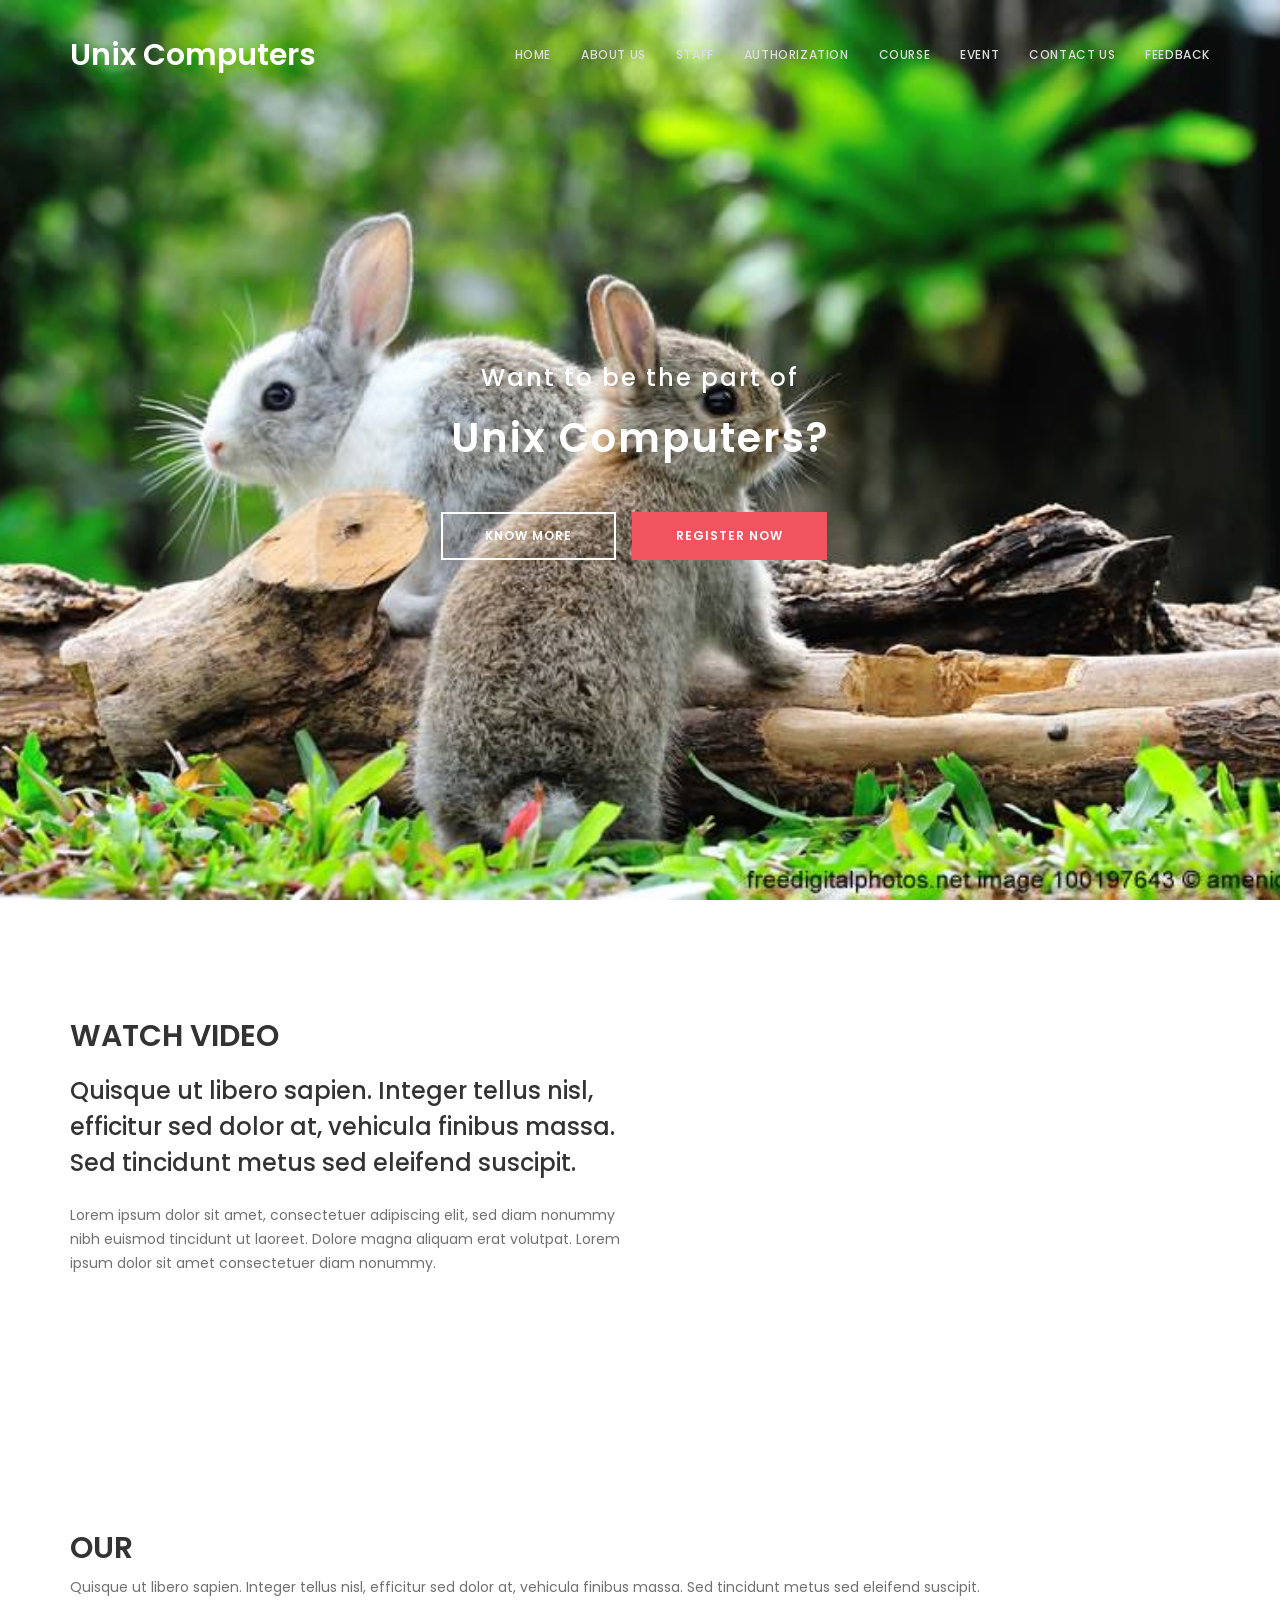
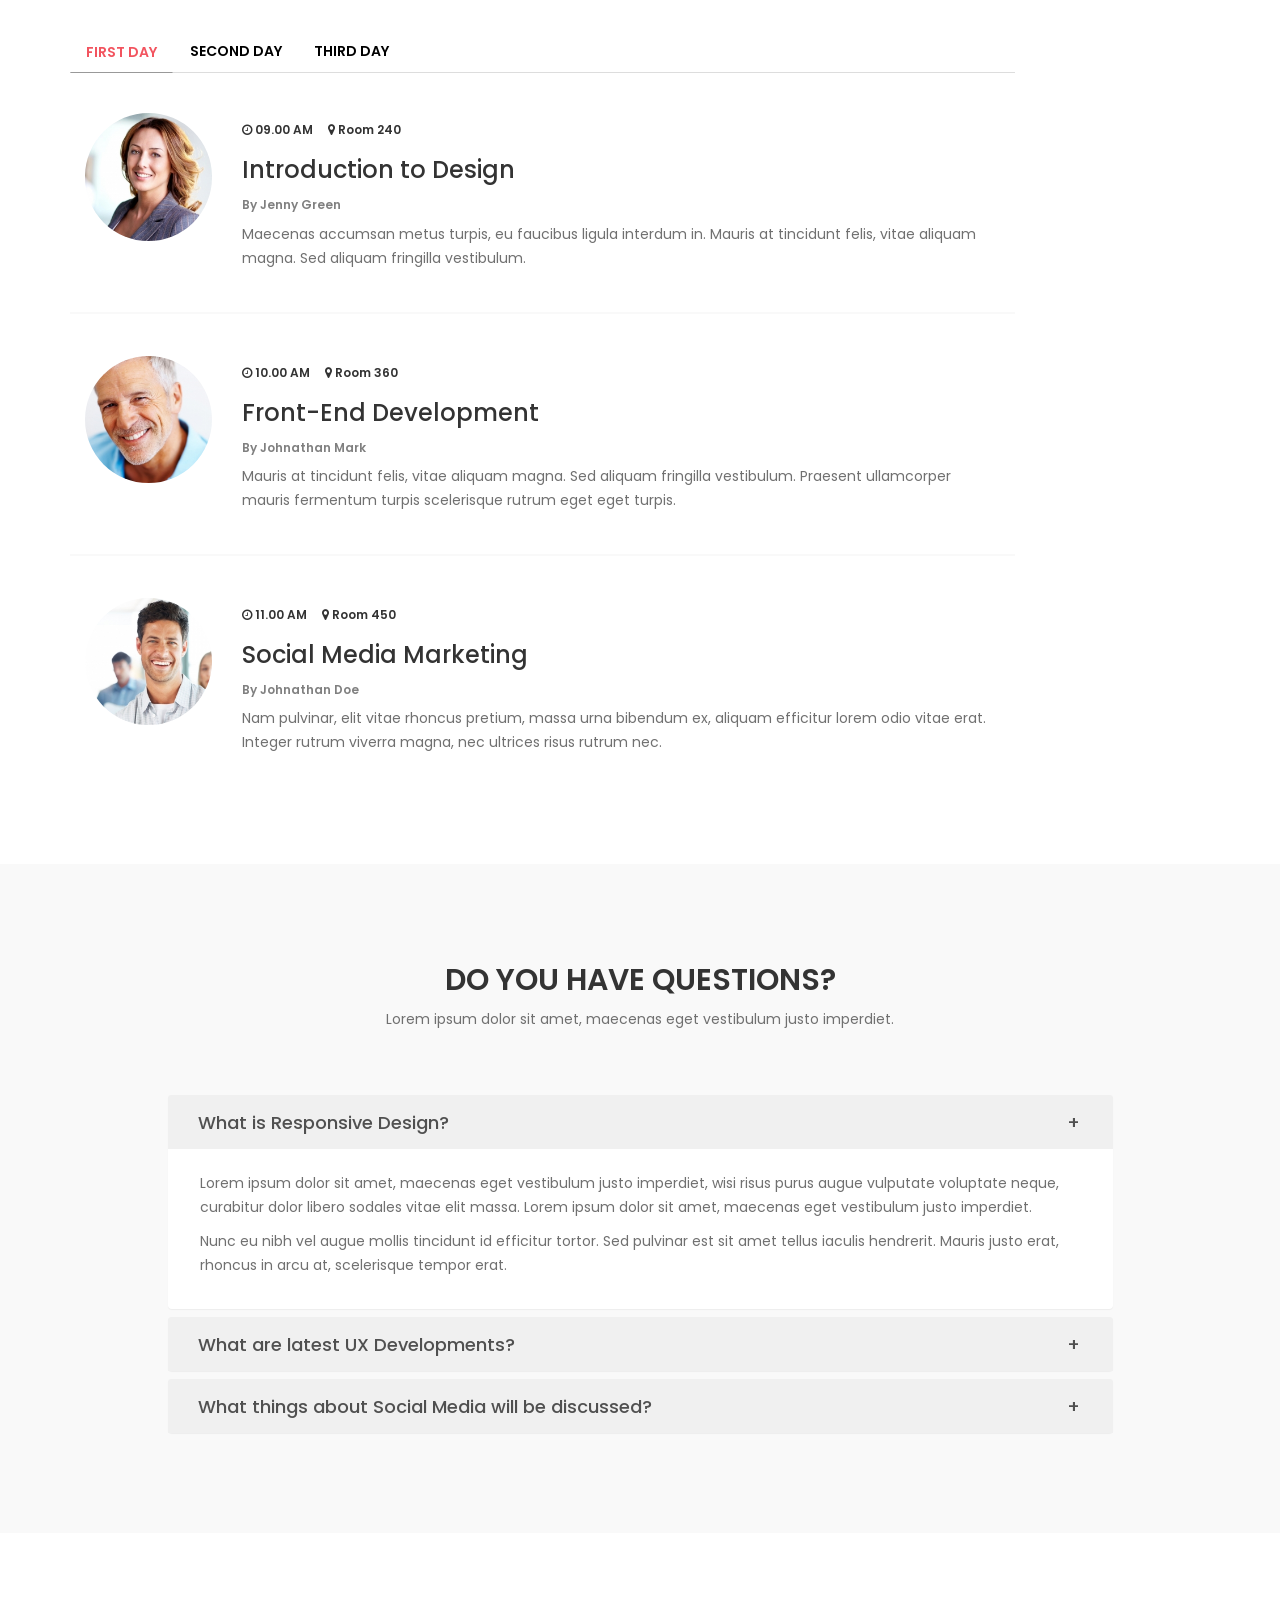
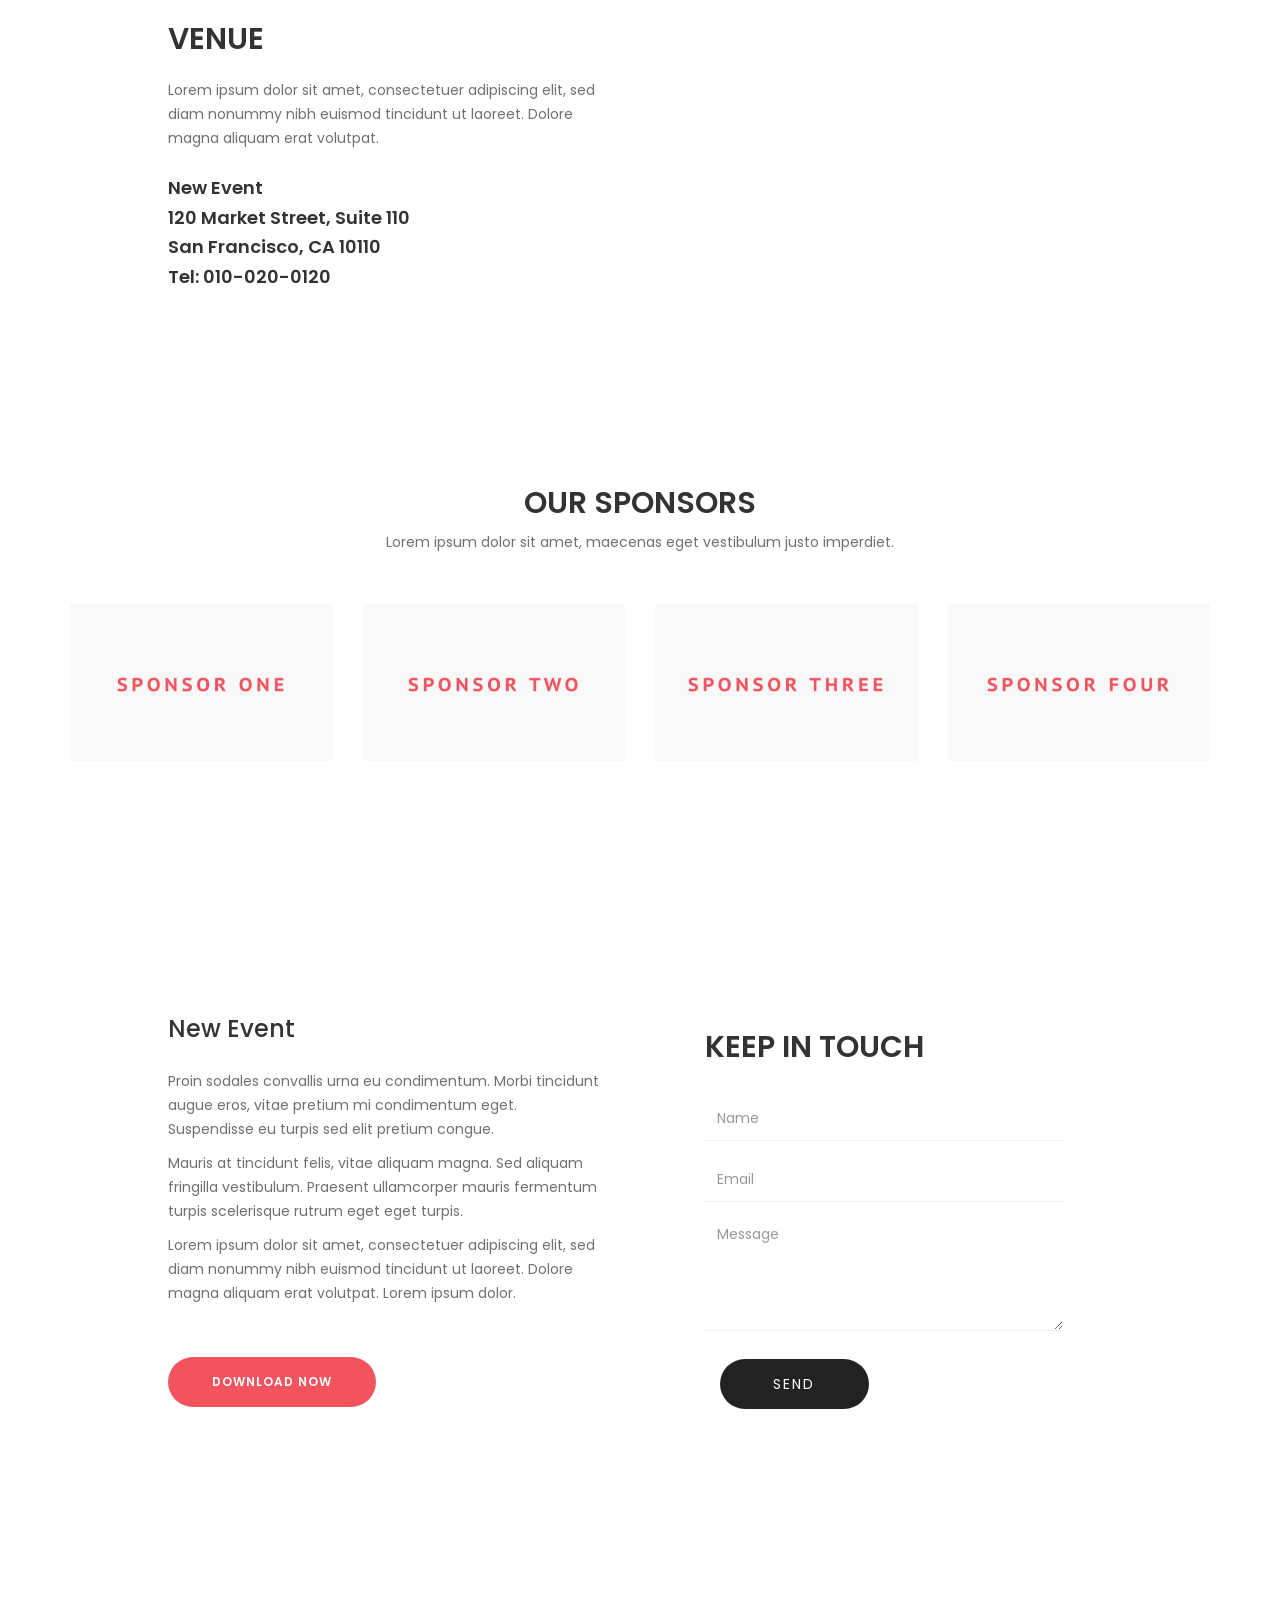
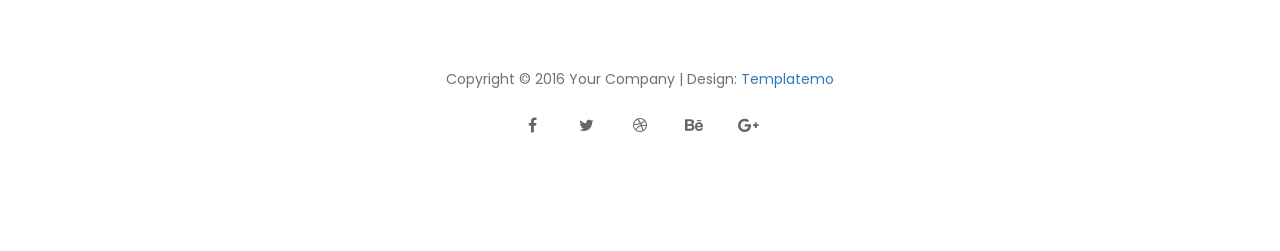
<file: index.html>
<!DOCTYPE html>
<html lang="en">
<head>

<title>Unix Computers</title>
<meta name="description" content="">
<meta name="author" content="">
<meta charset="UTF-8">
<meta http-equiv="X-UA-Compatible" content="IE=Edge">
<meta name="viewport" content="width=device-width, initial-scale=1, maximum-scale=1">

<link rel="stylesheet" href="css/bootstrap.min.css">
<link rel="stylesheet" href="css/animate.css">
<link rel="stylesheet" href="css/font-awesome.min.css">
<link rel="stylesheet" href="css/owl.theme.css">
<link rel="stylesheet" href="css/owl.carousel.css">

<!-- Main css -->
<link rel="stylesheet" href="css/style.css">

<!-- Google Font -->
<link href='https://fonts.googleapis.com/css?family=Poppins:400,500,600' rel='stylesheet' type='text/css'>

</head>
<body data-spy="scroll" data-offset="50" data-target=".navbar-collapse">

<!-- =========================
     PRE LOADER       
============================== -->
<div class="preloader">

	<div class="sk-rotating-plane"></div>

</div>


<!-- =========================
     NAVIGATION LINKS     
============================== -->
<div class="navbar navbar-fixed-top custom-navbar" role="navigation">
	<div class="container">

		<!-- navbar header -->
		<div class="navbar-header">
			<button class="navbar-toggle" data-toggle="collapse" data-target=".navbar-collapse">
				<span class="icon icon-bar"></span>
				<span class="icon icon-bar"></span>
				<span class="icon icon-bar"></span>
			</button>
			<a href="#" class="navbar-brand">Unix Computers</a>
		</div>

		<div class="collapse navbar-collapse">

			<ul class="nav navbar-nav navbar-right">
				<li><a href="index.php" class="smoothScroll">Home</a></li>
				<li><a href="aboutus.html" class="smoothScroll">About Us</a></li>
				<li><a href="staff.html" class="smoothScroll">Staff</a></li>
				<li><a href="authorization.html" class="smoothScroll">Authorization</a></li>
				<li><a href="course.php" class="smoothScroll">Course</a></li>
				<li><a href="event.php" class="smoothScroll">Event</a></li>
				<li><a href="contactus.html" class="smoothScroll">Contact Us</a></li>
				<li><a href="feedback.php" class="smoothScroll">Feedback</a></li>
			</ul>

		</div>

	</div>
</div>


<!-- =========================
    INTRO SECTION   
============================== -->
<section id="intro" class="parallax-section">
	<div class="container">
		<div class="row">

			<div class="col-md-12 col-sm-12">
				<h3 class="wow bounceIn" data-wow-delay="0.9s">Want to be the part of</h3>
				<h1 class="wow fadeInUp" data-wow-delay="1.6s">Unix Computers?</h1>
				<a href="#overview" class="btn btn-lg btn-default smoothScroll wow fadeInUp hidden-xs" data-wow-delay="2.3s">KNOW MORE</a>
				<a href="register.html" class="btn btn-lg btn-danger smoothScroll wow fadeInUp" data-wow-delay="2.3s">REGISTER NOW</a>
			</div>


		</div>
	</div>
</section>


<!-- =========================
    OVERVIEW SECTION   
============================== -->
<!--<section id="overview" class="parallax-section">
	<div class="container">
		<div class="row">

			<div class="wow fadeInUp col-md-6 col-sm-6" data-wow-delay="0.6s">
				<h3>New Event is a fully responsive one-page template for events, conferences or workshops.</h3>
				<p>This is a Bootstrap v3.3.6 layout that is responsive and mobile friendly. You may download and modify this template for your website. Please tell your friends about templatemo.</p>
				<p>Quisque facilisis scelerisque venenatis. Nam vulputate ultricies luctus. Lorem ipsum dolor sit amet, consectetuer adipiscing elit, sed diam nonummy nibh euismod tincidunt ut laoreet.</p>
			</div>
					
			<div class="wow fadeInUp col-md-6 col-sm-6" data-wow-delay="0.9s">
				<img src="images/overview-img.jpg" class="img-responsive" alt="Overview">
			</div>

		</div>
	</div>
</section> -->





<!-- =========================
    VIDEO SECTION   
============================== -->
<section id="video" class="parallax-section">
	<div class="container">
		<div class="row">

			<div class="wow fadeInUp col-md-6 col-sm-10" data-wow-delay="1.3s">
				<h2>Watch Video</h2>
				<h3>Quisque ut libero sapien. Integer tellus nisl, efficitur sed dolor at, vehicula finibus massa. Sed tincidunt metus sed eleifend suscipit.</h3>
				<p>Lorem ipsum dolor sit amet, consectetuer adipiscing elit, sed diam nonummy nibh euismod tincidunt ut laoreet. Dolore magna aliquam erat volutpat. Lorem ipsum dolor sit amet consectetuer diam nonummy.</p>
			</div>
			<div class="wow fadeInUp col-md-6 col-sm-10" data-wow-delay="1.6s">
				<div class="embed-responsive embed-responsive-16by9">
					<iframe class="embed-responsive-item" src="https://www.youtube.com/embed/XDPwXQjAlB0" allowfullscreen></iframe>
				</div>
			</div>

		</div>
	</div>
</section>




<!-- =========================
    PROGRAM SECTION   
============================== -->
<section id="program" class="parallax-section">
	<div class="container">
		<div class="row">

			<div class="wow fadeInUp col-md-12 col-sm-12" data-wow-delay="0.6s">
				<div class="section-title">
					<h2>Our </h2>
					<p>Quisque ut libero sapien. Integer tellus nisl, efficitur sed dolor at, vehicula finibus massa. Sed tincidunt metus sed eleifend suscipit.</p>
				</div>
			</div>

			<div class="wow fadeInUp col-md-10 col-sm-10" data-wow-delay="0.9s">
				<!-- Nav tabs -->
				<ul class="nav nav-tabs" role="tablist">
					<li class="active"><a href="#fday" aria-controls="fday" role="tab" data-toggle="tab">FIRST DAY</a></li>
					<li><a href="#sday" aria-controls="sday" role="tab" data-toggle="tab">SECOND DAY</a></li>
					<li><a href="#tday" aria-controls="tday" role="tab" data-toggle="tab">THIRD DAY</a></li>
				</ul>
				<!-- tab panes -->
				<div class="tab-content">

					<div role="tabpanel" class="tab-pane active" id="fday">
						<!-- program speaker here -->
						<div class="col-md-2 col-sm-2">
							<img src="images/program-img1.jpg" class="img-responsive" alt="program">
						</div>
						<div class="col-md-10 col-sm-10">
							<h6>
								<span><i class="fa fa-clock-o"></i> 09.00 AM</span> 
								<span><i class="fa fa-map-marker"></i> Room 240</span>
							</h6>
							<h3>Introduction to Design</h3>
							<h4>By Jenny Green</h4>
							<p>Maecenas accumsan metus turpis, eu faucibus ligula interdum in. Mauris at tincidunt felis, vitae aliquam magna. Sed aliquam fringilla vestibulum.</p>
						</div>

						<!-- program divider -->
						<div class="program-divider col-md-12 col-sm-12"></div>

						<!-- program speaker here -->
						<div class="col-md-2 col-sm-2">
							<img src="images/program-img2.jpg" class="img-responsive" alt="program">
						</div>
						<div class="col-md-10 col-sm-10">
							<h6>
								<span><i class="fa fa-clock-o"></i> 10.00 AM</span> 
								<span><i class="fa fa-map-marker"></i> Room 360</span>
							</h6>
							<h3>Front-End Development</h3>
							<h4>By Johnathan Mark</h4>
							<p>Mauris at tincidunt felis, vitae aliquam magna. Sed aliquam fringilla vestibulum. Praesent ullamcorper mauris fermentum turpis scelerisque rutrum eget eget turpis.</p>
						</div>

						<!-- program divider -->
						<div class="program-divider col-md-12 col-sm-12"></div>

						<!-- program speaker here -->
						<div class="col-md-2 col-sm-2">
							<img src="images/program-img3.jpg" class="img-responsive" alt="program">
						</div>
						<div class="col-md-10 col-sm-10">
							<h6>
								<span><i class="fa fa-clock-o"></i> 11.00 AM</span> 
								<span><i class="fa fa-map-marker"></i> Room 450</span>
							</h6>
							<h3>Social Media Marketing</h3>
							<h4>By Johnathan Doe</h4>
							<p>Nam pulvinar, elit vitae rhoncus pretium, massa urna bibendum ex, aliquam efficitur lorem odio vitae erat. Integer rutrum viverra magna, nec ultrices risus rutrum nec.</p>
						</div>
					</div>

					<div role="tabpanel" class="tab-pane" id="sday">
						<!-- program speaker here -->
						<div class="col-md-2 col-sm-2">
							<img src="images/program-img4.jpg" class="img-responsive" alt="program">
						</div>
						<div class="col-md-10 col-sm-10">
							<h6>
								<span><i class="fa fa-clock-o"></i> 11.00 AM</span> 
								<span><i class="fa fa-map-marker"></i> Room 240</span>
							</h6>
							<h3>Backend Development</h3>
							<h4>By Matt Lee</h4>
							<p>Integer rutrum viverra magna, nec ultrices risus rutrum nec. Pellentesque interdum vel nisi nec tincidunt. Quisque facilisis scelerisque venenatis. Nam vulputate ultricies luctus.</p>
						</div>

						<!-- program divider -->
						<div class="program-divider col-md-12 col-sm-12"></div>

						<!-- program speaker here -->
						<div class="col-md-2 col-sm-2">
							<img src="images/program-img5.jpg" class="img-responsive" alt="program">
						</div>
						<div class="col-md-10 col-sm-10">
							<h6>
								<span><i class="fa fa-clock-o"></i> 01.00 PM</span> 
								<span><i class="fa fa-map-marker"></i> Room 450</span>
							</h6>
							<h3>Web Application Lite</h3>
							<h4>By David Orlando</h4>
							<p>Aliquam faucibus lobortis dolor, id pellentesque eros pretium in. Aenean in erat ut quam aliquet commodo. Vivamus aliquam pulvinar ipsum ut sollicitudin. Suspendisse quis sollicitudin mauris.</p>
						</div>

						<!-- program divider -->
						<div class="program-divider col-md-12 col-sm-12"></div>

						<!-- program speaker here -->
						<div class="col-md-2 col-sm-2">
							<img src="images/program-img6.jpg" class="img-responsive" alt="program">
						</div>
						<div class="col-md-10 col-sm-10">
							<h6>
								<span><i class="fa fa-clock-o"></i> 03.00 PM</span> 
								<span><i class="fa fa-map-marker"></i> Room 650</span>
							</h6>
							<h3>Professional UX Design</h3>
							<h4>By James Lee Mark</h4>
							<p>Lorem ipsum dolor sit amet, consectetuer adipiscing elit, sed diam nonummy nibh euismod tincidunt ut laoreet. Dolore magna aliquam erat volutpat.</p>
						</div>
					</div>

					<div role="tabpanel" class="tab-pane" id="tday">
						<!-- program speaker here -->
						<div class="col-md-2 col-sm-2">
							<img src="images/program-img7.jpg" class="img-responsive" alt="program">
						</div>
						<div class="col-md-10 col-sm-10">
							<h6>
								<span><i class="fa fa-clock-o"></i> 03.00 PM</span> 
								<span><i class="fa fa-map-marker"></i> Room 750</span>
							</h6>
							<h3>Online Shopping Business</h3>
							<h4>By Michael Walker</h4>
							<p>Aliquam faucibus lobortis dolor, id pellentesque eros pretium in. Aenean in erat ut quam aliquet commodo. Vivamus aliquam pulvinar ipsum ut sollicitudin. Suspendisse quis sollicitudin mauris.</p>
						</div>

						<!-- program divider -->
						<div class="program-divider col-md-12 col-sm-12"></div>

						<!-- program speaker here -->
						<div class="col-md-2 col-sm-2">
							<img src="images/program-img8.jpg" class="img-responsive" alt="program">
						</div>
						<div class="col-md-10 col-sm-10">
							<h6>
								<span><i class="fa fa-clock-o"></i> 05.00 PM</span> 
								<span><i class="fa fa-map-marker"></i> Room 850</span>
							</h6>
							<h3>Introduction to Mobile App</h3>
							<h4>By Cherry Stella</h4>
							<p>Nunc eu nibh vel augue mollis tincidunt id efficitur tortor. Sed pulvinar est sit amet tellus iaculis hendrerit. Mauris justo erat, rhoncus in arcu at, scelerisque tempor erat.</p>
						</div>

						<!-- program divider -->
						<div class="program-divider col-md-12 col-sm-12"></div>

						<!-- program speaker here -->
						<div class="col-md-2 col-sm-2">
							<img src="images/program-img9.jpg" class="img-responsive" alt="program">
						</div>
						<div class="col-md-10 col-sm-10">
							<h6>
								<span><i class="fa fa-clock-o"></i> 07.00 PM</span> 
								<span><i class="fa fa-map-marker"></i> Room 750</span>
							</h6>
							<h3>Bootstrap UI Design</h3>
							<h4>By John David</h4>
							<p>Lorem ipsum dolor sit amet, consectetuer adipiscing elit, sed diam nonummy nibh euismod tincidunt ut laoreet. Dolore magna aliquam erat volutpat.</p>
						</div>
					</div>

				</div>

		</div>
	</div>
</section>




<!-- =========================
    FAQ SECTION   
============================== -->
<section id="faq" class="parallax-section">
	<div class="container">
		<div class="row">

			<!-- Section title
			================================================== -->
			<div class="wow bounceIn col-md-offset-2 col-md-8 col-sm-offset-1 col-sm-10 text-center">
				<div class="section-title">
					<h2>Do you have Questions?</h2>
					<p>Lorem ipsum dolor sit amet, maecenas eget vestibulum justo imperdiet.</p>
				</div>
			</div>

			<div class="wow fadeInUp col-md-offset-1 col-md-10 col-sm-offset-1 col-sm-10" data-wow-delay="0.9s">
				<div class="panel-group" id="accordion" role="tablist" aria-multiselectable="true">

  					<div class="panel panel-default">
   						<div class="panel-heading" role="tab" id="headingOne">
      						<h4 class="panel-title">
        						<a class="collapsed" data-toggle="collapse" data-parent="#accordion" href="#collapseOne" aria-expanded="false" aria-controls="collapseOne">
          							 What is Responsive Design?
        						</a>
      						</h4>
    					</div>
   						<div id="collapseOne" class="panel-collapse collapse in" role="tabpanel" aria-labelledby="headingOne">
      						<div class="panel-body">
        						<p>Lorem ipsum dolor sit amet, maecenas eget vestibulum justo imperdiet, wisi risus purus augue vulputate voluptate neque, curabitur dolor libero sodales vitae elit massa. Lorem ipsum dolor sit amet, maecenas eget vestibulum justo imperdiet.</p>
								<p>Nunc eu nibh vel augue mollis tincidunt id efficitur tortor. Sed pulvinar est sit amet tellus iaculis hendrerit. Mauris justo erat, rhoncus in arcu at, scelerisque tempor erat.</p>
      						</div>
   						 </div>
 					</div>

    				<div class="panel panel-default">
   						<div class="panel-heading" role="tab" id="headingTwo">
      						<h4 class="panel-title">
        						<a class="collapsed" data-toggle="collapse" data-parent="#accordion" href="#collapseTwo" aria-expanded="false" aria-controls="collapseTwo">
          							What are latest UX Developments?
        						</a>
      						</h4>
    					</div>
   						<div id="collapseTwo" class="panel-collapse collapse" role="tabpanel" aria-labelledby="headingTwo">
      						<div class="panel-body">
                            	<p>Nunc eu nibh vel augue mollis tincidunt id efficitur tortor. Sed pulvinar est sit amet tellus iaculis hendrerit. Mauris justo erat, rhoncus in arcu at, scelerisque tempor erat.</p>
        						<p>Lorem ipsum dolor sit amet, maecenas eget vestibulum justo imperdiet, wisi risus purus augue vulputate voluptate neque, curabitur dolor libero sodales vitae elit massa. Lorem ipsum dolor sit amet, maecenas eget vestibulum justo imperdiet.</p>
      						</div>
   						 </div>
 					</div>

 					<div class="panel panel-default">
   						<div class="panel-heading" role="tab" id="headingThree">
      						<h4 class="panel-title">
        						<a class="collapsed" data-toggle="collapse" data-parent="#accordion" href="#collapseThree" aria-expanded="false" aria-controls="collapseThree">
          							What things about Social Media will be discussed?
        						</a>
      						</h4>
    					</div>
   						<div id="collapseThree" class="panel-collapse collapse" role="tabpanel" aria-labelledby="headingThree">
      						<div class="panel-body">
                            	<p>Aenean vulputate finibus justo et feugiat. Ut turpis lacus, dapibus quis justo id, porttitor tempor justo. Quisque ut libero sapien. Integer tellus nisl, efficitur sed dolor at, vehicula finibus massa.</p>
        						<p>Lorem ipsum dolor sit amet, maecenas eget vestibulum justo imperdiet, wisi risus purus augue vulputate voluptate neque, curabitur dolor libero sodales vitae elit massa. Lorem ipsum dolor sit amet, maecenas eget vestibulum justo imperdiet.</p>
      						</div>
   						 </div>
 					 </div>

 				 </div>
			</div>

		</div>
	</div>
</section>


<!-- =========================
    VENUE SECTION   
============================== -->
<section id="venue" class="parallax-section">
	<div class="container">
		<div class="row">

			<div class="wow fadeInLeft col-md-offset-1 col-md-5 col-sm-8" data-wow-delay="0.9s">
				<h2>Venue</h2>
				<p>Lorem ipsum dolor sit amet, consectetuer adipiscing elit, sed diam nonummy nibh euismod tincidunt ut laoreet. Dolore magna aliquam erat volutpat.</p>
				<h4>New Event</h4>
  				<h4>120 Market Street, Suite 110</h4>
  				<h4>San Francisco, CA 10110</h4>
				<h4>Tel: 010-020-0120</h4>		
			</div>

		</div>
	</div>
</section>


<!-- =========================
    SPONSORS SECTION   
============================== -->
<section id="sponsors" class="parallax-section">
	<div class="container">
		<div class="row">

			<div class="wow bounceIn col-md-12 col-sm-12">
				<div class="section-title">
					<h2>Our Sponsors</h2>
					<p>Lorem ipsum dolor sit amet, maecenas eget vestibulum justo imperdiet.</p>
				</div>
			</div>

			<div class="wow fadeInUp col-md-3 col-sm-6 col-xs-6" data-wow-delay="0.3s">
				<img src="images/sponsor-img1.jpg" class="img-responsive" alt="sponsors">	
			</div>

			<div class="wow fadeInUp col-md-3 col-sm-6 col-xs-6" data-wow-delay="0.6s">
				<img src="images/sponsor-img2.jpg" class="img-responsive" alt="sponsors">	
			</div>

			<div class="wow fadeInUp col-md-3 col-sm-6 col-xs-6" data-wow-delay="0.9s">
				<img src="images/sponsor-img3.jpg" class="img-responsive" alt="sponsors">	
			</div>

			<div class="wow fadeInUp col-md-3 col-sm-6 col-xs-6" data-wow-delay="1s">
				<img src="images/sponsor-img4.jpg" class="img-responsive" alt="sponsors">	
			</div>

		</div>
	</div>
</section>


<!-- =========================
    CONTACT SECTION   
============================== -->
<section id="contact" class="parallax-section">
	<div class="container">
		<div class="row">

			<div class="wow fadeInUp col-md-offset-1 col-md-5 col-sm-6" data-wow-delay="0.6s">
				<div class="contact_des">
					<h3>New Event</h3>
					<p>Proin sodales convallis urna eu condimentum. Morbi tincidunt augue eros, vitae pretium mi condimentum eget. Suspendisse eu turpis sed elit pretium congue.</p>
					<p>Mauris at tincidunt felis, vitae aliquam magna. Sed aliquam fringilla vestibulum. Praesent ullamcorper mauris fermentum turpis scelerisque rutrum eget eget turpis.</p>
					<p>Lorem ipsum dolor sit amet, consectetuer adipiscing elit, sed diam nonummy nibh euismod tincidunt ut laoreet. Dolore magna aliquam erat volutpat. Lorem ipsum dolor.</p>
					<a href="#" class="btn btn-danger">DOWNLOAD NOW</a>
				</div>
			</div>

			<div class="wow fadeInUp col-md-5 col-sm-6" data-wow-delay="0.9s">
				<div class="contact_detail">
					<div class="section-title">
						<h2>Keep in touch</h2>
					</div>
					<form action="#" method="post">
						<input name="name" type="text" class="form-control" id="name" placeholder="Name">
					  	<input name="email" type="email" class="form-control" id="email" placeholder="Email">
					  	<textarea name="message" rows="5" class="form-control" id="message" placeholder="Message"></textarea>
						<div class="col-md-6 col-sm-10">
							<input name="submit" type="submit" class="form-control" id="submit" value="SEND">
						</div>
					</form>
				</div>
			</div>

		</div>
	</div>
</section>


<!-- =========================
    FOOTER SECTION   
============================== -->
<footer>
	<div class="container">
		<div class="row">

			<div class="col-md-12 col-sm-12">
				<p class="wow fadeInUp" data-wow-delay="0.6s">Copyright &copy; 2016 Your Company 
                    
                    | Design: <a rel="nofollow" href="http://www.templatemo.com/page/1" target="_parent">Templatemo</a></p>

				<ul class="social-icon">
					<li><a href="#" class="fa fa-facebook wow fadeInUp" data-wow-delay="1s"></a></li>
					<li><a href="#" class="fa fa-twitter wow fadeInUp" data-wow-delay="1.3s"></a></li>
					<li><a href="#" class="fa fa-dribbble wow fadeInUp" data-wow-delay="1.6s"></a></li>
					<li><a href="#" class="fa fa-behance wow fadeInUp" data-wow-delay="1.9s"></a></li>
					<li><a href="#" class="fa fa-google-plus wow fadeInUp" data-wow-delay="2s"></a></li>
				</ul>

			</div>
			
		</div>
	</div>
</footer>


<!-- Back top -->
<a href="#back-top" class="go-top"><i class="fa fa-angle-up"></i></a>


<!-- =========================
     SCRIPTS   
============================== -->
<script src="js/jquery.js"></script>
<script src="js/bootstrap.min.js"></script>
<script src="js/jquery.parallax.js"></script>
<script src="js/owl.carousel.min.js"></script>
<script src="js/smoothscroll.js"></script>
<script src="js/wow.min.js"></script>
<script src="js/custom.js"></script>

</body>
</html>
</file>
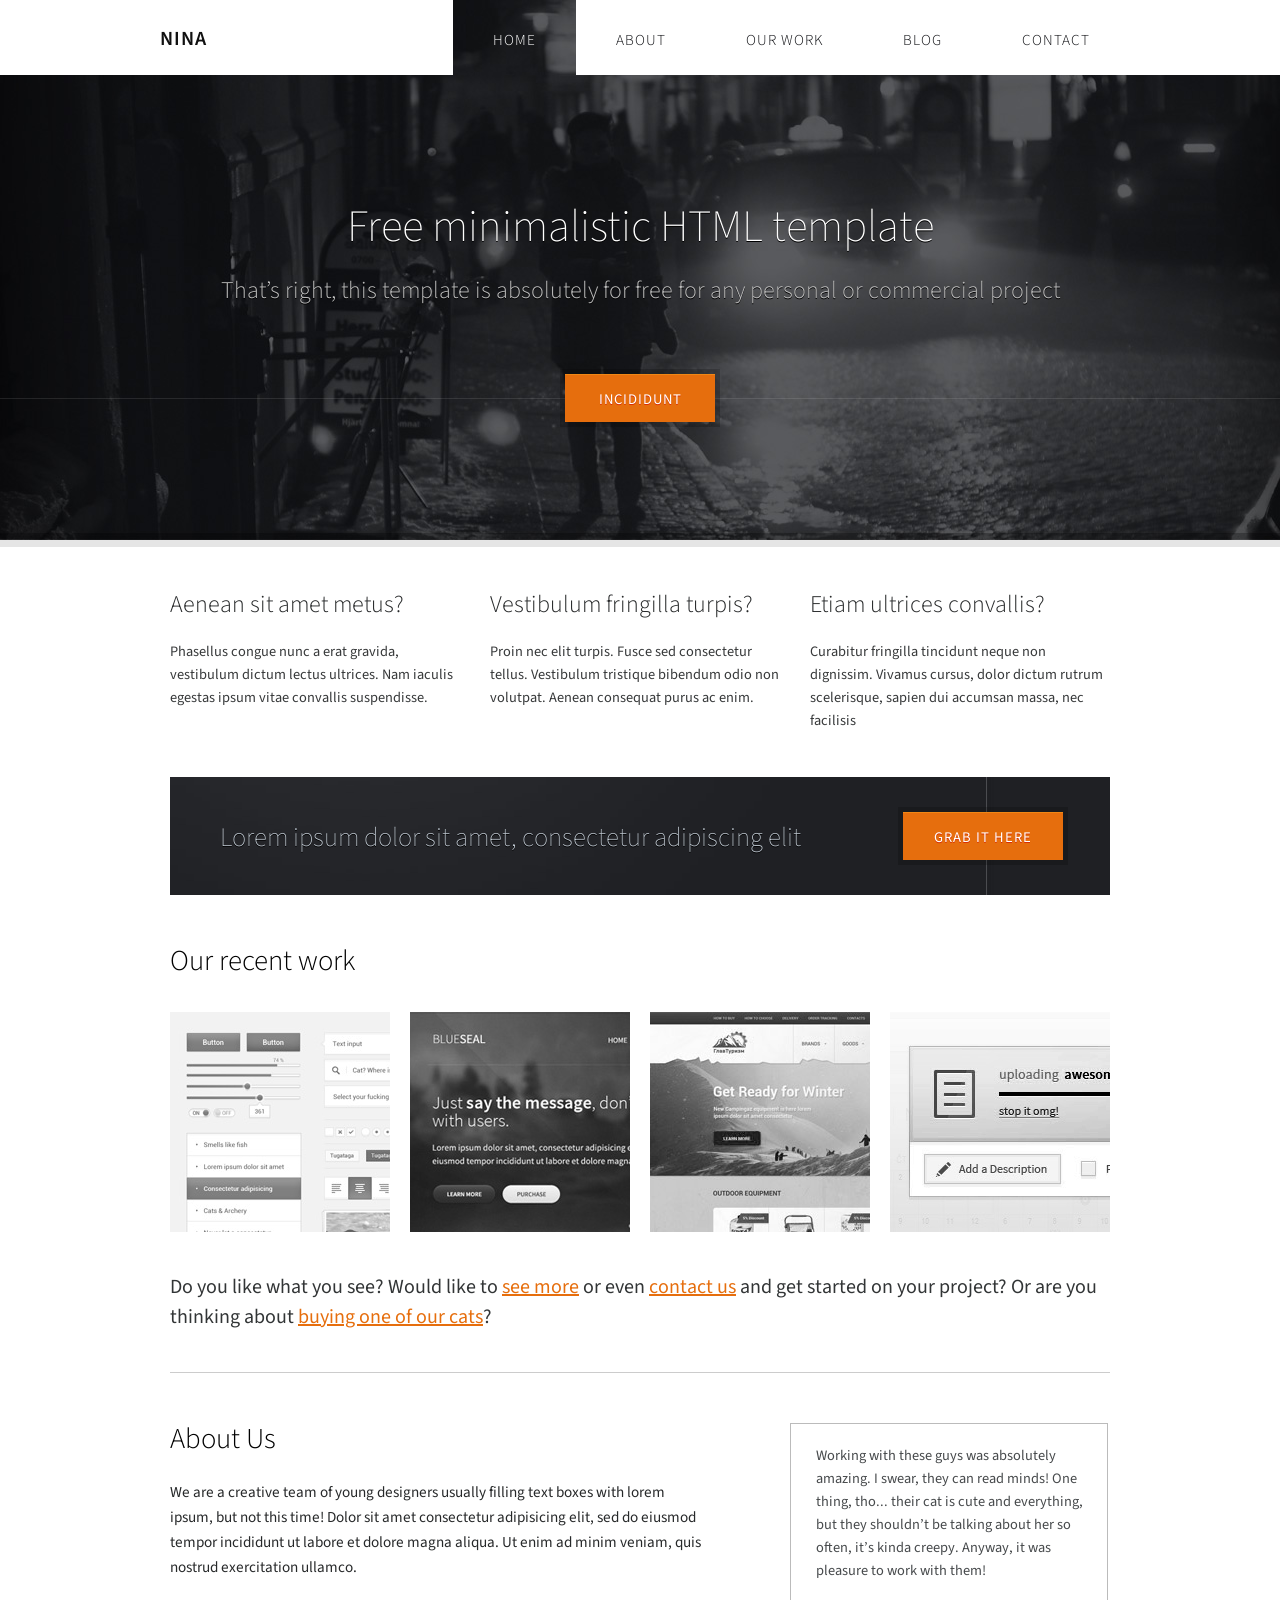
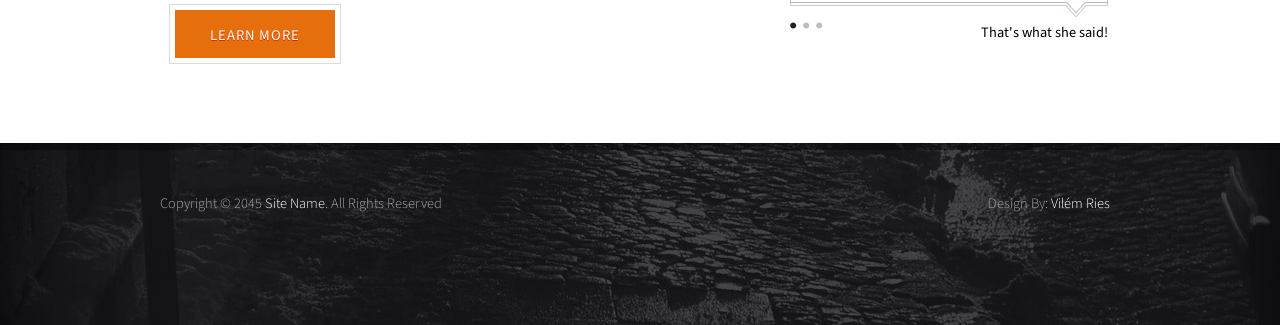
<file: nina/index.html>
<!DOCTYPE html>
<html>
<head>
<title>Nina</title>
<meta charset="utf-8">
<script src="js/jquery.tools.min.js"></script>
<link rel="stylesheet" href="styles/reset.css" type="text/css">
<link rel="stylesheet" href="styles/styl.css" type="text/css">
<link href='http://fonts.googleapis.com/css?family=Source+Sans+Pro:200,400,600,700&subset=latin,latin-ext' rel='stylesheet' type='text/css'>
</head>
<body>
<div id="header">
  <div id="header_in">
    <h1><a href="index.html"><b>NINA</b></a></h1>
    <div id="menu">
      <ul>
        <li><a href="index.html" class="active">Home</a></li>
        <li><a href="about.html">About</a></li>
        <li><a href="ourwork.html">Our work</a></li>
        <li><a href="blog.html">Blog</a></li>
        <li><a href="contact.html">Contact</a></li>
      </ul>
    </div>
  </div>
</div>
<div id="main_part">
  <div id="main_part_in">
    <h2>Free minimalistic HTML template</h2>
    <p>That’s right, this template is absolutely for free for any personal or commercial project</p>
  </div>
  <div class="button_main">
    <div class="pxline"></div>
    <a href="#" class="button_dark">INCIDIDUNT</a> </div>
</div>
<div id="content">
  <div class="thirds">
    <h3>Aenean sit amet metus?</h3>
    <p>Phasellus congue nunc a erat gravida, vestibulum dictum lectus ultrices. Nam iaculis egestas ipsum vitae convallis suspendisse.</p>
  </div>
  <div class="thirds">
    <h3>Vestibulum fringilla turpis?</h3>
    <p>Proin nec elit turpis. Fusce sed consectetur tellus. Vestibulum tristique bibendum odio non volutpat. Aenean consequat purus ac enim.</p>
  </div>
  <div class="thirds">
    <h3>Etiam ultrices convallis?</h3>
    <p>Curabitur fringilla tincidunt neque non dignissim. Vivamus cursus, dolor dictum rutrum scelerisque, sapien dui accumsan massa, nec facilisis</p>
  </div>
  <hr class="cleanit">
  <div class="banner1">
    <p>Lorem ipsum dolor sit amet, consectetur adipiscing elit</p>
    <p> <a href="#" class="button_dark">GRAB IT HERE</a> </p>
  </div>
  <h3>Our recent work</h3>
  <div class="fourths_portfolio">
    <h4>Portfolio item 1<br>
      <span>see detail</span> </h4>
    <a href="#"><img src="img/portfolio1.jpg" alt=""></a> </div>
  <div class="fourths_portfolio">
    <h4>Portfolio item 2<br>
      <span>see detail</span> </h4>
    <a href="#"><img src="img/portfolio2.jpg" alt=""></a> </div>
  <div class="fourths_portfolio">
    <h4>Portfolio item 3<br>
      <span>see detail</span> </h4>
    <a href="#"><img src="img/portfolio3.jpg" alt=""></a> </div>
  <div class="fourths_portfolio">
    <h4>Portfolio item 4<br>
      <span>see detail</span> </h4>
    <a href="#"><img src="img/portfolio4.jpg" alt=""></a> </div>
  <hr class="cleanit">
  <p class="youlike">Do you like what you see? Would like to <a href="ourwork.html">see more</a> or even <a href="contact.html">contact us</a> and get started on your project? Or are you thinking about <a href="#">buying one of our cats</a>?</p>
  <div class="cara"></div>
  <div class="about_blok">
    <h3>About Us</h3>
    <p class="about">We are a creative team of young designers usually filling text boxes with lorem ipsum, but not this time! Dolor sit amet consectetur adipisicing elit, sed do eiusmod tempor incididunt ut labore et dolore magna aliqua. Ut enim ad minim veniam, quis nostrud exercitation ullamco.</p>
    <a href="about.html" class="button_light">LEARN MORE</a> </div>
  <div class="testimonials">
    <div class="quote">Working with these guys was absolutely amazing. I swear, they can read minds! One thing, tho... their cat is cute and everything, but they shouldn’t be talking about her so often, it’s kinda creepy. Anyway, it was pleasure to work with them!</div>
    <div class="quote">I didn't really like working with this company/guy (I'm still not sure if it's one-man show or two-man theatre) at all. Their cat is fine, but seriously, just shut the fuck up about her, could you?</div>
    <div class="quote">Working with these guys was the best thing I have ever done in my life. They have beautiful cat. This is stupid, why don't just use the lorem ipsum :/.</div>
    <span class="testimonials_bottom"></span>
    <ul class="controls">
      <li><a href="#"></a></li>
      <li><a href="#"></a></li>
      <li><a href="#"></a></li>
    </ul>
    <span class="by">That's what she said!</span> </div>
</div>
<hr class="cleanit">
<div id="footer">
  <div id="footer_in">
    <p>Copyright &copy; 2045 <a href="#">Site Name</a>. All Rights Reserved</p>
    <span>Design By: <a href="http://ries.cz">Vil&eacute;m Ries</a></span></div>
</div>
<script>
$(function () {
    $("ul.controls").tabs("div.testimonials > div");
});
</script>
</body>
</html>
</file>
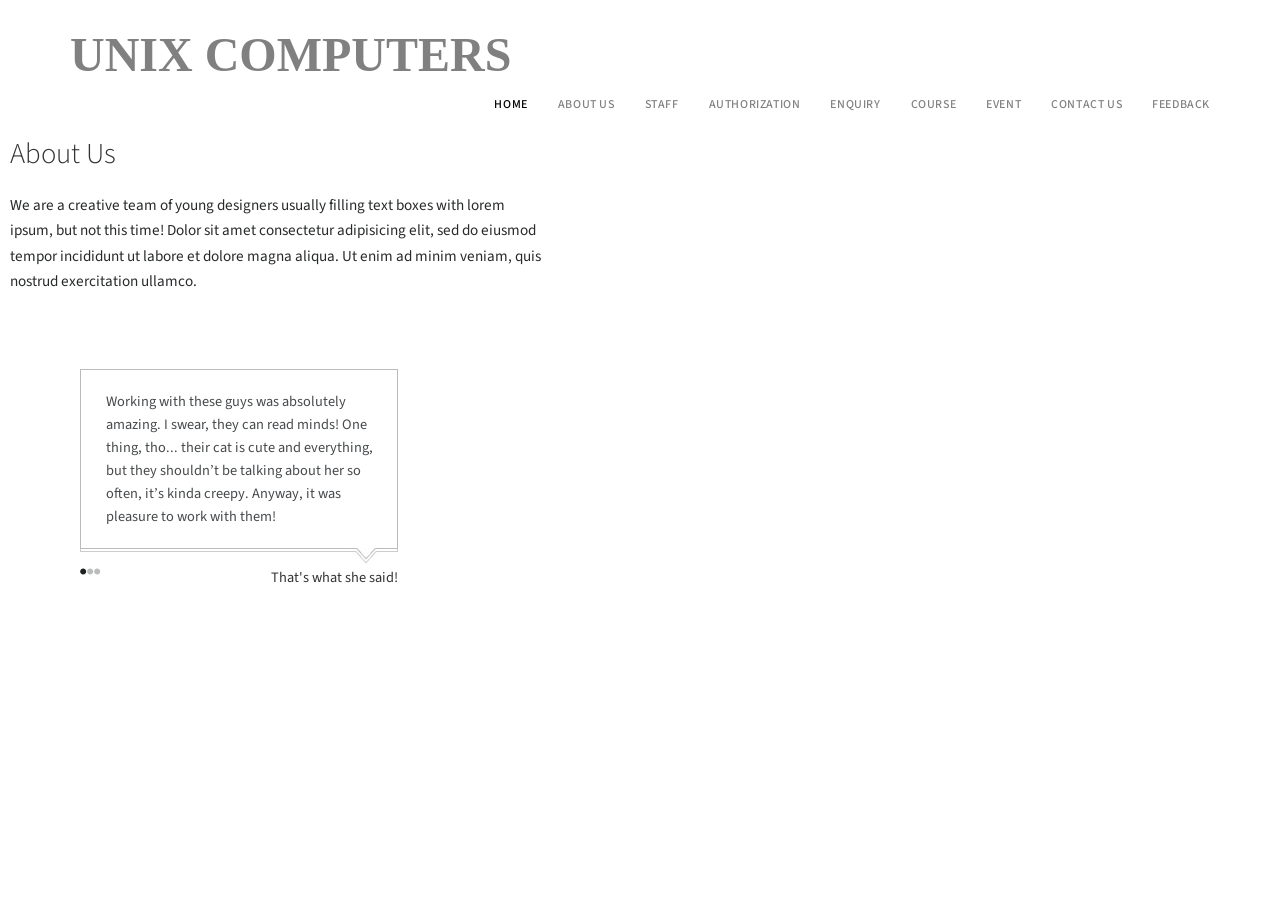
<file: aboutus.html>
<!DOCTYPE html>
<html lang="en">
<head>

<title>Unix Computers</title>
<meta name="description" content="">
<meta name="author" content="">
<meta charset="UTF-8">
<meta http-equiv="X-UA-Compatible" content="IE=Edge">
<meta name="viewport" content="width=device-width, initial-scale=1, maximum-scale=1">



<link rel="stylesheet" href="css/bootstrap.min.css">
<link rel="stylesheet" href="css/animate.css">
<link rel="stylesheet" href="css/font-awesome.min.css">
<link rel="stylesheet" href="css/owl.theme.css">
<link rel="stylesheet" href="css/owl.carousel.css">

<!-- Main css -->
<link rel="stylesheet" href="css/style.css">

<!-- Google Font -->
<link href='https://fonts.googleapis.com/css?family=Poppins:400,500,600' rel='stylesheet' type='text/css'>

<script src="js/jquery.tools.min.js"></script>
<link rel="stylesheet" href="styles/reset.css" type="text/css">
<link rel="stylesheet" href="styles/styl.css" type="text/css">
<link href='http://fonts.googleapis.com/css?family=Source+Sans+Pro:200,400,600,700&subset=latin,latin-ext' rel='stylesheet' type='text/css'>

</head>
<body data-spy="scroll" data-offset="50" data-target=".navbar-collapse">

<!-- =========================
     PRE LOADER       
============================== -->


<div class="navbar navbar-fixed-top custom-navbar" role="navigation">
  <div class="container">

    <!-- navbar header -->
    <div class="navbar-header">
      <button class="navbar-toggle" data-toggle="collapse" data-target=".navbar-collapse">
        <span class="icon icon-bar"></span>
        <span class="icon icon-bar"></span>
        <span class="icon icon-bar"></span>
      </button>
      <a href="#" class="navbar-brand"><font color="gray" face="arial black" size="4">UNIX COMPUTERS </font></a>
    </div>

    <div class="collapse navbar-collapse">
      
      <ul class="nav navbar-nav navbar-right">
        <li><a href="index.html"><font color="black"> Home</font></a></li>
        <li><a href="aboutus.php"><font color="gray">About Us</font></a></li>
        <li><a href="staff.html"><font color="gray">Staff</font></a></li>
        <li><a href="authorization.html"><font color="gray">Authorization</font></a></li>
        <li><a href="enquiry.html"><font color="gray">Enquiry</font></a></li>
        <li><a href="course.php"><font color="gray">Course</font></a></li>
        <li><a href="event.php"><font color="gray">Event</font></a></li>
        <li><a href="contactus.php"><font color="gray">Contact Us</font></a></li>
        <li><a href="feedback.php"><font color="gray">Feedback</font></a></li>
      </ul>
    </font>

    </div>

  </div>
</div>




<br><br><br><br>


  <div class="about_blok">
    <h3>About Us</h3>
    <p class="about">We are a creative team of young designers usually filling text boxes with lorem ipsum, but not this time! Dolor sit amet consectetur adipisicing elit, sed do eiusmod tempor incididunt ut labore et dolore magna aliqua. Ut enim ad minim veniam, quis nostrud exercitation ullamco.</p>
    
  <div class="testimonials" style="margin-left: 5em">
    <div class="quote">Working with these guys was absolutely amazing. I swear, they can read minds! One thing, tho... their cat is cute and everything, but they shouldn’t be talking about her so often, it’s kinda creepy. Anyway, it was pleasure to work with them!</div>
    <div class="quote">I didn't really like working with this company/guy (I'm still not sure if it's one-man show or two-man theatre) at all. Their cat is fine, but seriously, just shut the fuck up about her, could you?</div>
    <div class="quote">Working with these guys was the best thing I have ever done in my life. They have beautiful cat. This is stupid, why don't just use the lorem ipsum :/.</div>
    <span class="testimonials_bottom"></span>
    <ul class="controls">
      <li><a href="#"></a></li>
      <li><a href="#"></a></li>
      <li><a href="#"></a></li>
    </ul>
    <span class="by">That's what she said!</span> </div>
</div>

<script>
$(function () {
    $("ul.controls").tabs("div.testimonials > div");
});
</script>
</body>
</html>
</file>
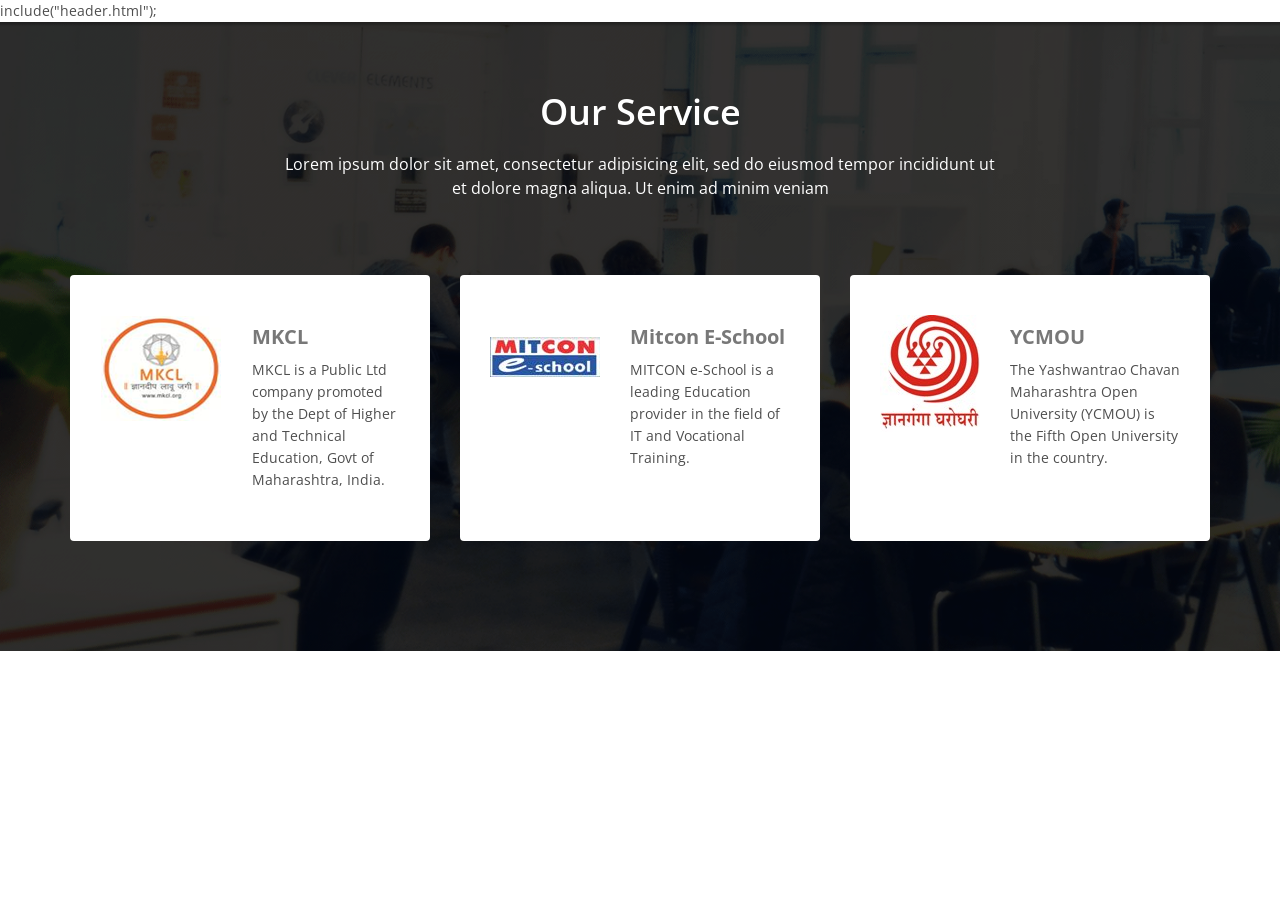
<file: auth.html>
<!DOCTYPE html>
<html lang="en">
<head>
    <meta charset="utf-8">
    <meta name="viewport" content="width=device-width, initial-scale=1.0">
    <meta name="description" content="">
    <meta name="author" content="">
    <title>Authorization</title>
    
    <!-- core CSS -->
    <link href="css/bootstrap.min.css" rel="stylesheet">
    <link href="css/font-awesome.min.css" rel="stylesheet">
    <link href="css/animate.min.css" rel="stylesheet">
    <link href="css/prettyPhoto.css" rel="stylesheet">
    <link href="css/main.css" rel="stylesheet">
    <link href="css/responsive.css" rel="stylesheet">

    include("header.html");

    <section id="services" class="service-item">
	   <div class="container">
            <div class="center wow fadeInDown">
                <h2>Our Service</h2>
                <p class="lead">Lorem ipsum dolor sit amet, consectetur adipisicing elit, sed do eiusmod tempor incididunt ut <br> et dolore magna aliqua. Ut enim ad minim veniam</p>
            </div>

            <div class="row">

                <div class="col-sm-6 col-md-4">
                    <div class="media services-wrap wow fadeInDown">
                        <div class="pull-left">
                            <img class="img-responsive" src="images/services/service2.png">
                        </div>
                        <div class="media-body">
                            <h3 class="media-heading"><b> MKCL </b> </h3>
                            <p>MKCL is a Public Ltd company promoted by the Dept of Higher and Technical Education, Govt of Maharashtra, India.</p>
                        </div>
                    </div>
                </div>

                <div class="col-sm-6 col-md-4">
                    <div class="media services-wrap wow fadeInDown">
                        <div class="pull-left"><br>
                            <img class="img-responsive" src="images/services/mitcon.jpg">
                        </div>
                        <div class="media-body">
                            <h3 class="media-heading"> <b> Mitcon E-School</b> </h3>
                            <p>MITCON e-School is a leading Education provider in the field of IT and Vocational Training.  </p><br>
                        </div>
                    </div>
                </div>

                <div class="col-sm-6 col-md-4">
                    <div class="media services-wrap wow fadeInDown">
                        <div class="pull-left">
                            <img class="img-responsive" src="images/services/ycmou.jpg">
                        </div>
                        <div class="media-body">
                            <h3 class="media-heading"> <b> YCMOU </b> </h3>
                            <p>The Yashwantrao Chavan Maharashtra Open University (YCMOU) is the Fifth Open University in the country.</p><br>
                        </div>
                    </div>
                </div>  
                                                                                  
            </div><!--/.row-->
        </div><!--/.container-->
    </section><!--/#services-->

       <script src="js/jquery.js"></script>
    <script src="js/bootstrap.min.js"></script>
    <script src="js/jquery.prettyPhoto.js"></script>
    <script src="js/jquery.isotope.min.js"></script>
    <script src="js/main.js"></script>
    <script src="js/wow.min.js"></script>
</body>
</html>
</file>
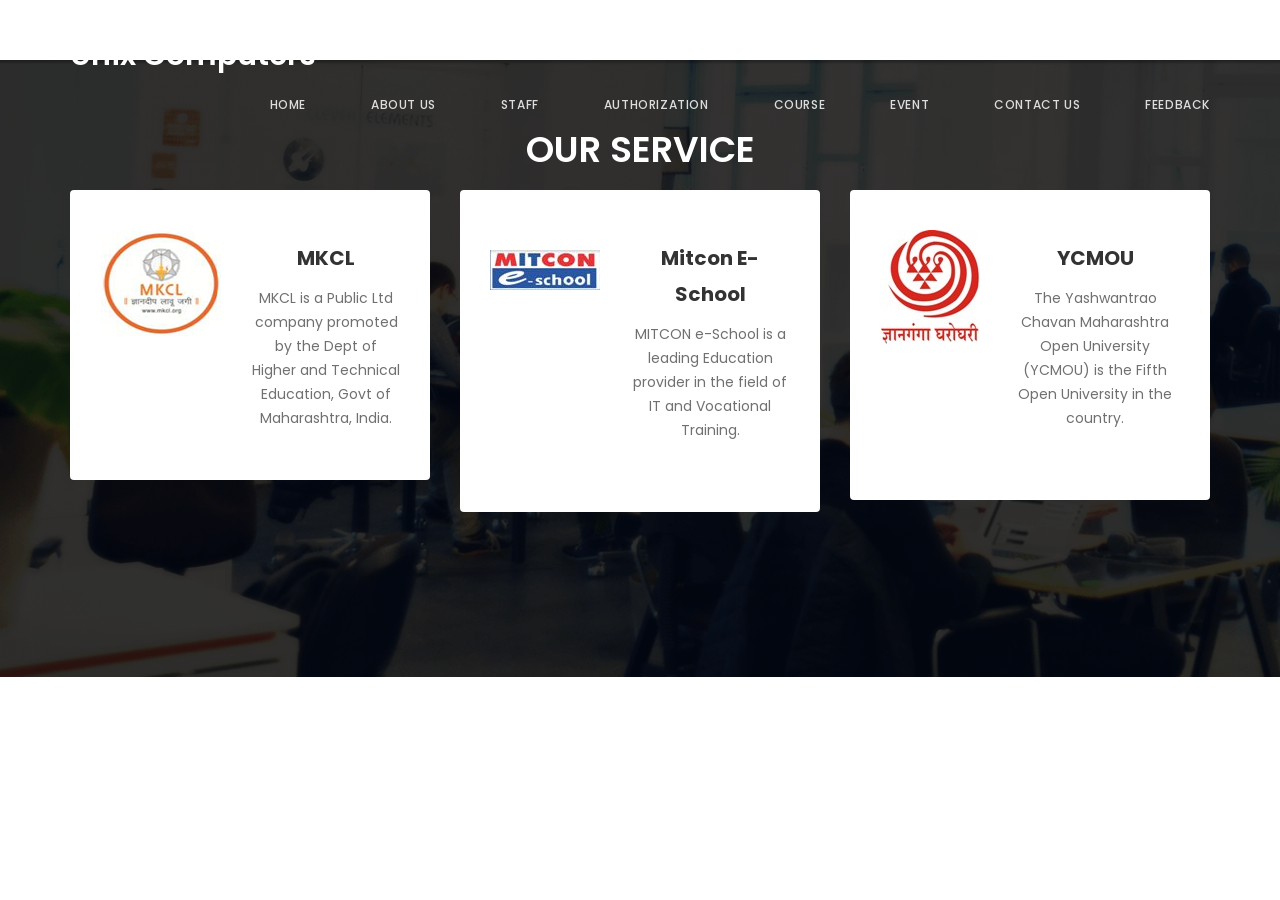
<file: authorization.html>
<!DOCTYPE html>
<html lang="en">
<head>
    <meta charset="utf-8">
    <meta name="viewport" content="width=device-width, initial-scale=1.0">
    <meta name="description" content="">
    <meta name="author" content="">
    <title>Authorization</title>
    
    <!-- core CSS -->
    <link href="css/bootstrap.min.css" rel="stylesheet">
    <link href="css/font-awesome.min.css" rel="stylesheet">
    <link href="css/animate.min.css" rel="stylesheet">
    <link href="css/prettyPhoto.css" rel="stylesheet">
    <link href="css/main.css" rel="stylesheet">
    <link href="css/responsive.css" rel="stylesheet">

    <link rel="stylesheet" href="css/bootstrap.min.css">
    <link rel="stylesheet" href="css/animate.css">
    <link rel="stylesheet" href="css/font-awesome.min.css">
    <link rel="stylesheet" href="css/owl.theme.css">
    <link rel="stylesheet" href="css/owl.carousel.css">

    <!-- Main css -->
<link rel="stylesheet" href="css/style.css">

<!-- Google Font -->
<link href='https://fonts.googleapis.com/css?family=Poppins:400,500,600' rel='stylesheet' type='text/css'>

        <!-- =========================
         SCRIPTS   
    ============================== -->
    <script src="js/jquery.js"></script>
    <script src="js/bootstrap.min.js"></script>
    <script src="js/jquery.parallax.js"></script>
    <script src="js/owl.carousel.min.js"></script>
    <script src="js/smoothscroll.js"></script>
    <script src="js/wow.min.js"></script>
    <script src="js/custom.js"></script>
    </head>
<body data-spy="scroll" data-offset="50" data-target=".navbar-collapse">

<!-- =========================
     PRE LOADER       
============================== -->
<div class="preloader">

    <div class="sk-rotating-plane"></div>

</div>



<!-- =========================
     NAVIGATION LINKS     
============================== -->
<div class="navbar navbar-fixed-top custom-navbar" role="navigation">
    <div class="container">

        <!-- navbar header -->
        <div class="navbar-header">
            <button class="navbar-toggle" data-toggle="collapse" data-target=".navbar-collapse">
                <span class="icon icon-bar"></span>
                <span class="icon icon-bar"></span>
                <span class="icon icon-bar"></span>
            </button>
            <a href="#" class="navbar-brand">Unix Computers</a>
        </div>

        <div class="collapse navbar-collapse">

            <ul class="nav navbar-nav navbar-right">
                <li><a href="index.html" class="smoothScroll">Home</a></li>
                <li><a href="aboutus.html" class="smoothScroll">About Us</a></li>
                <li><a href="staff.html" class="smoothScroll">Staff</a></li>
                <li><a href="authorization.html" class="smoothScroll">Authorization</a></li>
                <li><a href="course.php" class="smoothScroll">Course</a></li>
                <li><a href="event.php" class="smoothScroll">Event</a></li>
                <li><a href="contactus.html" class="smoothScroll">Contact Us</a></li>
                <li><a href="feedback.php" class="smoothScroll">Feedback</a></li>
            </ul>

        </div>

    </div>
</div>

    
<br><br><br>
    <section id="services" class="service-item">
	   <div class="container">
            <div class="center wow fadeInDown">
                <h2>Our Service</h2>
                

            <div class="row">

                <div class="col-sm-6 col-md-4">
                    <div class="media services-wrap wow fadeInDown">
                        <div class="pull-left">
                            <img class="img-responsive" src="images/services/service2.png">
                        </div>
                        <div class="media-body">
                            <h3 class="media-heading"><b> MKCL </b> </h3>
                            <p>MKCL is a Public Ltd company promoted by the Dept of Higher and Technical Education, Govt of Maharashtra, India.</p>
                        </div>
                    </div>
                </div>

                <div class="col-sm-6 col-md-4">
                    <div class="media services-wrap wow fadeInDown">
                        <div class="pull-left"><br>
                            <img class="img-responsive" src="images/services/mitcon.jpg">
                        </div>
                        <div class="media-body">
                            <h3 class="media-heading"> <b> Mitcon E-School</b> </h3>
                            <p>MITCON e-School is a leading Education provider in the field of IT and Vocational Training.  </p><br>
                        </div>
                    </div>
                </div>

                <div class="col-sm-6 col-md-4">
                    <div class="media services-wrap wow fadeInDown">
                        <div class="pull-left">
                            <img class="img-responsive" src="images/services/ycmou.jpg">
                        </div>
                        <div class="media-body">
                            <h3 class="media-heading"> <b> YCMOU </b> </h3>
                            <p>The Yashwantrao Chavan Maharashtra Open University (YCMOU) is the Fifth Open University in the country.</p><br>
                        </div>
                    </div>
                </div>  
                                                                                  
            </div><!--/.row-->
        </div><!--/.container-->
    </section><!--/#services-->

       <script src="js/jquery.js"></script>
    <script src="js/bootstrap.min.js"></script>
    <script src="js/jquery.prettyPhoto.js"></script>
    <script src="js/jquery.isotope.min.js"></script>
    <script src="js/main.js"></script>
    <script src="js/wow.min.js"></script>
</body>
</html>
</file>
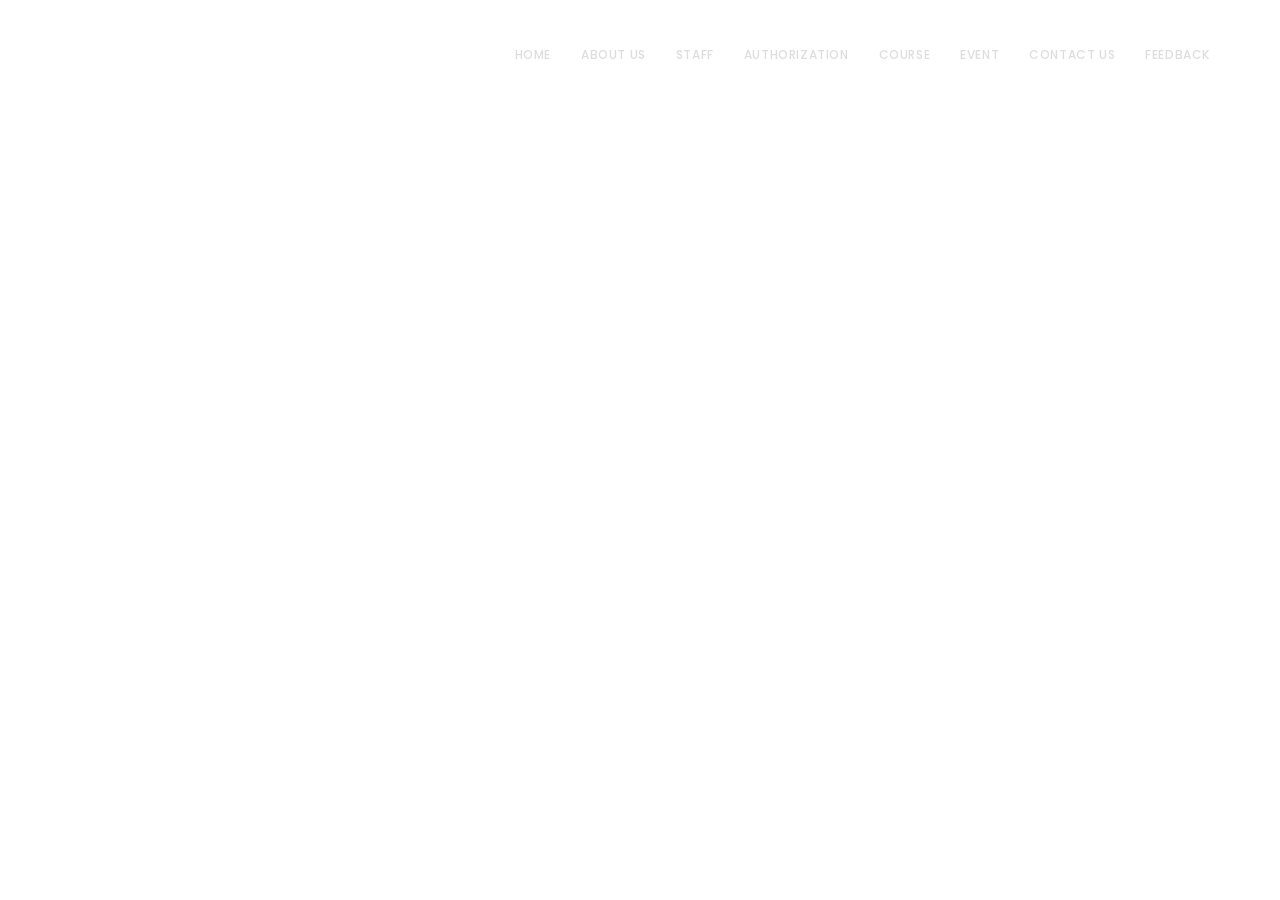
<file: header (2).html>
<!DOCTYPE html>
<html lang="en">
<head>

<title>Unix Computers</title>
<meta name="description" content="">
<meta name="author" content="">
<meta charset="UTF-8">
<meta http-equiv="X-UA-Compatible" content="IE=Edge">
<meta name="viewport" content="width=device-width, initial-scale=1, maximum-scale=1">

<link rel="stylesheet" href="css/bootstrap.min.css">
<link rel="stylesheet" href="css/animate.css">
<link rel="stylesheet" href="css/font-awesome.min.css">
<link rel="stylesheet" href="css/owl.theme.css">
<link rel="stylesheet" href="css/owl.carousel.css">

<!-- Main css -->
<link rel="stylesheet" href="css/style.css">

<!-- Google Font -->
<link href='https://fonts.googleapis.com/css?family=Poppins:400,500,600' rel='stylesheet' type='text/css'>

</head>
<body data-spy="scroll" data-offset="50" data-target=".navbar-collapse">

<!-- =========================
     PRE LOADER       
============================== -->
<div class="preloader">

	<div class="sk-rotating-plane"></div>

</div>


<!-- =========================
     NAVIGATION LINKS     
============================== -->
<div class="navbar navbar-fixed-top custom-navbar" role="navigation">
	<div class="container">

		<!-- navbar header -->
		<div class="navbar-header">
			<button class="navbar-toggle" data-toggle="collapse" data-target=".navbar-collapse">
				<span class="icon icon-bar"></span>
				<span class="icon icon-bar"></span>
				<span class="icon icon-bar"></span>
			</button>
			<a href="#" class="navbar-brand">Unix Computers</a>
		</div>

		<div class="collapse navbar-collapse">

			<ul class="nav navbar-nav navbar-right">
				<li><a href="index.html" class="smoothScroll">Home</a></li>
				<li><a href="aboutus.html" class="smoothScroll">About Us</a></li>
				<li><a href="staff.html" class="smoothScroll">Staff</a></li>
				<li><a href="authorization.html" class="smoothScroll">Authorization</a></li>
				<li><a href="course.php" class="smoothScroll">Course</a></li>
				<li><a href="event.php" class="smoothScroll">Event</a></li>
				<li><a href="contactus.html" class="smoothScroll">Contact Us</a></li>
				<li><a href="feedback.php" class="smoothScroll">Feedback</a></li>
			</ul>

		</div>

	</div>
</div>



<!-- =========================
     SCRIPTS   
============================== -->
<script src="js/jquery.js"></script>
<script src="js/bootstrap.min.js"></script>
<script src="js/jquery.parallax.js"></script>
<script src="js/owl.carousel.min.js"></script>
<script src="js/smoothscroll.js"></script>
<script src="js/wow.min.js"></script>
<script src="js/custom.js"></script>

</body>
</html>
</file>
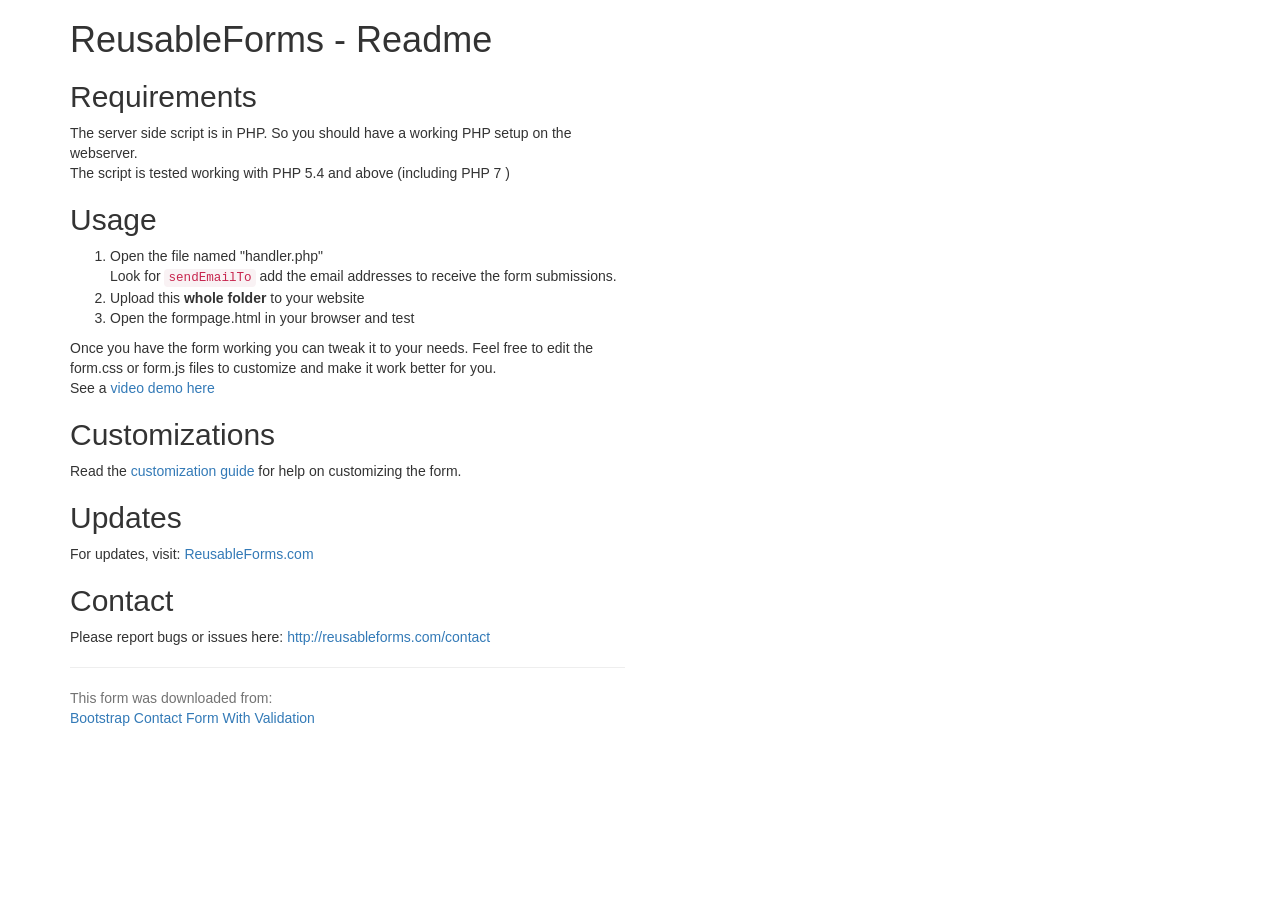
<file: readme.html>
<!doctype html>

<html lang="en">
<head>
  <meta charset="utf-8">

  <title>Reusable Form Readme First</title>
  <!-- Latest compiled and minified CSS -->
<link rel="stylesheet" href="https://maxcdn.bootstrapcdn.com/bootstrap/3.3.7/css/bootstrap.min.css" >

</head>

<body>
<div class="container">
<div class="row">
<div class="col-md-6">
<h1>ReusableForms - Readme</h1>

<h2>Requirements</h2>
The server side script is in PHP. So you should have a working PHP setup on the webserver.
<p>
The script is tested working with PHP 5.4 and above (including PHP 7 )
</p>

<h2>Usage</h2>
<ol>
<li>Open the file named "handler.php" <br/> Look for <code>sendEmailTo</code> add the email addresses to receive the form submissions.</li>
<li>Upload this <strong>whole folder</strong> to your website</li>
<li>Open the formpage.html in your browser and test</li>
</ol>
Once you have the form working you can tweak it to your needs. Feel free to edit the form.css or form.js files to customize and make it work better for you.
<p>
See a <a href="https://youtu.be/jAr4ZtLnmn0">video demo here</a>
</p>
<h2>Customizations</h2>
Read the <a href="http://reusableforms.com/doc/customization">customization guide</a> for help on customizing the form.

<h2>Updates</h2>
For updates, visit: <a href="http://reusableforms.com">ReusableForms.com</a>

<h2>Contact</h2>
Please report bugs or issues here:
<a href="http://reusableforms.com/contact">http://reusableforms.com/contact</a>
<p></p>
<hr/>
<p class="help-block">
This form was downloaded from:<br/>
<a href="http://reusableforms.com/d/e2/bootstrap-contact-form-with-validation">Bootstrap Contact Form With Validation</a>
</p>

</div>
</div>
</div>
</body>
</html>
</file>
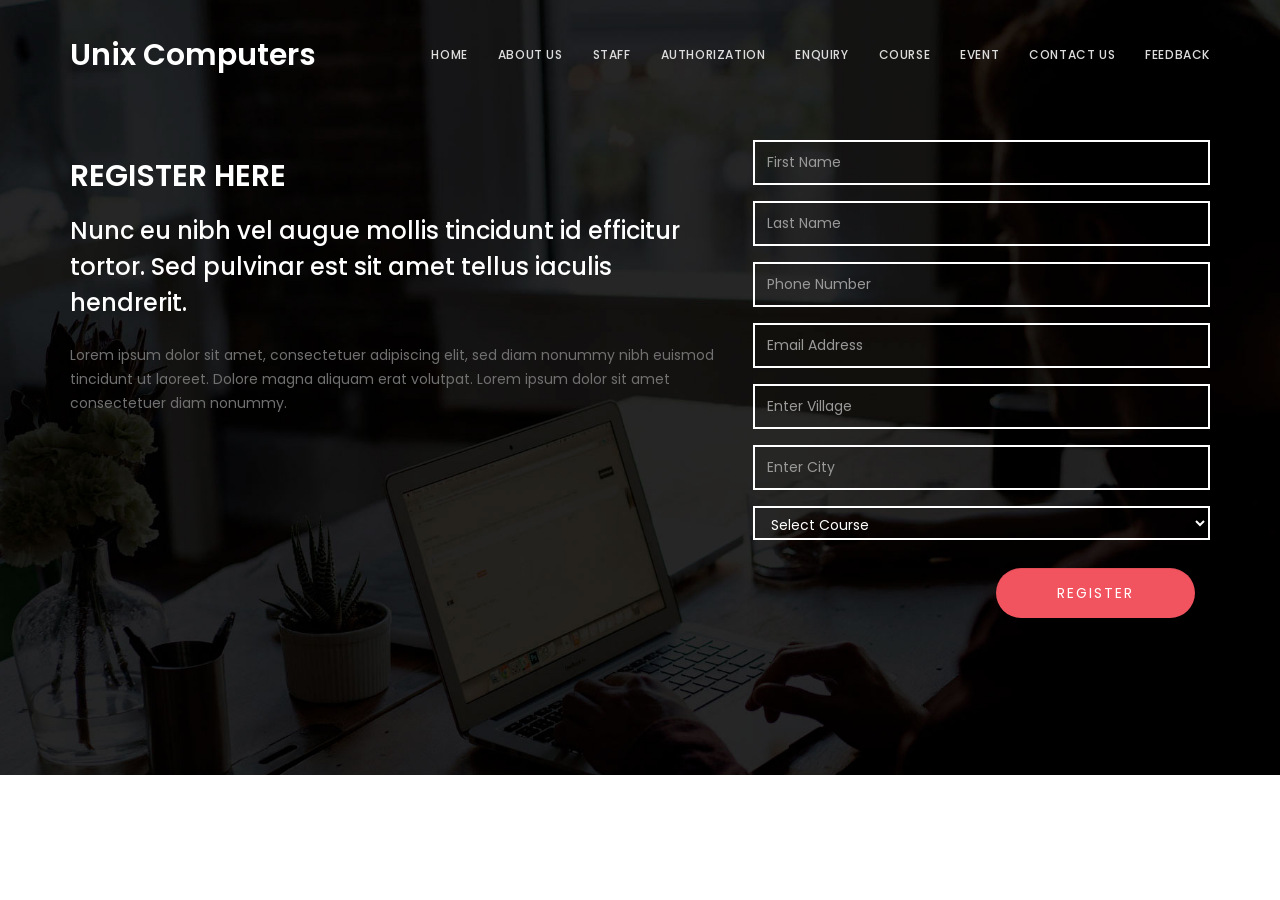
<file: register.html>
<!DOCTYPE html>
<html lang="en">
<head>

<title>Unix Computers</title>
<meta name="description" content="">
<meta name="author" content="">
<meta charset="UTF-8">
<meta http-equiv="X-UA-Compatible" content="IE=Edge">
<meta name="viewport" content="width=device-width, initial-scale=1, maximum-scale=1">

<link rel="stylesheet" href="css/bootstrap.min.css">
<link rel="stylesheet" href="css/animate.css">
<link rel="stylesheet" href="css/font-awesome.min.css">
<link rel="stylesheet" href="css/owl.theme.css">
<link rel="stylesheet" href="css/owl.carousel.css">

<!-- Main css -->
<link rel="stylesheet" href="css/style.css">

<!-- Google Font -->
<link href='https://fonts.googleapis.com/css?family=Poppins:400,500,600' rel='stylesheet' type='text/css'>

</head>
<body data-spy="scroll" data-offset="50" data-target=".navbar-collapse">

<!-- =========================
     PRE LOADER       
============================== -->
<div class="preloader">

	<div class="sk-rotating-plane"></div>

</div>
<div class="navbar navbar-fixed-top custom-navbar" role="navigation">
	<div class="container">

		<!-- navbar header -->
		<div class="navbar-header">
			<button class="navbar-toggle" data-toggle="collapse" data-target=".navbar-collapse">
				<span class="icon icon-bar"></span>
				<span class="icon icon-bar"></span>
				<span class="icon icon-bar"></span>
			</button>
			<a href="#" class="navbar-brand">Unix Computers</a>
		</div>

		<div class="collapse navbar-collapse">

			<ul class="nav navbar-nav navbar-right">
				<li><a href="index.html" class="smoothScroll">Home</a></li>
				<li><a href="aboutus.php" class="smoothScroll">About Us</a></li>
				<li><a href="staff.html" class="smoothScroll">Staff</a></li>
				<li><a href="authorization.html" class="smoothScroll">Authorization</a></li>
				<li><a href="enquiry.html" class="smoothScroll">Enquiry</a></li>
				<li><a href="course.php" class="smoothScroll">Course</a></li>
				<li><a href="event.php" class="smoothScroll">Event</a></li>
				<li><a href="contactus.php" class="smoothScroll">Contact Us</a></li>
				<li><a href="feedback.php" class="smoothScroll">Feedback</a></li>
			</ul>

		</div>

	</div>
</div>

<!-- =========================
   REGISTER SECTION   
============================== -->
<section id="register" class="parallax-section">
	<div class="container">
		<div class="row">

			<div class="wow fadeInUp col-md-7 col-sm-7" data-wow-delay="0.6s">
				<h2>Register Here</h2>
				<h3>Nunc eu nibh vel augue mollis tincidunt id efficitur tortor. Sed pulvinar est sit amet tellus iaculis hendrerit.</h3>
				<p>Lorem ipsum dolor sit amet, consectetuer adipiscing elit, sed diam nonummy nibh euismod tincidunt ut laoreet. Dolore magna aliquam erat volutpat. Lorem ipsum dolor sit amet consectetuer diam nonummy.</p>
			</div>

			<div class="wow fadeInUp col-md-5 col-sm-5" data-wow-delay="1s">
				<form action="#" method="post">
					<input name="firstname" type="text" class="form-control" id="firstname" placeholder="First Name">
					<input name="lastname" type="text" class="form-control" id="lastname" placeholder="Last Name">
					<input name="phone" type="telephone" class="form-control" id="phone" placeholder="Phone Number">
					<input name="email" type="email" class="form-control" id="email" placeholder="Email Address">
					<input name="text" type="text" class="form-control" id="village" placeholder="Enter Village">
					<input name="text" type="text" class="form-control" id="city" placeholder="Enter City">
					<select class="form-control" required> <option value="select course" selected> Select Course </option>
							<option value="MS-CIT" bgcolor="black">MS-CIT</option>
							<option value="tally" bgcolor="black">Tally</option>
							<option value="typing" bgcolor="black">Typing</option>
						</select>
					<div class="col-md-offset-6 col-md-6 col-sm-offset-1 col-sm-10">
						<input name="submit" type="submit" class="form-control" id="submit" value="REGISTER">
					</div>
				</form>
			</div>

			<div class="col-md-1"></div>

		</div>
	</div>
</section>
<!-- =========================
     SCRIPTS   
============================== -->
<script src="js/jquery.js"></script>
<script src="js/bootstrap.min.js"></script>
<script src="js/jquery.parallax.js"></script>
<script src="js/owl.carousel.min.js"></script>
<script src="js/smoothscroll.js"></script>
<script src="js/wow.min.js"></script>
<script src="js/custom.js"></script>

</body>
</html>
</file>
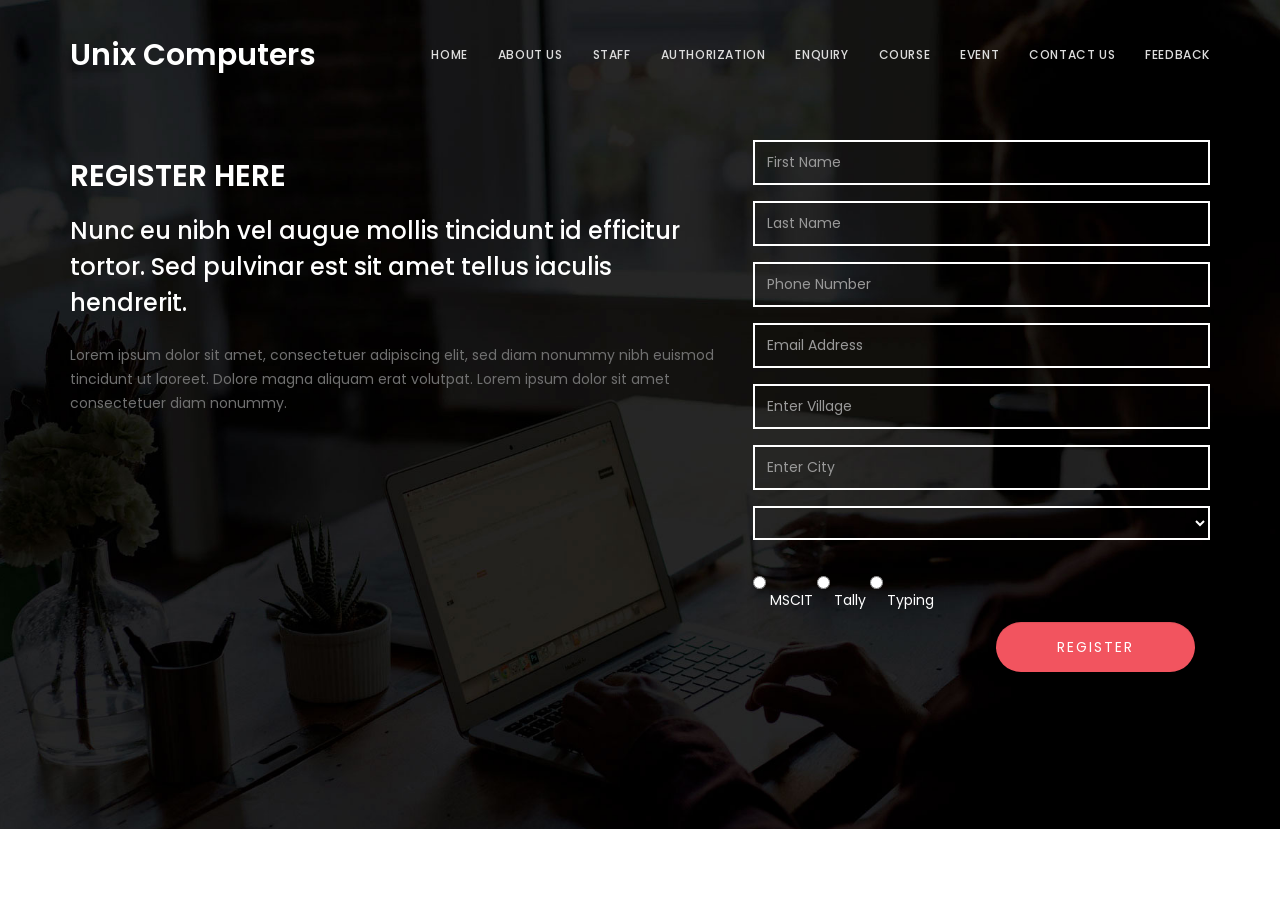
<file: regitster.html>
<!DOCTYPE html>
<html lang="en">
<head>

<title>Unix Computers</title>
<meta name="description" content="">
<meta name="author" content="">
<meta charset="UTF-8">
<meta http-equiv="X-UA-Compatible" content="IE=Edge">
<meta name="viewport" content="width=device-width, initial-scale=1, maximum-scale=1">

<link rel="stylesheet" href="css/bootstrap.min.css">
<link rel="stylesheet" href="css/animate.css">
<link rel="stylesheet" href="css/font-awesome.min.css">
<link rel="stylesheet" href="css/owl.theme.css">
<link rel="stylesheet" href="css/owl.carousel.css">

<!-- Main css -->
<link rel="stylesheet" href="css/style.css">

<!-- Google Font -->
<link href='https://fonts.googleapis.com/css?family=Poppins:400,500,600' rel='stylesheet' type='text/css'>

</head>
<body data-spy="scroll" data-offset="50" data-target=".navbar-collapse">

<!-- =========================
     PRE LOADER       
============================== -->
<div class="preloader">

	<div class="sk-rotating-plane"></div>

</div>
<div class="navbar navbar-fixed-top custom-navbar" role="navigation">
	<div class="container">

		<!-- navbar header -->
		<div class="navbar-header">
			<button class="navbar-toggle" data-toggle="collapse" data-target=".navbar-collapse">
				<span class="icon icon-bar"></span>
				<span class="icon icon-bar"></span>
				<span class="icon icon-bar"></span>
			</button>
			<a href="#" class="navbar-brand">Unix Computers</a>
		</div>

		<div class="collapse navbar-collapse">

			<ul class="nav navbar-nav navbar-right">
				<li><a href="#" class="smoothScroll">Home</a></li>
				<li><a href="aboutus.php" class="smoothScroll">About Us</a></li>
				<li><a href="staff.html" class="smoothScroll">Staff</a></li>
				<li><a href="authorization.html" class="smoothScroll">Authorization</a></li>
				<li><a href="enquiry.html" class="smoothScroll">Enquiry</a></li>
				<li><a href="course.php" class="smoothScroll">Course</a></li>
				<li><a href="event.php" class="smoothScroll">Event</a></li>
				<li><a href="contactus.php" class="smoothScroll">Contact Us</a></li>
				<li><a href="feedback.php" class="smoothScroll">Feedback</a></li>
			</ul>

		</div>

	</div>
</div>

<!-- =========================
   REGISTER SECTION   
============================== -->
<section id="register" class="parallax-section">
	<div class="container">
		<div class="row">

			<div class="wow fadeInUp col-md-7 col-sm-7" data-wow-delay="0.6s">
				<h2>Register Here</h2>
				<h3>Nunc eu nibh vel augue mollis tincidunt id efficitur tortor. Sed pulvinar est sit amet tellus iaculis hendrerit.</h3>
				<p>Lorem ipsum dolor sit amet, consectetuer adipiscing elit, sed diam nonummy nibh euismod tincidunt ut laoreet. Dolore magna aliquam erat volutpat. Lorem ipsum dolor sit amet consectetuer diam nonummy.</p>
			</div>

			<div class="wow fadeInUp col-md-5 col-sm-5" data-wow-delay="1s">
				<form action="#" method="post">
					<input name="firstname" type="text" class="form-control" id="firstname" placeholder="First Name">
					<input name="lastname" type="text" class="form-control" id="lastname" placeholder="Last Name">
					<input name="phone" type="telephone" class="form-control" id="phone" placeholder="Phone Number">
					<input name="email" type="email" class="form-control" id="email" placeholder="Email Address">
					<input name="text" type="text" class="form-control" id="village" placeholder="Enter Village">
					<input name="text" type="text" class="form-control" id="city" placeholder="Enter City">
					<select class="form-control" required> 
						Course: <input type="radio" name="course" value="MSCIT"> MSCIT <input type="radio" name="course" value="Tally"> Tally <input type="radio" name="course" value="Typing"> Typing
 					<div class="col-md-offset-6 col-md-6 col-sm-offset-1 col-sm-10">
						<input name="submit" type="submit" class="form-control" id="submit" value="REGISTER">
					</div>
				</form>
			</div>

			<div class="col-md-1"></div>

		</div>
	</div>
</section>
<!-- =========================
     SCRIPTS   
============================== -->
<script src="js/jquery.js"></script>
<script src="js/bootstrap.min.js"></script>
<script src="js/jquery.parallax.js"></script>
<script src="js/owl.carousel.min.js"></script>
<script src="js/smoothscroll.js"></script>
<script src="js/wow.min.js"></script>
<script src="js/custom.js"></script>

</body>
</html>
</file>
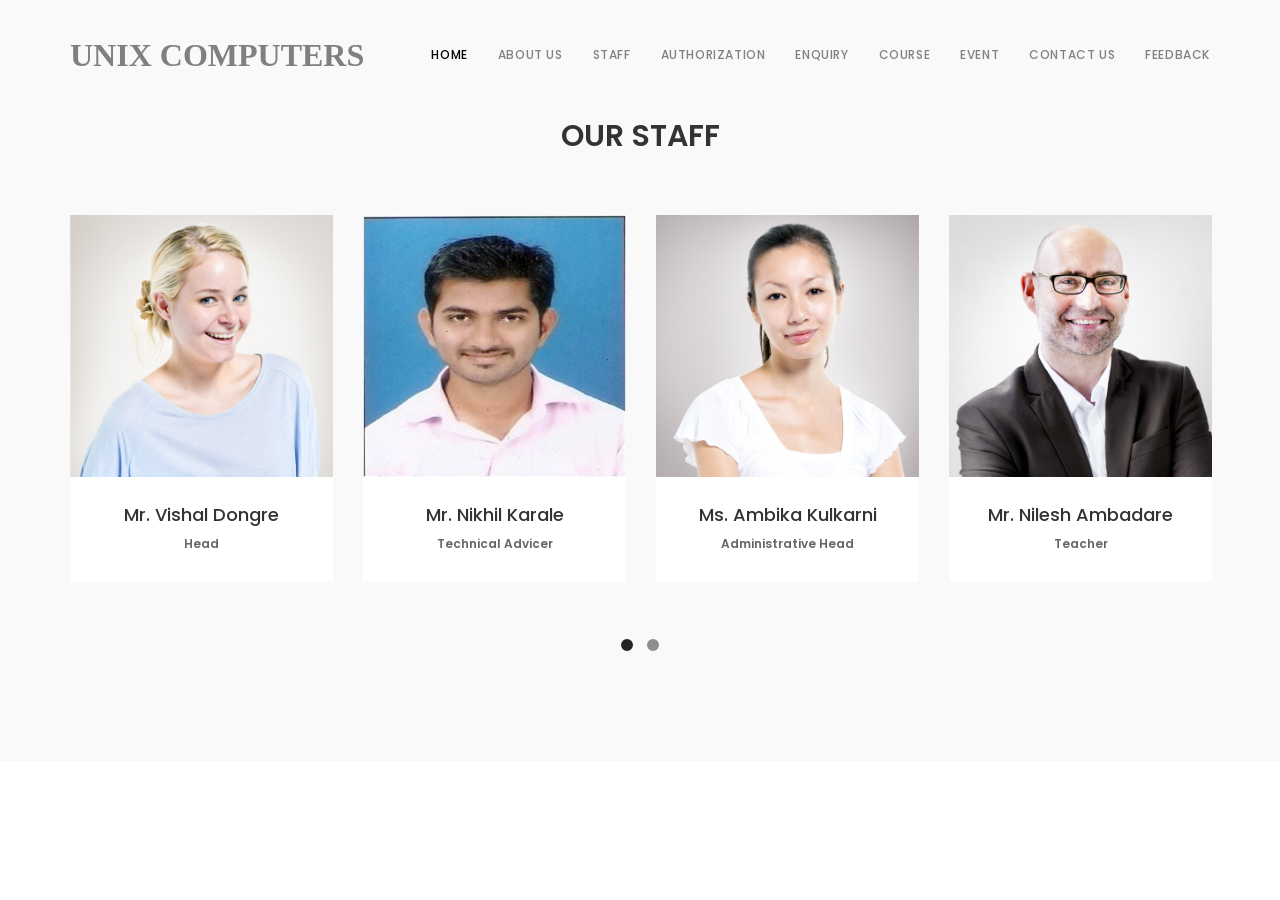
<file: staff.html>
<!DOCTYPE html>
<html lang="en">
<head>

<title>Unix Computers</title>
<meta name="description" content="">
<meta name="author" content="">
<meta charset="UTF-8">
<meta http-equiv="X-UA-Compatible" content="IE=Edge">
<meta name="viewport" content="width=device-width, initial-scale=1, maximum-scale=1">

<link rel="stylesheet" href="css/bootstrap.min.css">
<link rel="stylesheet" href="css/animate.css">
<link rel="stylesheet" href="css/font-awesome.min.css">
<link rel="stylesheet" href="css/owl.theme.css">
<link rel="stylesheet" href="css/owl.carousel.css">

<!-- Main css -->
<link rel="stylesheet" href="css/style.css">

<!-- Google Font -->
<link href='https://fonts.googleapis.com/css?family=Poppins:400,500,600' rel='stylesheet' type='text/css'>

</head>
<body data-spy="scroll" data-offset="50" data-target=".navbar-collapse">

<!-- =========================
     PRE LOADER       
============================== -->
<div class="preloader">

	<div class="sk-rotating-plane"></div>

</div>

<div class="navbar navbar-fixed-top custom-navbar" role="navigation">
	<div class="container">

		<!-- navbar header -->
		<div class="navbar-header">
			<button class="navbar-toggle" data-toggle="collapse" data-target=".navbar-collapse">
				<span class="icon icon-bar"></span>
				<span class="icon icon-bar"></span>
				<span class="icon icon-bar"></span>
			</button>
			<a href="#" class="navbar-brand"><font color="gray" face="arial black" size="6">UNIX COMPUTERS </font></a>
		</div>

		<div class="collapse navbar-collapse">
			
			<ul class="nav navbar-nav navbar-right">
				<li><a href="index.html"><font color="black"> Home</font></a></li>
				<li><a href="aboutus.php"><font color="gray">About Us</font></a></li>
				<li><a href="staff.html"><font color="gray">Staff</font></a></li>
				<li><a href="authorization.html"><font color="gray">Authorization</font></a></li>
				<li><a href="enquiry.html"><font color="gray">Enquiry</font></a></li>
				<li><a href="course.php"><font color="gray">Course</font></a></li>
				<li><a href="event.php"><font color="gray">Event</font></a></li>
				<li><a href="contactus.php"><font color="gray">Contact Us</font></a></li>
				<li><a href="feedback.php"><font color="gray">Feedback</font></a></li>
			</ul>
		</font>

		</div>

	</div>
</div>

<!-- =========================
    SPEAKERS SECTION   
============================== -->
<section id="speakers" class="parallax-section">
	<div class="container">
		<div class="row">

			<div class="col-md-12 col-sm-12 wow bounceIn">
				<div class="section-title">
					<h2>Our Staff</h2>
					
				</div>
			</div>

			<!-- Testimonial Owl Carousel section
			================================================== -->
			<div id="owl-speakers" class="owl-carousel">

				<div class="item wow fadeInUp col-md-3 col-sm-3" data-wow-delay="0.9s">
					<div class="speakers-wrapper">
						<img src="images/speakers-img1.jpg" class="img-responsive" alt="speakers">
							<div class="speakers-thumb">
								<h3>Mr. Vishal Dongre</h3>
								<h6>Head</h6>
							</div>
					</div>
				</div>

				<div class="item wow fadeInUp col-md-3 col-sm-3" data-wow-delay="0.6s">
					<div class="speakers-wrapper">
						<img src="images/Picture1.jpg" class="img-responsive" alt="speakers">
							<div class="speakers-thumb">
								<h3>Mr. Nikhil Karale</h3>
								<h6>Technical Advicer</h6>
							</div>
					</div>
				</div>

				<div class="item wow fadeInUp col-md-3 col-sm-3" data-wow-delay="0.9s">
					<div class="speakers-wrapper">
						<img src="images/speakers-img3.jpg" class="img-responsive" alt="speakers">
							<div class="speakers-thumb">
								<h3>Ms. Ambika Kulkarni</h3>
								<h6>Administrative Head</h6>
							</div>
					</div>
				</div>

				<div class="item wow fadeInUp col-md-3 col-sm-3" data-wow-delay="0.6s">
					<div class="speakers-wrapper">
						<img src="images/speakers-img4.jpg" class="img-responsive" alt="speakers">
							<div class="speakers-thumb">
								<h3>Mr. Nilesh Ambadare</h3>
								<h6>Teacher</h6>
							</div>
					</div>
				</div>

				<div class="item wow fadeInUp col-md-3 col-sm-3" data-wow-delay="0.6s">
					<div class="speakers-wrapper">
						<img src="images/speakers-img5.jpg" class="img-responsive" alt="speakers">
							<div class="speakers-thumb">
								<h3>Mr. Navin Waghade</h3>
								<h6>Teacher</h6>
							</div>
					</div>
				</div>
				
			</div>

		</div>
	</div>
</section>
<!-- =========================
     SCRIPTS   
============================== -->
<script src="js/jquery.js"></script>
<script src="js/bootstrap.min.js"></script>
<script src="js/jquery.parallax.js"></script>
<script src="js/owl.carousel.min.js"></script>
<script src="js/smoothscroll.js"></script>
<script src="js/wow.min.js"></script>
<script src="js/custom.js"></script>

</body>
</html>
</file>
<file: css/style.css>
body {
		background: #ffffff;
    font-family: 'Poppins', sans-serif;
    font-style: normal;
		font-weight: 400;
}


/*---------------------------------------
    Typorgraphy              
-----------------------------------------*/
h1,h2,h3,h4,h5,h6 {
  font-weight: 600;
}

h3,h5 {
  font-weight: 500;
}

h1 {
    font-size: 40px;
    letter-spacing: 2px;
}

h2 {
  font-size: 30px;
  text-transform: uppercase;
}

h3 {
  line-height: 36px;
}

h5 {
    letter-spacing: 1px;
    padding-top: 10px;
}

p {
    color: #707070;
    font-size: 14px;
    line-height: 24px;
}

a {
  text-decoration: none !important;
  outline: none;
}


/*---------------------------------------
    General               
-----------------------------------------*/
.section-title {
  margin-bottom: 32px;
}

#overview,
#register {
  padding-top: 14rem;
  padding-bottom: 14rem;
}

#detail, #video,
#speakers, 
#program,
#sponsors, 
#contact, footer {
    padding-top: 10rem;
    padding-bottom: 10rem;
}

#detail,
#speakers, #sponsors,
footer {
  text-align: center;
}

#overview h3,
#detail h3, #video h3,
#register h3,
#venue h3,
#contact h3 {
    padding-bottom: 12px;
}

#intro .btn,
#contact .btn {
    background: transparent;
    border: 2px solid #ffffff;
    border-radius: 0px;
    color: #ffffff;
    font-weight: 600;
    letter-spacing: 1px;
    font-size: 12px;
    padding: 14px 42px;
    margin-top: 42px;
    margin-right: 12px;
    -webkit-transition: all 0.4s ease-in-out;
    transition: all 0.4s ease-in-out;
}

#intro .btn-danger,
#contact .btn-danger {
    background: #f2545f;
    border-color: transparent;
}

#contact .btn {
  border-radius: 100px;
}

#intro .btn-danger:hover {
  background: transparent;
  border-color: #ffffff;
  color: #ffffff;
}

#contact .btn-danger:hover {
  background: #222;
}

#intro .btn-default:hover {
    background: #ffffff;
    color: #333333;
    border-color: transparent;
}

.parallax-section {
  background-attachment: fixed !important;
  background-size: cover !important;

}



/*---------------------------------------
    Preloader section              
-----------------------------------------*/
.preloader {
  position: fixed;
  top: 0;
  left: 0;
  width: 100%;
  height: 100%;
  z-index: 99999;
  display: flex;
  flex-flow: row nowrap;
  justify-content: center;
  align-items: center;
  background: none repeat scroll 0 0 #ffffff;
}

/*.sk-rotating-plane {
  width: 50px;
  height: 50px;
  background-color: #222;
  -webkit-animation: sk-rotatePlane 1.2s infinite ease-in-out;
          animation: sk-rotatePlane 1.2s infinite ease-in-out; }*/

@-webkit-keyframes sk-rotatePlane {
  0% {
    -webkit-transform: perspective(120px) rotateX(0deg) rotateY(0deg);
            transform: perspective(120px) rotateX(0deg) rotateY(0deg); }
  50% {
    -webkit-transform: perspective(120px) rotateX(-180.1deg) rotateY(0deg);
            transform: perspective(120px) rotateX(-180.1deg) rotateY(0deg); }
  100% {
    -webkit-transform: perspective(120px) rotateX(-180deg) rotateY(-179.9deg);
            transform: perspective(120px) rotateX(-180deg) rotateY(-179.9deg); } }

@keyframes sk-rotatePlane {
  0% {
    -webkit-transform: perspective(120px) rotateX(0deg) rotateY(0deg);
            transform: perspective(120px) rotateX(0deg) rotateY(0deg); }
  50% {
    -webkit-transform: perspective(120px) rotateX(-180.1deg) rotateY(0deg);
            transform: perspective(120px) rotateX(-180.1deg) rotateY(0deg); }
  100% {
    -webkit-transform: perspective(120px) rotateX(-180deg) rotateY(-179.9deg);
            transform: perspective(120px) rotateX(-180deg) rotateY(-179.9deg); } }



/*---------------------------------------
    Navigation Links section              
-----------------------------------------*/
.custom-navbar {
    margin-bottom: 0;
    background-color: #101010;
}

.custom-navbar .navbar-brand {
    color: #ffffff;
    font-weight: 600;
    font-size: 3rem;
    line-height: 40px;
}

.custom-navbar .nav li a {
    color: #ddd;
    font-size: 12px;
    font-weight: 500;
    letter-spacing: 0.6px;
    text-transform: uppercase;
    line-height: 40px;
    transition: all 0.4s ease-in-out;
}

.custom-navbar .nav li a:hover {
    background: transparent;
    color: #66ccff;
}

.custom-navbar .navbar-nav > li > a:hover,
.custom-navbar .navbar-nav > li > a:focus {
  background-color: transparent;
}

.custom-navbar .nav li.active > a {
    background-color: transparent;
    color: #66ccff;
}

.custom-navbar .navbar-toggle {
    border: none;
    padding-top: 10px;
}

.custom-navbar .navbar-toggle {
    background-color: transparent;
}

.custom-navbar .navbar-toggle .icon-bar {
    background: #ffffff;
    border-color: transparent;
}

@media(min-width:768px) {
    .custom-navbar {
        padding: 20px 0;
        border-bottom: 0;
        background: 0 0; 
    }
    .custom-navbar.top-nav-collapse {
        background: #101010;
        padding: 0;
    }

}



/*---------------------------------------
    Intro section              
-----------------------------------------*/
#intro {
    background: url('../images/intro-bg.jpg') 50% 0 repeat-y fixed;
    -webkit-background-size: cover;
    background-size: cover;
    background-position: center center;
    color: #ffffff;
    display: -webkit-box;
    display: -webkit-flex;
     display: -ms-flexbox;
    display: flex;
    -webkit-box-align: center;
     -webkit-align-items: center;
      -ms-flex-align: center;
          align-items: center;
    height: 100vh;
    text-align: center;
}

#intro h3 {
  letter-spacing: 2px;
  
}



/*---------------------------------------
   Overview  section              
-----------------------------------------*/
#overview img {
  position: relative;
  padding-bottom: 32px;
}



/*---------------------------------------
    Detail section              
-----------------------------------------*/
#detail {
    background: yellow;
    color: #ffffff;
}

#detail .fa {
  color: #f2545f;
  font-size: 48px;
}



/*---------------------------------------
    Video section              
-----------------------------------------*/
#video iframe {
  border: none;
}



/*---------------------------------------
   Speakers section              
-----------------------------------------*/
#speakers {
    background: #f9f9f9;
}

#speakers h3 {
    font-size: 18px;
    margin-bottom: 0px;
}

#speakers h6 {
  color: #666;
  margin-top: 4px;
}

#speakers img {
  width: 100%;
  max-width: 100%;
  height: auto;
}

#speakers .col-md-3 {
    display: block;
    width: 100%;
    padding-top: 30px;
    padding-bottom: 20px;
    margin-bottom: 22px;
}

#speakers .speakers-wrapper {
    background: #ffffff;
    padding-bottom: 22px;
}



/*---------------------------------------
   Program section              
-----------------------------------------*/
#program h4 {
    color: #808080;
    font-size: 12px;
}

#program h3 {
  margin-top: 16px;
}

#program .program-divider {
    border: 1px solid #f9f9f9;
    margin-top: 32px;
    margin-bottom: 42px;
}

#program span {
    padding-right: 12px;
}

#program img {
  border-radius: 50%;
}

.nav-tabs {
  margin-bottom: 20px;
}
.nav-tabs > li {
  float: left;
  margin-bottom: -1px;
}
.nav-tabs > li > a {
  color: #000000;
  font-weight: 600;
  margin-right: 2px;
  line-height: 1.42857143;
  border: none;
  border-radius: 0px;
}
.nav-tabs > li > a:hover {
  background-color: transparent;
}
.nav-tabs > li.active > a,
.nav-tabs > li.active > a:hover,
.nav-tabs > li.active > a:focus {
  color: #f2545f;
  cursor: default;
  background-color: transparent;
  border: 1px solid transparent;
  border-bottom-color: #999;
}
.tab-content {
  padding-top: 20px;
}



/*---------------------------------------
    Regsiter section              
-----------------------------------------*/
#register {
    background: url('../images/register-bg.jpg') 50% 0 repeat-y fixed;
    -webkit-background-size: cover;
    background-size: cover;
    background-position: center center;
    color: #ffffff;
}

#register .form-control {
  background: transparent;
  border: 2px solid #ffffff;
  border-radius: 0px;
  color: #ffffff;
  margin-bottom: 16px;
}

#register input {
  height: 45px;
}

#register input[type="submit"] {
  background: #f2545f;
  border-radius: 100px;
  border: none;
  color: #ffffff;
  letter-spacing: 2px;
  height: 50px;
  margin-top: 12px;
  transition: all 0.4s ease-in-out;
}

#register input[type="submit"]:hover {
  background: #ffffff;
  color: #222;
}



/*---------------------------------------
   Faq section              
-----------------------------------------*/
#faq {
  background: #f9f9f9;
  padding-top: 8rem;
  padding-bottom: 8rem;
}

#faq .panel-group {
  margin-top: 32px;
}

#faq .panel-group .panel {
  margin-bottom: 8px;
}

#faq .panel-default {
  border: none;
}

#faq .panel-default>.panel-heading {
  background: #f0f0f0;
  color: #505050;
}

#faq .panel-heading {
  border: none;
  padding-top: 8px;
  padding-bottom: 6px;
}

#faq .panel-default>.panel-heading+.panel-collapse>.panel-body {
  border-top: none;
  padding-top: 22px;
  padding-left: 32px;
  padding-bottom: 22px;
}

#faq .panel-heading .panel-title a[data-toggle="collapse"] {
  font-size: 18px;
  font-weight: 500;
  position: relative;
  display: block;
  width: 100%;
  height: 100%;
  padding: 10px 15px;
}

#faq .panel-heading .panel-title a[data-toggle="collapse"]::after {
  content: "-";
  display: block;
  position: absolute;
  line-height: 1;
  right: 1em;
  top: 50%;
  transform: translateY(-50%);
}

#faq .panel-heading .panel-title a[data-toggle="collapse"].collapsed::after {
  content: "+";
}



/*---------------------------------------
   Venue section              
-----------------------------------------*/
#venue {
    background: url('../images/venue-bg.jpg') 50% 0 repeat-y fixed;
    background-size: cover;
    background-position: center center;
    padding-top: 7rem;
    padding-bottom: 7rem;
}

#venue p {
  padding-top: 12px;
  padding-bottom: 18px;
}


/*---------------------------------------
   Sponsors section              
-----------------------------------------*/
#sponsors img {
  margin-top: 18px;
}



/*---------------------------------------
   Contact section              
-----------------------------------------*/
#contact {
    background: url('../images/contact-bg.jpg') 50% 0 repeat-y fixed;
    background-size: cover;
    background-position: center center;
}

#contact .contact_des {
  padding-top: 3rem;
  padding-right: 2rem;
}

#contact .contact_detail {
  background: #ffffff;
  padding: 5rem 5rem 12rem 5rem;
}

#contact .form-control {
  background: transparent;
  border: none;
  border-bottom: 1px solid #f0f0f0;
  border-radius: 0px;
  box-shadow: none;
  margin-bottom: 16px;
  transition: all 0.4s ease-in-out;
}

#contact .form-control:focus {
  border-bottom-color: #999;
}

#contact input {
  height: 45px;
}

#contact input[type="submit"] {
  background: #222;
  border-radius: 100px;
  border: none;
  color: #ffffff;
  letter-spacing: 2px;
  height: 50px;
  margin-top: 12px;
  transition: all 0.4s ease-in-out;
}

#contact input[type="submit"]:hover {
  background: #f2545f;
}



/*---------------------------------------
   Footer section              
-----------------------------------------*/
footer {
  background-attachment: fixed;
}



/* Back top */
.go-top {
  background-color: #222;
  bottom: 2em;
  right: 2em;
  color: #ffffff;
  font-size: 32px;
  display: none;
  position: fixed;
  text-decoration: none;
  width: 60px;
  height: 60px;
  line-height: 60px;
  text-align: center;
  transition: all 0.4s ease-in-out;
}

.go-top:hover {
    background: #f2545f;
    color: #ffffff;
}


/*---------------------------------------
   Social icon             
-----------------------------------------*/
.social-icon {
    position: relative;
    padding: 0;
    margin: 0;
}

.social-icon li {
    display: inline-block;
    list-style: none;
}

.social-icon li a {
    color: #666;
    border-radius: 100px;
    font-size: 16px;
    text-decoration: none;
    transition: all 0.4s ease-in-out;
    width: 50px;
    height: 50px;
    line-height: 50px;
    text-align: center;
    vertical-align: middle;
}

.social-icon li a:hover {
    background: #f2545f;
    color: #ffffff;
}



/*---------------------------------------
   Responsive styles            
-----------------------------------------*/
@media (max-width: 980px) {

  p {font-size: 13px;}

  .custom-navbar .navbar-brand {
    font-size: 2rem;
  }

  .custom-navbar .nav li a {
    font-size: 11px;
	line-height: 20px;
  }

  #intro { height: 65vh; }

  #video iframe {
    margin-top: 42px;
  }

  #contact .contact_detail {
  background: #ffffff;
  padding: 10rem 3rem 10rem 5rem;
}

}

@media (max-width: 768px) {

  .custom-navbar .navbar-brand {
    line-height: 20px;
  }

  #overview img,
  #detail .col-md-4,
  #register form {
    padding-top: 32px;
  }

  .nav-tabs > li > a {
    font-size: 13px;
  }

  #program img {
    padding-bottom: 32px;
  }

  #sponsors img {
    padding-top: 22px;
  }

  #contact .contact_detail {
    margin-top: 82px;
  }

}

@media (max-width: 760px) {

  #intro {
    height: 100vh;
  }

}
</file>
<file: nina/styles/styl.css>
@font-face {
  font-family: "linecons";
  src: url('fonts/linecons.eot');
  src: url('fonts/linecons.eot?#iefix') format('eot'), 
    url('fonts/linecons.woff') format('woff'), 
    url('fonts/linecons.ttf') format('truetype'), 
    url('fonts/linecons.svg#linecons') format('svg');
  font-weight: normal;
  font-style: normal;
}

body{font-family:'Source Sans Pro',sans-serif}
h3{font-size:180%; font-weight:300; margin:46px 0 30px 10px}
h4{font-size:120%; font-weight:400; color:#fff}
a{color:#e66e0d}
p a{-webkit-transition:all 0.3s ease-in-out; -moz-transition:all 0.3s ease-in-out; -o-transition:all 0.3s ease-in-out; -ms-transition:all 0.3s ease-in-out; transition:all 0.3s ease-in-out}
a:hover{color:#000}
a.button_dark, a.button_light{background-color:#e66e0d; display:block; width:90px; padding:15px 30px 0 30px; height:33px; text-align:center; margin:auto; z-index:2; position:relative; color:#fff; font-size:11pt; font-weight:400; text-decoration:none; letter-spacing:1px; text-shadow:0 1px #d72d05; border:5px solid rgba(0,0,0,.2); -webkit-background-clip:padding-box; background-clip:padding-box; box-shadow:inset 0px 1px #f08715; -webkit-transition:all 0.2s ease-in-out; -moz-transition:all 0.2s ease-in-out; -o-transition:all 0.2s ease-in-out; -ms-transition:all 0.2s ease-in-out; transition:all 0.2s ease-in-out}
a.button_light{margin-left:10px; width:100px; border:5px solid #fff; -webkit-background-clip:padding-box; background-clip:padding-box; box-shadow:0 0px 0px 1px #dbdbdb}
a:hover.button_dark, a:hover._button_light{background-color:#d76203; text-shadow:0 -1px #a70d00; border:5px solid rgba(0,0,0,.4); -webkit-background-clip:padding-box; /* for Safari */background-clip:padding-box; box-shadow:inset 0px 1px 2px #c14d00}
a:hover.button_light{background-color:#d76203; border:5px solid #f5f5f5; box-shadow:0 0px 0px 1px #cbcbcb}
.moreabout .button_dark{margin:0}
.pxline{height:1px; width:100%; background-color:#fff; color:#fff; opacity:0.1; position:relative; top:30px; z-index:1}
hr.cleanit{visibility:hidden; clear:both; margin-bottom:20px}
div.cara{clear:both; width:940px; height:1px; background-color:#ccc; margin-top:40px; margin-left:10px}

/* ---------- Header ---------- */

#header{width:100%; height:75px; background-color:#fff}
#header_in{width:960px; padding:0 10px; height:75px; margin:auto; position:relative}
#header_in h1{font-size:15pt; letter-spacing:1px; float:left; padding-top:25px}
#header_in h1 a{text-decoration:none; color:#111; font-weight:100}
#header_in h1 a b{font-weight:600}

/* ----- Menu ----- */

#menu{position:absolute; right:0; font-size:95%; background:url('design/menu_cut.jpg') no-repeat scroll right; margin-right:0}
#menu ul li{float:left; display:inline}
#menu ul li a{text-decoration:none; color:#101115; text-transform:uppercase; font-weight:300; letter-spacing:1px; display:block; padding:29px 40px 0 40px; height:46px; background-color:#fff}
#menu ul li a:hover{background-color:#f3f3f3}
#menu ul li a.active{background:none; color:#fff}

/* ---------- Main part (slider) ---------- */

#main_part, #main_part_inner{width:100%; height:465px; background:url('design/main_img_1.jpg') scroll no-repeat center; background-color:#000; border-bottom:7px solid #e5e5e5}
#main_part_in, #main_part_inner_in{width:960px; margin:auto}
#main_part_in h2, #main_part_inner_in h2{padding-top:120px; padding-bottom:14px; font-size:280%; font-weight:200; text-align:center; color:#fff; text-shadow:0 1px #000}
#main_part_in p{font-size:150%; font-weight:300; color:#bcbcbc; text-align:center; text-shadow:0 1px #000}
#main_part .button_main{margin-top:60px}

/* ---------- Main part, inner pages (headline) ---------- */
/* -- Some of the css already included in the previous "Main part"for homepage -- */

#main_part_inner{height:150px; background:url('design/main_img_1.jpg') scroll no-repeat top center}
#main_part_inner_in{position:relative}
#main_part_inner_in h2{padding-top:46px; text-align:left}
#main_part_inner .button_main{position:absolute; top:46px; right:15px}

/* ---------- Content ---------- */

#content{width:960px; margin:auto; padding-top:40px}
#content_inner{width:960px; margin:auto; padding-top:0}

/* ----- thirds / fourths (homepage) / sixths (about)----- */

.thirds{width:300px; margin:0 10px 0 10px; float:left}
.thirds h3{margin-top:0; margin-left:0; font-size:150%; font-weight:300; color:#27292a; margin-bottom:18px}
.thirds p{font-size:90%; color:#37393a; line-height:160%}
.fourths_portfolio{width:220px; height:220px; margin:0 10px 20px 10px; background-color:#e66e0d; float:left; position:relative}
.fourths_portfolio a{display:block; width:220px; height:220px; -webkit-transition:all 0.3s ease-in-out; -moz-transition:all 0.3s ease-in-out; -o-transition:all 0.3s ease-in-out; -ms-transition:all 0.3s ease-in-out; transition:all 0.3s ease-in-out}
.fourths_portfolio a:hover{opacity:0.15}
.fourths_portfolio h4{position:absolute; top:80px; display:block; width:220px; text-align:center; text-shadow:0 1px #d72d05}
.fourths_portfolio img{position:absolute}
.fourths_portfolio span{font-size:90%; font-weight:200; text-shadow:0 1px #b70d02}
.sixths_team{width:140px; height:160px; margin:0 10px 0 10px; background-color:#e66e0d; float:left; position:relative}
.sixths_team a{display:block; width:140px; height:140px; -webkit-transition:all 0.3s ease-in-out; -moz-transition:all 0.3s ease-in-out; -o-transition:all 0.3s ease-in-out; -ms-transition:all 0.3s ease-in-out; transition:all 0.3s ease-in-out}
.sixths_team a.profession{display:block; width:140px; height:20px; background-color:#fff; text-decoration:none; font-size:95%; padding-top:10px}
.sixths_team a.profession:hover{opacity:1}
.sixths_team a:hover{opacity:0.10}
.sixths_team h4{position:absolute; top:50px; display:block; width:140px; text-align:center; text-shadow:0 1px #d72d05; font-weight:200; font-size:100%; line-height:140%}
.sixths_team img{position:absolute}
.sixths_team span{font-weight:400; text-shadow:0 1px #b70d02}

/* ----- History (About us) ----- */
/* --- this section is really not pixel-perfect, so you might want to redo it, if it doesn't fit your needs:) */
 
.history_blok{background-color:#1e2022; width:855px; min-height:100px; margin:70px 0 0 10px; padding:43px 40px 30px 45px}
.history_blok h3{color:#f8f9f9; font-weight:200; margin:0}
.history_blok img.milestones{margin:30px 0 0 -13px}
.milestone1, .milestone2, .milestone3, .milestone4{width:170px; float:left; margin-left:32px}
.milestone1{margin-left:0}
.milestone2{width:188px}
.milestone3{width:205px}
.milestone4{width:190px}
.miles{padding-top:2px; font-size:95%; font-weight:300; line-height:180%; color:#e9ecef}
.miles b{font-size:105%; font-weight:400}
.descr{margin-top:3px; color:#a4a8ad; font-size:90%; font-weight:300; line-height:150%}
.moreabout{background-color:#1e2022; width:855px; min-height:100px; padding:35px 40px 40px 45px; margin-left:10px; margin-bottom:60px; border-top:1px #292b2d solid}
.moreabout p{width:860px; color:#e9ecef; font-size:115%; font-weight:200; line-height:160%; margin-bottom:25px}
.moreabout b{font-weight:400; color:#fff}

/* ----- Services (About us) ----- */

a.services_list{width:298px; height:85px; display:block; float:left; margin:8px 10px 12px 10px; border:1px #ccc solid; text-decoration:none; color:#333; -webkit-transition:all 0.2s ease-in-out; -moz-transition:all 0.2s ease-in-out; -o-transition:all 0.2s ease-in-out; -ms-transition:all 0.2s ease-in-out; transition:all 0.2s ease-in-out; position:relative}
a:hover.services_list{background-color:#1e2022; border:1px #1e2022 solid; color:#e4e4e4; font-weight:100}
.services_list span{display:block; float:left; width:179px; margin-left:100px; font-size:105%; padding-top:19px}
.services_list span b{font-weight:400; line-height:140%}
a.services_list span.icon_services{display:block; float:left; width:62px}

/* -- Web Icons (linecons) -- */
 
.ico_paperplane:before, .ico_iphone:before, .ico_food:before, .ico_message:before, .ico_mapmark:before, .ico_shop:before{font-family:linecons; font-weight:100; font-style:normal; font-size:310%; position:absolute; top:14px; left:17px; -webkit-font-smoothing:antialiased}
.ico_paperplane:before{content:"\e01e"}
.ico_iphone:before{content:"\e017"; left:20px}
.ico_food:before{content:"\e026"; left:19px; top:13px}
.ico_message:before{content:"\e019"; left:21px}
.ico_mapmark:before{content:"\e012"; left:21px}
.ico_shop:before{content:"\e02a"; left:22px}

/* --------- Our Work (portfolio stuffs) ---------- */

ul#work_filter{margin:60px 0 42px 0}
#work_filter li a, .pagination li a{text-decoration:none; color:#27292a; font-size:100%; font-weight:200; letter-spacing:1px}
#work_filter li a:hover, .pagination li a:hover{color:#000; font-weight:400}
#work_filter li a.active, .pagination li a.active{font-weight:400}
#work_filter li, .pagination li{display:inline; margin:0 10px 0 10px}
.pagination{text-align:right; margin-top:20px}
p.youlike, p.teamline{font-size:125%; font-weight:400; line-height:150%; width:940px; color:#323536; margin:10px 0 0 10px}
p.teamline{font-size:110%; margin:-5px 0 20px 10px}
p.textit{font-size:115%; font-weight:400; line-height:150%; width:940px; margin:50px 0 0 10px}
.about_blok{width:550px; float:left; margin-right:80px}
p.about{width:540px; margin:-10px 0 25px 10px; color:#27292a; font-size:95%; font-weight:400; line-height:165%}
.testimonials{width:318px; min-height:80px; float:left; margin-top:50px}
.testimonials .quote{border:1px solid #bbb; border-bottom:none; font-size:90%; font-weight:400; line-height:160%; color:#474a4c; padding:20px 16px 25px 25px}
.testimonials_bottom{display:block; clear:both; width:318px; height:20px; background:url('design/quote_bottom.png') no-repeat scroll top; margin-top:-5px}
.testimonials span.by{display:block; width:318px; text-align:right; font-size:90%}
.testimonials ul.controls{}
.testimonials ul.controls li{display:inline; float:left}
.testimonials ul.controls li a{display:block; width:7px; height:7px; padding:3px; background:url('design/control.png') no-repeat scroll}
.testimonials ul.controls li a:hover, .testimonials ul.controls li a.current{background:url('design/control_active.png') no-repeat scroll}

/* ---------- Contact ---------- */

form.formit{margin-left:10px}
.formit input[type="text"]{padding:15px 22px; height:20px; width:230px; border:1px solid #bbb; margin:0 18px 20px 0px; font-size:75%; color:#010f5f; font-weight:300; letter-spacing:1px}
.formit textarea{width:900px; height:146px; margin-bottom:22px; resize:none; padding:20px; font-size:90%; border:1px solid #bbb}
form.formit .button_submit{cursor:pointer; background-color:#e66e0d; width:200px; height:58px; color:#fff; font-size:10pt; font-weight:400; letter-spacing:1px; border:5px solid #fff; -webkit-background-clip:padding-box; background-clip:padding-box; box-shadow:0 0px 0px 1px #dbdbdb; text-shadow:0 1px #d72d05}
.contactinfo{position:relative; float:left; margin-right:40px}
.contactinfo .ico_mapmark:before, .contactinfo .ico_message:before, .contactinfo .ico_iphone:before{font-size:140%; top:0; left:10px}
.contactinfo b{font-size:110%; font-weight:300; padding-left:45px}
.mapit{width:940px; margin:30px 0 0 10px}

/* ---------- Blog ---------- */

#content_inner section{width:630px; float:left; padding-top:53px}

/* ---------- Sidebar ---------- */

#content_inner #sidebar{width:240px; float:right; padding-top:53px;}

/* ---------- Footer ---------- */

#footer{width:100%; height:182px; background:url('design/bg_footer.jpg') scroll no-repeat center; background-color:#000; color:#a5a5a5; font-weight:300; font-size:90%; margin-top:80px}
#footer_in{width:960px; margin:auto; position:relative; padding-top:50px}
#footer_in p{float:left}
#footer_in a{color:#fff; text-decoration:none}
#footer_in a:hover{color:#fff; text-decoration:underline}
#footer_in span{position:absolute; right:10px}

/* ---------- Other elements ---------- */

.banner1{width:890px; height:76px; padding:42px 0 0 50px; margin:auto; margin-bottom:0; margin-top:45px; background:url('design/banner1.jpg') no-repeat scroll; background-color:#000; color:#c3ccd5; position:relative}
.banner1 p{font-weight:200; font-size:20pt; display:block; width:630px; text-shadow:0 1px #000}
.banner1 p b{color:#fff; font-weight:300}
.banner1 a.button_dark{width:100px; position:absolute; right:42px; top:30px}
</file>
<file: styles/styl.css>
@font-face {
  font-family: "linecons";
  src: url('fonts/linecons.eot');
  src: url('fonts/linecons.eot?#iefix') format('eot'), 
    url('fonts/linecons.woff') format('woff'), 
    url('fonts/linecons.ttf') format('truetype'), 
    url('fonts/linecons.svg#linecons') format('svg');
  font-weight: normal;
  font-style: normal;
}

body{font-family:'Source Sans Pro',sans-serif}
h3{font-size:180%; font-weight:300; margin:46px 0 30px 10px}
h4{font-size:120%; font-weight:400; color:#fff}
a{color:#e66e0d}
p a{-webkit-transition:all 0.3s ease-in-out; -moz-transition:all 0.3s ease-in-out; -o-transition:all 0.3s ease-in-out; -ms-transition:all 0.3s ease-in-out; transition:all 0.3s ease-in-out}
a:hover{color:#000}
a.button_dark, a.button_light{background-color:#e66e0d; display:block; width:90px; padding:15px 30px 0 30px; height:33px; text-align:center; margin:auto; z-index:2; position:relative; color:#fff; font-size:11pt; font-weight:400; text-decoration:none; letter-spacing:1px; text-shadow:0 1px #d72d05; border:5px solid rgba(0,0,0,.2); -webkit-background-clip:padding-box; background-clip:padding-box; box-shadow:inset 0px 1px #f08715; -webkit-transition:all 0.2s ease-in-out; -moz-transition:all 0.2s ease-in-out; -o-transition:all 0.2s ease-in-out; -ms-transition:all 0.2s ease-in-out; transition:all 0.2s ease-in-out}
a.button_light{margin-left:10px; width:100px; border:5px solid #fff; -webkit-background-clip:padding-box; background-clip:padding-box; box-shadow:0 0px 0px 1px #dbdbdb}
a:hover.button_dark, a:hover._button_light{background-color:#d76203; text-shadow:0 -1px #a70d00; border:5px solid rgba(0,0,0,.4); -webkit-background-clip:padding-box; /* for Safari */background-clip:padding-box; box-shadow:inset 0px 1px 2px #c14d00}
a:hover.button_light{background-color:#d76203; border:5px solid #f5f5f5; box-shadow:0 0px 0px 1px #cbcbcb}
.moreabout .button_dark{margin:0}
.pxline{height:1px; width:100%; background-color:#fff; color:#fff; opacity:0.1; position:relative; top:30px; z-index:1}
hr.cleanit{visibility:hidden; clear:both; margin-bottom:20px}
div.cara{clear:both; width:940px; height:1px; background-color:#ccc; margin-top:40px; margin-left:10px}

/* ---------- Header ---------- */

#header{width:100%; height:75px; background-color:#fff}
#header_in{width:960px; padding:0 10px; height:75px; margin:auto; position:relative}
#header_in h1{font-size:15pt; letter-spacing:1px; float:left; padding-top:25px}
#header_in h1 a{text-decoration:none; color:#111; font-weight:100}
#header_in h1 a b{font-weight:600}

/* ----- Menu ----- */

#menu{position:absolute; right:0; font-size:95%; background:url('design/menu_cut.jpg') no-repeat scroll right; margin-right:0}
#menu ul li{float:left; display:inline}
#menu ul li a{text-decoration:none; color:#101115; text-transform:uppercase; font-weight:300; letter-spacing:1px; display:block; padding:29px 40px 0 40px; height:46px; background-color:#fff}
#menu ul li a:hover{background-color:#f3f3f3}
#menu ul li a.active{background:none; color:#fff}

/* ---------- Main part (slider) ---------- */

#main_part, #main_part_inner{width:100%; height:465px; background:url('design/main_img_1.jpg') scroll no-repeat center; background-color:#000; border-bottom:7px solid #e5e5e5}
#main_part_in, #main_part_inner_in{width:960px; margin:auto}
#main_part_in h2, #main_part_inner_in h2{padding-top:120px; padding-bottom:14px; font-size:280%; font-weight:200; text-align:center; color:#fff; text-shadow:0 1px #000}
#main_part_in p{font-size:150%; font-weight:300; color:#bcbcbc; text-align:center; text-shadow:0 1px #000}
#main_part .button_main{margin-top:60px}

/* ---------- Main part, inner pages (headline) ---------- */
/* -- Some of the css already included in the previous "Main part"for homepage -- */

#main_part_inner{height:150px; background:url('design/main_img_1.jpg') scroll no-repeat top center}
#main_part_inner_in{position:relative}
#main_part_inner_in h2{padding-top:46px; text-align:left}
#main_part_inner .button_main{position:absolute; top:46px; right:15px}

/* ---------- Content ---------- */

#content{width:960px; margin:auto; padding-top:40px}
#content_inner{width:960px; margin:auto; padding-top:0}

/* ----- thirds / fourths (homepage) / sixths (about)----- */

.thirds{width:300px; margin:0 10px 0 10px; float:left}
.thirds h3{margin-top:0; margin-left:0; font-size:150%; font-weight:300; color:#27292a; margin-bottom:18px}
.thirds p{font-size:90%; color:#37393a; line-height:160%}
.fourths_portfolio{width:220px; height:220px; margin:0 10px 20px 10px; background-color:#e66e0d; float:left; position:relative}
.fourths_portfolio a{display:block; width:220px; height:220px; -webkit-transition:all 0.3s ease-in-out; -moz-transition:all 0.3s ease-in-out; -o-transition:all 0.3s ease-in-out; -ms-transition:all 0.3s ease-in-out; transition:all 0.3s ease-in-out}
.fourths_portfolio a:hover{opacity:0.15}
.fourths_portfolio h4{position:absolute; top:80px; display:block; width:220px; text-align:center; text-shadow:0 1px #d72d05}
.fourths_portfolio img{position:absolute}
.fourths_portfolio span{font-size:90%; font-weight:200; text-shadow:0 1px #b70d02}
.sixths_team{width:140px; height:160px; margin:0 10px 0 10px; background-color:#e66e0d; float:left; position:relative}
.sixths_team a{display:block; width:140px; height:140px; -webkit-transition:all 0.3s ease-in-out; -moz-transition:all 0.3s ease-in-out; -o-transition:all 0.3s ease-in-out; -ms-transition:all 0.3s ease-in-out; transition:all 0.3s ease-in-out}
.sixths_team a.profession{display:block; width:140px; height:20px; background-color:#fff; text-decoration:none; font-size:95%; padding-top:10px}
.sixths_team a.profession:hover{opacity:1}
.sixths_team a:hover{opacity:0.10}
.sixths_team h4{position:absolute; top:50px; display:block; width:140px; text-align:center; text-shadow:0 1px #d72d05; font-weight:200; font-size:100%; line-height:140%}
.sixths_team img{position:absolute}
.sixths_team span{font-weight:400; text-shadow:0 1px #b70d02}

/* ----- History (About us) ----- */
/* --- this section is really not pixel-perfect, so you might want to redo it, if it doesn't fit your needs:) */
 
.history_blok{background-color:#1e2022; width:855px; min-height:100px; margin:70px 0 0 10px; padding:43px 40px 30px 45px}
.history_blok h3{color:#f8f9f9; font-weight:200; margin:0}
.history_blok img.milestones{margin:30px 0 0 -13px}
.milestone1, .milestone2, .milestone3, .milestone4{width:170px; float:left; margin-left:32px}
.milestone1{margin-left:0}
.milestone2{width:188px}
.milestone3{width:205px}
.milestone4{width:190px}
.miles{padding-top:2px; font-size:95%; font-weight:300; line-height:180%; color:#e9ecef}
.miles b{font-size:105%; font-weight:400}
.descr{margin-top:3px; color:#a4a8ad; font-size:90%; font-weight:300; line-height:150%}
.moreabout{background-color:#1e2022; width:855px; min-height:100px; padding:35px 40px 40px 45px; margin-left:10px; margin-bottom:60px; border-top:1px #292b2d solid}
.moreabout p{width:860px; color:#e9ecef; font-size:115%; font-weight:200; line-height:160%; margin-bottom:25px}
.moreabout b{font-weight:400; color:#fff}

/* ----- Services (About us) ----- */

a.services_list{width:298px; height:85px; display:block; float:left; margin:8px 10px 12px 10px; border:1px #ccc solid; text-decoration:none; color:#333; -webkit-transition:all 0.2s ease-in-out; -moz-transition:all 0.2s ease-in-out; -o-transition:all 0.2s ease-in-out; -ms-transition:all 0.2s ease-in-out; transition:all 0.2s ease-in-out; position:relative}
a:hover.services_list{background-color:#1e2022; border:1px #1e2022 solid; color:#e4e4e4; font-weight:100}
.services_list span{display:block; float:left; width:179px; margin-left:100px; font-size:105%; padding-top:19px}
.services_list span b{font-weight:400; line-height:140%}
a.services_list span.icon_services{display:block; float:left; width:62px}

/* -- Web Icons (linecons) -- */
 
.ico_paperplane:before, .ico_iphone:before, .ico_food:before, .ico_message:before, .ico_mapmark:before, .ico_shop:before{font-family:linecons; font-weight:100; font-style:normal; font-size:310%; position:absolute; top:14px; left:17px; -webkit-font-smoothing:antialiased}
.ico_paperplane:before{content:"\e01e"}
.ico_iphone:before{content:"\e017"; left:20px}
.ico_food:before{content:"\e026"; left:19px; top:13px}
.ico_message:before{content:"\e019"; left:21px}
.ico_mapmark:before{content:"\e012"; left:21px}
.ico_shop:before{content:"\e02a"; left:22px}

/* --------- Our Work (portfolio stuffs) ---------- */

ul#work_filter{margin:60px 0 42px 0}
#work_filter li a, .pagination li a{text-decoration:none; color:#27292a; font-size:100%; font-weight:200; letter-spacing:1px}
#work_filter li a:hover, .pagination li a:hover{color:#000; font-weight:400}
#work_filter li a.active, .pagination li a.active{font-weight:400}
#work_filter li, .pagination li{display:inline; margin:0 10px 0 10px}
.pagination{text-align:right; margin-top:20px}
p.youlike, p.teamline{font-size:125%; font-weight:400; line-height:150%; width:940px; color:#323536; margin:10px 0 0 10px}
p.teamline{font-size:110%; margin:-5px 0 20px 10px}
p.textit{font-size:115%; font-weight:400; line-height:150%; width:940px; margin:50px 0 0 10px}
.about_blok{width:550px; float:left; margin-right:80px}
p.about{width:540px; margin:-10px 0 25px 10px; color:#27292a; font-size:95%; font-weight:400; line-height:165%}
.testimonials{width:318px; min-height:80px; float:left; margin-top:50px}
.testimonials .quote{border:1px solid #bbb; border-bottom:none; font-size:90%; font-weight:400; line-height:160%; color:#474a4c; padding:20px 16px 25px 25px}
.testimonials_bottom{display:block; clear:both; width:318px; height:20px; background:url('design/quote_bottom.png') no-repeat scroll top; margin-top:-5px}
.testimonials span.by{display:block; width:318px; text-align:right; font-size:90%}
.testimonials ul.controls{}
.testimonials ul.controls li{display:inline; float:left}
.testimonials ul.controls li a{display:block; width:7px; height:7px; padding:3px; background:url('design/control.png') no-repeat scroll}
.testimonials ul.controls li a:hover, .testimonials ul.controls li a.current{background:url('design/control_active.png') no-repeat scroll}

/* ---------- Contact ---------- */

form.formit{margin-left:10px}
.formit input[type="text"]{padding:15px 22px; height:20px; width:230px; border:1px solid #bbb; margin:0 18px 20px 0px; font-size:75%; color:#010f5f; font-weight:300; letter-spacing:1px}
.formit textarea{width:900px; height:146px; margin-bottom:22px; resize:none; padding:20px; font-size:90%; border:1px solid #bbb}
form.formit .button_submit{cursor:pointer; background-color:#e66e0d; width:200px; height:58px; color:#fff; font-size:10pt; font-weight:400; letter-spacing:1px; border:5px solid #fff; -webkit-background-clip:padding-box; background-clip:padding-box; box-shadow:0 0px 0px 1px #dbdbdb; text-shadow:0 1px #d72d05}
.contactinfo{position:relative; float:left; margin-right:40px}
.contactinfo .ico_mapmark:before, .contactinfo .ico_message:before, .contactinfo .ico_iphone:before{font-size:140%; top:0; left:10px}
.contactinfo b{font-size:110%; font-weight:300; padding-left:45px}
.mapit{width:940px; margin:30px 0 0 10px}

/* ---------- Blog ---------- */

#content_inner section{width:630px; float:left; padding-top:53px}

/* ---------- Sidebar ---------- */

#content_inner #sidebar{width:240px; float:right; padding-top:53px;}

/* ---------- Footer ---------- */

#footer{width:100%; height:182px; background:url('design/bg_footer.jpg') scroll no-repeat center; background-color:#000; color:#a5a5a5; font-weight:300; font-size:90%; margin-top:80px}
#footer_in{width:960px; margin:auto; position:relative; padding-top:50px}
#footer_in p{float:left}
#footer_in a{color:#fff; text-decoration:none}
#footer_in a:hover{color:#fff; text-decoration:underline}
#footer_in span{position:absolute; right:10px}

/* ---------- Other elements ---------- */

.banner1{width:890px; height:76px; padding:42px 0 0 50px; margin:auto; margin-bottom:0; margin-top:45px; background:url('design/banner1.jpg') no-repeat scroll; background-color:#000; color:#c3ccd5; position:relative}
.banner1 p{font-weight:200; font-size:20pt; display:block; width:630px; text-shadow:0 1px #000}
.banner1 p b{color:#fff; font-weight:300}
.banner1 a.button_dark{width:100px; position:absolute; right:42px; top:30px}
</file>
<file: css/prettyPhoto.css>
div.pp_default .pp_top,div.pp_default .pp_top .pp_middle,div.pp_default .pp_top .pp_left,div.pp_default .pp_top .pp_right,div.pp_default .pp_bottom,div.pp_default .pp_bottom .pp_left,div.pp_default .pp_bottom .pp_middle,div.pp_default .pp_bottom .pp_right{height:13px}
div.pp_default .pp_top .pp_left{background:url(../images/prettyPhoto/default/sprite.png) -78px -93px no-repeat}
div.pp_default .pp_top .pp_middle{background:url(../images/prettyPhoto/default/sprite_x.png) top left repeat-x}
div.pp_default .pp_top .pp_right{background:url(../images/prettyPhoto/default/sprite.png) -112px -93px no-repeat}
div.pp_default .pp_content .ppt{color:#f8f8f8}
div.pp_default .pp_content_container .pp_left{background:url(../images/prettyPhoto/default/sprite_y.png) -7px 0 repeat-y;padding-left:13px}
div.pp_default .pp_content_container .pp_right{background:url(../images/prettyPhoto/default/sprite_y.png) top right repeat-y;padding-right:13px}
div.pp_default .pp_next:hover{background:url(../images/prettyPhoto/default/sprite_next.png) center right no-repeat;cursor:pointer}
div.pp_default .pp_previous:hover{background:url(../images/prettyPhoto/default/sprite_prev.png) center left no-repeat;cursor:pointer}
div.pp_default .pp_expand{background:url(../images/prettyPhoto/default/sprite.png) 0 -29px no-repeat;cursor:pointer;width:28px;height:28px}
div.pp_default .pp_expand:hover{background:url(../images/prettyPhoto/default/sprite.png) 0 -56px no-repeat;cursor:pointer}
div.pp_default .pp_contract{background:url(../images/prettyPhoto/default/sprite.png) 0 -84px no-repeat;cursor:pointer;width:28px;height:28px}
div.pp_default .pp_contract:hover{background:url(../images/prettyPhoto/default/sprite.png) 0 -113px no-repeat;cursor:pointer}
div.pp_default .pp_close{width:30px;height:30px;background:url(../images/prettyPhoto/default/sprite.png) 2px 1px no-repeat;cursor:pointer}
div.pp_default .pp_gallery ul li a{background:url(../images/prettyPhoto/default/default_thumb.png) center center #f8f8f8;border:1px solid #aaa}
div.pp_default .pp_social{margin-top:7px}
div.pp_default .pp_gallery a.pp_arrow_previous,div.pp_default .pp_gallery a.pp_arrow_next{position:static;left:auto}
div.pp_default .pp_nav .pp_play,div.pp_default .pp_nav .pp_pause{background:url(../images/prettyPhoto/default/sprite.png) -51px 1px no-repeat;height:30px;width:30px}
div.pp_default .pp_nav .pp_pause{background-position:-51px -29px}
div.pp_default a.pp_arrow_previous,div.pp_default a.pp_arrow_next{background:url(../images/prettyPhoto/default/sprite.png) -31px -3px no-repeat;height:20px;width:20px;margin:4px 0 0}
div.pp_default a.pp_arrow_next{left:52px;background-position:-82px -3px}
div.pp_default .pp_content_container .pp_details{margin-top:5px}
div.pp_default .pp_nav{clear:none;height:30px;width:110px;position:relative}
div.pp_default .pp_nav .currentTextHolder{font-family:Georgia;font-style:italic;color:#999;font-size:11px;left:75px;line-height:25px;position:absolute;top:2px;margin:0;padding:0 0 0 10px}
div.pp_default .pp_close:hover,div.pp_default .pp_nav .pp_play:hover,div.pp_default .pp_nav .pp_pause:hover,div.pp_default .pp_arrow_next:hover,div.pp_default .pp_arrow_previous:hover{opacity:0.7}
div.pp_default .pp_description{font-size:11px;font-weight:700;line-height:14px;margin:5px 50px 5px 0}
div.pp_default .pp_bottom .pp_left{background:url(../images/prettyPhoto/default/sprite.png) -78px -127px no-repeat}
div.pp_default .pp_bottom .pp_middle{background:url(../images/prettyPhoto/default/sprite_x.png) bottom left repeat-x}
div.pp_default .pp_bottom .pp_right{background:url(../images/prettyPhoto/default/sprite.png) -112px -127px no-repeat}
div.pp_default .pp_loaderIcon{background:url(../images/prettyPhoto/default/loader.gif) center center no-repeat}
div.light_rounded .pp_top .pp_left{background:url(../images/prettyPhoto/light_rounded/sprite.png) -88px -53px no-repeat}
div.light_rounded .pp_top .pp_right{background:url(../images/prettyPhoto/light_rounded/sprite.png) -110px -53px no-repeat}
div.light_rounded .pp_next:hover{background:url(../images/prettyPhoto/light_rounded/btnNext.png) center right no-repeat;cursor:pointer}
div.light_rounded .pp_previous:hover{background:url(../images/prettyPhoto/light_rounded/btnPrevious.png) center left no-repeat;cursor:pointer}
div.light_rounded .pp_expand{background:url(../images/prettyPhoto/light_rounded/sprite.png) -31px -26px no-repeat;cursor:pointer}
div.light_rounded .pp_expand:hover{background:url(../images/prettyPhoto/light_rounded/sprite.png) -31px -47px no-repeat;cursor:pointer}
div.light_rounded .pp_contract{background:url(../images/prettyPhoto/light_rounded/sprite.png) 0 -26px no-repeat;cursor:pointer}
div.light_rounded .pp_contract:hover{background:url(../images/prettyPhoto/light_rounded/sprite.png) 0 -47px no-repeat;cursor:pointer}
div.light_rounded .pp_close{width:75px;height:22px;background:url(../images/prettyPhoto/light_rounded/sprite.png) -1px -1px no-repeat;cursor:pointer}
div.light_rounded .pp_nav .pp_play{background:url(../images/prettyPhoto/light_rounded/sprite.png) -1px -100px no-repeat;height:15px;width:14px}
div.light_rounded .pp_nav .pp_pause{background:url(../images/prettyPhoto/light_rounded/sprite.png) -24px -100px no-repeat;height:15px;width:14px}
div.light_rounded .pp_arrow_previous{background:url(../images/prettyPhoto/light_rounded/sprite.png) 0 -71px no-repeat}
div.light_rounded .pp_arrow_next{background:url(../images/prettyPhoto/light_rounded/sprite.png) -22px -71px no-repeat}
div.light_rounded .pp_bottom .pp_left{background:url(../images/prettyPhoto/light_rounded/sprite.png) -88px -80px no-repeat}
div.light_rounded .pp_bottom .pp_right{background:url(../images/prettyPhoto/light_rounded/sprite.png) -110px -80px no-repeat}
div.dark_rounded .pp_top .pp_left{background:url(../images/prettyPhoto/dark_rounded/sprite.png) -88px -53px no-repeat}
div.dark_rounded .pp_top .pp_right{background:url(../images/prettyPhoto/dark_rounded/sprite.png) -110px -53px no-repeat}
div.dark_rounded .pp_content_container .pp_left{background:url(../images/prettyPhoto/dark_rounded/contentPattern.png) top left repeat-y}
div.dark_rounded .pp_content_container .pp_right{background:url(../images/prettyPhoto/dark_rounded/contentPattern.png) top right repeat-y}
div.dark_rounded .pp_next:hover{background:url(../images/prettyPhoto/dark_rounded/btnNext.png) center right no-repeat;cursor:pointer}
div.dark_rounded .pp_previous:hover{background:url(../images/prettyPhoto/dark_rounded/btnPrevious.png) center left no-repeat;cursor:pointer}
div.dark_rounded .pp_expand{background:url(../images/prettyPhoto/dark_rounded/sprite.png) -31px -26px no-repeat;cursor:pointer}
div.dark_rounded .pp_expand:hover{background:url(../images/prettyPhoto/dark_rounded/sprite.png) -31px -47px no-repeat;cursor:pointer}
div.dark_rounded .pp_contract{background:url(../images/prettyPhoto/dark_rounded/sprite.png) 0 -26px no-repeat;cursor:pointer}
div.dark_rounded .pp_contract:hover{background:url(../images/prettyPhoto/dark_rounded/sprite.png) 0 -47px no-repeat;cursor:pointer}
div.dark_rounded .pp_close{width:75px;height:22px;background:url(../images/prettyPhoto/dark_rounded/sprite.png) -1px -1px no-repeat;cursor:pointer}
div.dark_rounded .pp_description{margin-right:85px;color:#fff}
div.dark_rounded .pp_nav .pp_play{background:url(../images/prettyPhoto/dark_rounded/sprite.png) -1px -100px no-repeat;height:15px;width:14px}
div.dark_rounded .pp_nav .pp_pause{background:url(../images/prettyPhoto/dark_rounded/sprite.png) -24px -100px no-repeat;height:15px;width:14px}
div.dark_rounded .pp_arrow_previous{background:url(../images/prettyPhoto/dark_rounded/sprite.png) 0 -71px no-repeat}
div.dark_rounded .pp_arrow_next{background:url(../images/prettyPhoto/dark_rounded/sprite.png) -22px -71px no-repeat}
div.dark_rounded .pp_bottom .pp_left{background:url(../images/prettyPhoto/dark_rounded/sprite.png) -88px -80px no-repeat}
div.dark_rounded .pp_bottom .pp_right{background:url(../images/prettyPhoto/dark_rounded/sprite.png) -110px -80px no-repeat}
div.dark_rounded .pp_loaderIcon{background:url(../images/prettyPhoto/dark_rounded/loader.gif) center center no-repeat}
div.dark_square .pp_left,div.dark_square .pp_middle,div.dark_square .pp_right,div.dark_square .pp_content{background:#000}
div.dark_square .pp_description{color:#fff;margin:0 85px 0 0}
div.dark_square .pp_loaderIcon{background:url(../images/prettyPhoto/dark_square/loader.gif) center center no-repeat}
div.dark_square .pp_expand{background:url(../images/prettyPhoto/dark_square/sprite.png) -31px -26px no-repeat;cursor:pointer}
div.dark_square .pp_expand:hover{background:url(../images/prettyPhoto/dark_square/sprite.png) -31px -47px no-repeat;cursor:pointer}
div.dark_square .pp_contract{background:url(../images/prettyPhoto/dark_square/sprite.png) 0 -26px no-repeat;cursor:pointer}
div.dark_square .pp_contract:hover{background:url(../images/prettyPhoto/dark_square/sprite.png) 0 -47px no-repeat;cursor:pointer}
div.dark_square .pp_close{width:75px;height:22px;background:url(../images/prettyPhoto/dark_square/sprite.png) -1px -1px no-repeat;cursor:pointer}
div.dark_square .pp_nav{clear:none}
div.dark_square .pp_nav .pp_play{background:url(../images/prettyPhoto/dark_square/sprite.png) -1px -100px no-repeat;height:15px;width:14px}
div.dark_square .pp_nav .pp_pause{background:url(../images/prettyPhoto/dark_square/sprite.png) -24px -100px no-repeat;height:15px;width:14px}
div.dark_square .pp_arrow_previous{background:url(../images/prettyPhoto/dark_square/sprite.png) 0 -71px no-repeat}
div.dark_square .pp_arrow_next{background:url(../images/prettyPhoto/dark_square/sprite.png) -22px -71px no-repeat}
div.dark_square .pp_next:hover{background:url(../images/prettyPhoto/dark_square/btnNext.png) center right no-repeat;cursor:pointer}
div.dark_square .pp_previous:hover{background:url(../images/prettyPhoto/dark_square/btnPrevious.png) center left no-repeat;cursor:pointer}
div.light_square .pp_expand{background:url(../images/prettyPhoto/light_square/sprite.png) -31px -26px no-repeat;cursor:pointer}
div.light_square .pp_expand:hover{background:url(../images/prettyPhoto/light_square/sprite.png) -31px -47px no-repeat;cursor:pointer}
div.light_square .pp_contract{background:url(../images/prettyPhoto/light_square/sprite.png) 0 -26px no-repeat;cursor:pointer}
div.light_square .pp_contract:hover{background:url(../images/prettyPhoto/light_square/sprite.png) 0 -47px no-repeat;cursor:pointer}
div.light_square .pp_close{width:75px;height:22px;background:url(../images/prettyPhoto/light_square/sprite.png) -1px -1px no-repeat;cursor:pointer}
div.light_square .pp_nav .pp_play{background:url(../images/prettyPhoto/light_square/sprite.png) -1px -100px no-repeat;height:15px;width:14px}
div.light_square .pp_nav .pp_pause{background:url(../images/prettyPhoto/light_square/sprite.png) -24px -100px no-repeat;height:15px;width:14px}
div.light_square .pp_arrow_previous{background:url(../images/prettyPhoto/light_square/sprite.png) 0 -71px no-repeat}
div.light_square .pp_arrow_next{background:url(../images/prettyPhoto/light_square/sprite.png) -22px -71px no-repeat}
div.light_square .pp_next:hover{background:url(../images/prettyPhoto/light_square/btnNext.png) center right no-repeat;cursor:pointer}
div.light_square .pp_previous:hover{background:url(../images/prettyPhoto/light_square/btnPrevious.png) center left no-repeat;cursor:pointer}
div.facebook .pp_top .pp_left{background:url(../images/prettyPhoto/facebook/sprite.png) -88px -53px no-repeat}
div.facebook .pp_top .pp_middle{background:url(../images/prettyPhoto/facebook/contentPatternTop.png) top left repeat-x}
div.facebook .pp_top .pp_right{background:url(../images/prettyPhoto/facebook/sprite.png) -110px -53px no-repeat}
div.facebook .pp_content_container .pp_left{background:url(../images/prettyPhoto/facebook/contentPatternLeft.png) top left repeat-y}
div.facebook .pp_content_container .pp_right{background:url(../images/prettyPhoto/facebook/contentPatternRight.png) top right repeat-y}
div.facebook .pp_expand{background:url(../images/prettyPhoto/facebook/sprite.png) -31px -26px no-repeat;cursor:pointer}
div.facebook .pp_expand:hover{background:url(../images/prettyPhoto/facebook/sprite.png) -31px -47px no-repeat;cursor:pointer}
div.facebook .pp_contract{background:url(../images/prettyPhoto/facebook/sprite.png) 0 -26px no-repeat;cursor:pointer}
div.facebook .pp_contract:hover{background:url(../images/prettyPhoto/facebook/sprite.png) 0 -47px no-repeat;cursor:pointer}
div.facebook .pp_close{width:22px;height:22px;background:url(../images/prettyPhoto/facebook/sprite.png) -1px -1px no-repeat;cursor:pointer}
div.facebook .pp_description{margin:0 37px 0 0}
div.facebook .pp_loaderIcon{background:url(../images/prettyPhoto/facebook/loader.gif) center center no-repeat}
div.facebook .pp_arrow_previous{background:url(../images/prettyPhoto/facebook/sprite.png) 0 -71px no-repeat;height:22px;margin-top:0;width:22px}
div.facebook .pp_arrow_previous.disabled{background-position:0 -96px;cursor:default}
div.facebook .pp_arrow_next{background:url(../images/prettyPhoto/facebook/sprite.png) -32px -71px no-repeat;height:22px;margin-top:0;width:22px}
div.facebook .pp_arrow_next.disabled{background-position:-32px -96px;cursor:default}
div.facebook .pp_nav{margin-top:0}
div.facebook .pp_nav p{font-size:15px;padding:0 3px 0 4px}
div.facebook .pp_nav .pp_play{background:url(../images/prettyPhoto/facebook/sprite.png) -1px -123px no-repeat;height:22px;width:22px}
div.facebook .pp_nav .pp_pause{background:url(../images/prettyPhoto/facebook/sprite.png) -32px -123px no-repeat;height:22px;width:22px}
div.facebook .pp_next:hover{background:url(../images/prettyPhoto/facebook/btnNext.png) center right no-repeat;cursor:pointer}
div.facebook .pp_previous:hover{background:url(../images/prettyPhoto/facebook/btnPrevious.png) center left no-repeat;cursor:pointer}
div.facebook .pp_bottom .pp_left{background:url(../images/prettyPhoto/facebook/sprite.png) -88px -80px no-repeat}
div.facebook .pp_bottom .pp_middle{background:url(../images/prettyPhoto/facebook/contentPatternBottom.png) top left repeat-x}
div.facebook .pp_bottom .pp_right{background:url(../images/prettyPhoto/facebook/sprite.png) -110px -80px no-repeat}
div.pp_pic_holder a:focus{outline:none}
div.pp_overlay{background:#000;display:none;left:0;position:absolute;top:0;width:100%;z-index:9500}
div.pp_pic_holder{display:none;position:absolute;width:100px;z-index:10000}
.pp_content{height:40px;min-width:40px}
* html .pp_content{width:40px}
.pp_content_container{position:relative;text-align:left;width:100%}
.pp_content_container .pp_left{padding-left:20px}
.pp_content_container .pp_right{padding-right:20px}
.pp_content_container .pp_details{float:left;margin:10px 0 2px}
.pp_description{display:none;margin:0}
.pp_social{float:left;margin:0}
.pp_social .facebook{float:left;margin-left:5px;width:55px;overflow:hidden}
.pp_social .twitter{float:left}
.pp_nav{clear:right;float:left;margin:3px 10px 0 0}
.pp_nav p{float:left;white-space:nowrap;margin:2px 4px}
.pp_nav .pp_play,.pp_nav .pp_pause{float:left;margin-right:4px;text-indent:-10000px}
a.pp_arrow_previous,a.pp_arrow_next{display:block;float:left;height:15px;margin-top:3px;overflow:hidden;text-indent:-10000px;width:14px}
.pp_hoverContainer{position:absolute;top:0;width:100%;z-index:2000}
.pp_gallery{display:none;left:50%;margin-top:-50px;position:absolute;z-index:10000}
.pp_gallery div{float:left;overflow:hidden;position:relative}
.pp_gallery ul{float:left;height:35px;position:relative;white-space:nowrap;margin:0 0 0 5px;padding:0}
.pp_gallery ul a{border:1px rgba(0,0,0,0.5) solid;display:block;float:left;height:33px;overflow:hidden}
.pp_gallery ul a img{border:0}
.pp_gallery li{display:block;float:left;margin:0 5px 0 0;padding:0}
.pp_gallery li.default a{background:url(../images/prettyPhoto/facebook/default_thumbnail.gif) 0 0 no-repeat;display:block;height:33px;width:50px}
.pp_gallery .pp_arrow_previous,.pp_gallery .pp_arrow_next{margin-top:7px!important}
a.pp_next{background:url(../images/prettyPhoto/light_rounded/btnNext.png) 10000px 10000px no-repeat;display:block;float:right;height:100%;text-indent:-10000px;width:49%}
a.pp_previous{background:url(../images/prettyPhoto/light_rounded/btnNext.png) 10000px 10000px no-repeat;display:block;float:left;height:100%;text-indent:-10000px;width:49%}
a.pp_expand,a.pp_contract{cursor:pointer;display:none;height:20px;position:absolute;right:30px;text-indent:-10000px;top:10px;width:20px;z-index:20000}
a.pp_close{position:absolute;right:0;top:0;display:block;line-height:22px;text-indent:-10000px}
.pp_loaderIcon{display:block;height:24px;left:50%;position:absolute;top:50%;width:24px;margin:-12px 0 0 -12px}
#pp_full_res{line-height:1!important}
#pp_full_res .pp_inline{text-align:left}
#pp_full_res .pp_inline p{margin:0 0 15px}
div.ppt{color:#fff;display:none;font-size:17px;z-index:9999;margin:0 0 5px 15px}
div.pp_default .pp_content,div.light_rounded .pp_content{background-color:#fff}
div.pp_default #pp_full_res .pp_inline,div.light_rounded .pp_content .ppt,div.light_rounded #pp_full_res .pp_inline,div.light_square .pp_content .ppt,div.light_square #pp_full_res .pp_inline,div.facebook .pp_content .ppt,div.facebook #pp_full_res .pp_inline{color:#000}
div.pp_default .pp_gallery ul li a:hover,div.pp_default .pp_gallery ul li.selected a,.pp_gallery ul a:hover,.pp_gallery li.selected a{border-color:#fff}
div.pp_default .pp_details,div.light_rounded .pp_details,div.dark_rounded .pp_details,div.dark_square .pp_details,div.light_square .pp_details,div.facebook .pp_details{position:relative}
div.light_rounded .pp_top .pp_middle,div.light_rounded .pp_content_container .pp_left,div.light_rounded .pp_content_container .pp_right,div.light_rounded .pp_bottom .pp_middle,div.light_square .pp_left,div.light_square .pp_middle,div.light_square .pp_right,div.light_square .pp_content,div.facebook .pp_content{background:#fff}
div.light_rounded .pp_description,div.light_square .pp_description{margin-right:85px}
div.light_rounded .pp_gallery a.pp_arrow_previous,div.light_rounded .pp_gallery a.pp_arrow_next,div.dark_rounded .pp_gallery a.pp_arrow_previous,div.dark_rounded .pp_gallery a.pp_arrow_next,div.dark_square .pp_gallery a.pp_arrow_previous,div.dark_square .pp_gallery a.pp_arrow_next,div.light_square .pp_gallery a.pp_arrow_previous,div.light_square .pp_gallery a.pp_arrow_next{margin-top:12px!important}
div.light_rounded .pp_arrow_previous.disabled,div.dark_rounded .pp_arrow_previous.disabled,div.dark_square .pp_arrow_previous.disabled,div.light_square .pp_arrow_previous.disabled{background-position:0 -87px;cursor:default}
div.light_rounded .pp_arrow_next.disabled,div.dark_rounded .pp_arrow_next.disabled,div.dark_square .pp_arrow_next.disabled,div.light_square .pp_arrow_next.disabled{background-position:-22px -87px;cursor:default}
div.light_rounded .pp_loaderIcon,div.light_square .pp_loaderIcon{background:url(../images/prettyPhoto/light_rounded/loader.gif) center center no-repeat}
div.dark_rounded .pp_top .pp_middle,div.dark_rounded .pp_content,div.dark_rounded .pp_bottom .pp_middle{background:url(../images/prettyPhoto/dark_rounded/contentPattern.png) top left repeat}
div.dark_rounded .currentTextHolder,div.dark_square .currentTextHolder{color:#c4c4c4}
div.dark_rounded #pp_full_res .pp_inline,div.dark_square #pp_full_res .pp_inline{color:#fff}
.pp_top,.pp_bottom{height:20px;position:relative}
* html .pp_top,* html .pp_bottom{padding:0 20px}
.pp_top .pp_left,.pp_bottom .pp_left{height:20px;left:0;position:absolute;width:20px}
.pp_top .pp_middle,.pp_bottom .pp_middle{height:20px;left:20px;position:absolute;right:20px}
* html .pp_top .pp_middle,* html .pp_bottom .pp_middle{left:0;position:static}
.pp_top .pp_right,.pp_bottom .pp_right{height:20px;left:auto;position:absolute;right:0;top:0;width:20px}
.pp_fade,.pp_gallery li.default a img{display:none}
</file>
<file: css/main.css>
@import url(http://fonts.googleapis.com/css?family=Open+Sans:300italic,400italic,600italic,700italic,800italic,400,600,700,300,800);


/*************************
*******Typography******
**************************/

body {
  background: #fff;
  font-family: 'Open Sans', sans-serif;
  color:#4e4e4e;
  line-height: 22px;
}

h1,
h2,
h3,
h4,
h5,
h6 {
  font-weight: 600; 
  font-family: 'Open Sans', sans-serif;
  color:#4e4e4e;
}

h1{
  font-size: 36px;
  color:#fff;
}

h2{
  font-size: 20px;
}

h3{
  font-size: 16px;
  color: #787878;
  font-weight: 400;
  line-height: 24px;
}

h4{
  font-size: 16px;
}

a {
  color: #c52d2f;
  -webkit-transition: color 300ms, background-color 300ms;
  -moz-transition: color 300ms, background-color 300ms;
  -o-transition:  color 300ms, background-color 300ms;
  transition:  color 300ms, background-color 300ms;
}

a:hover, a:focus {
  color: #d43133;
}

hr {
  border-top: 1px solid #e5e5e5;
  border-bottom: 1px solid #fff;
}


.btn-primary {
  padding: 8px 20px;
  background: #c52d2f;
  color: #fff;
  border-radius: 4px;
  border:none;
  margin-top: 10px;
}


.btn-primary:hover, 
.btn-primary:focus{
  background: #c52d2f;
  outline: none;
  box-shadow: none;
} 

.btn-transparent {
  border: 3px solid #fff;
  background: transparent;
  color: #fff;
}

.btn-transparent:hover {
  border-color: rgba(255, 255, 255, 0.5);
}

a:hover,
a:focus {
  color: #111;
  text-decoration: none;
  outline: none;
}

.dropdown-menu {
  margin-top: -1px;
  min-width: 180px;
}

.center h2{
  font-size: 36px;
  margin-top: 0;
  margin-bottom: 20px;
}

.media>.pull-left{
  margin-right: 20px;
}

.media>.pull-right{
  margin-left: 20px;
}

body > section {
  padding: 70px 0;
}

.center {
  text-align: center;
  padding-bottom: 55px;
}

.scaleIn {
  -webkit-animation-name: scaleIn;
  animation-name: scaleIn;
}

.lead{
  font-size: 16px;
  line-height: 24px;
  font-weight: 400;
}

.transparent-bg {
  background-color: transparent !important;
  margin-bottom: 0;
}

@-webkit-keyframes scaleIn {
  0% {
    opacity: 0;
    -webkit-transform: scale(0);
    transform: scale(0);
  }

  100% {
    opacity: 1;
    -webkit-transform: scale(1);
    transform: scale(1);
  }
}

@keyframes scaleIn {
  0% {
    opacity: 0;
    -webkit-transform: scale(0);
    -ms-transform: scale(0);
    transform: scale(0);
  }

  100% {
    opacity: 1;
    -webkit-transform: scale(1);
    -ms-transform: scale(1);
    transform: scale(1);
  }
}


/*************************
*******Header******
**************************/

#header .search{
  display: inline-block;
}

.navbar>.container .navbar-brand{
  margin-left: 0;
}

.top-bar {
  padding: 10px 0;
  background: #191919;
  border-bottom: 1px solid #222;
  line-height: 28px;
}

.top-number{
  color: #fff;
}

.top-number p{
  margin: 0
}

.social{
  text-align: right;
}

.social-share{
 display: inline-block;
 list-style: none;
 padding: 0;
 margin: 0;
}

ul.social-share li {
  display: inline-block;
}

ul.social-share li a {
  display: inline-block;
  color: #fff;
  background: #404040;
  width: 25px;
  height: 25px;
  line-height: 25px;
  text-align: center;
  border-radius: 2px;
}

ul.social-share li a:hover {
  background: #c52d2f;
  color: #fff;
}

.search i {
  color: #fff;
}

input.search-form{
  background: transparent;
  border: 0 none;
  width: 60px;
  padding: 0 10px;
  color: #FFF;
  -webkit-transition: all 400ms;
  -moz-transition: all 400ms;
  -ms-transition: all 400ms;
  -o-transition: all 400ms;
  transition: all 400ms;
}

input.search-form::-webkit-input-placeholder{
  color: transparent;
}

input.search-form:hover::-webkit-input-placeholder {
  color: #fff;
}

input.search-form:hover {
  width: 180px;
}

.navbar-brand {
  padding: 0;
  margin:0;
}

.navbar {
  border-radius: 0;
  margin-bottom: 0;
  background: #151515;
  padding: 15px 0;
  padding-bottom: 0;
}

 .navbar-nav{
  margin-top: 12px;
 }

.navbar-nav>li{
  margin-left: 35px;
  padding-bottom: 28px;
}

.navbar-inverse .navbar-nav > li > a {
  padding: 5px 12px;
  margin: 0;
  border-radius: 3px;
  color: #fff;
  line-height: 24px;
  display: inline-block;
}

.navbar-inverse .navbar-nav > li > a:hover{
	background-color: #c52d2f;
  color: #fff;
}

.navbar-inverse {
  border: none;
}

.navbar-inverse .navbar-brand {
  font-size: 36px;
  line-height: 50px;
  color: #fff;
}

.navbar-inverse .navbar-nav > .active > a,
.navbar-inverse .navbar-nav > .active > a:hover,
.navbar-inverse .navbar-nav > .active > a:focus,
.navbar-inverse .navbar-nav > .open > a,
.navbar-inverse .navbar-nav > .open > a:hover,
.navbar-inverse .navbar-nav > .open > a:focus {
  background-color: #c52d2f;
  color: #fff;
}

.navbar-inverse .navbar-nav .dropdown-menu {
  background-color: rgba(0,0,0,.85);
  -webkit-box-shadow: 0 3px 8px rgba(0, 0, 0, 0.125);
  -moz-box-shadow: 0 3px 8px rgba(0, 0, 0, 0.125);
  box-shadow: 0 3px 8px rgba(0, 0, 0, 0.125);
  border: 0;
  padding: 0;
  margin-top: 0;
  border-top: 0;
  border-radius: 0;
  left: 0;
}

.navbar-inverse .navbar-nav .dropdown-menu:before{
  position: absolute;
  top:0;
}

.navbar-inverse .navbar-nav .dropdown-menu > li > a {
  padding: 8px 15px;
  color: #fff;
}

.navbar-inverse .navbar-nav .dropdown-menu > li:hover > a,
.navbar-inverse .navbar-nav .dropdown-menu > li:focus > a,
.navbar-inverse .navbar-nav .dropdown-menu > li.active > a {
  background-color: #c52d2f;
  color: #fff;
}

.navbar-inverse .navbar-nav .dropdown-menu > li:last-child > a {
  border-radius: 0 0 3px 3px;
}

.navbar-inverse .navbar-nav .dropdown-menu > li.divider {
  background-color: transparent;
}

.navbar-inverse .navbar-collapse,
.navbar-inverse .navbar-form {
  border-top: 0;
  padding-bottom: 0;
}


/*************************
*******Home Page******
**************************/


#main-slider {
  position: relative;
}

.no-margin {
  margin: 0;
  padding: 0;
}

#main-slider .carousel .carousel-content {
  margin-top: 150px;
}

#main-slider .carousel .slide-margin{
  margin-top: 140px;
}

#main-slider .carousel h2 {
  color: #fff;
}

#main-slider .carousel .btn-slide {
  padding: 8px 20px;
  background: #c52d2f;
  color: #fff;
  border-radius: 4px;
  margin-top: 25px;
  display: inline-block;
}

#main-slider .carousel .slider-img{
  text-align: right;
  position: absolute;
}


#main-slider .carousel .item {
  background-position: 50%;
  background-repeat: no-repeat;
  background-size: cover;
  left: 0 !important;
  opacity: 0;
  top: 0;
  position: absolute;
  width: 100%;
  display: block !important;
  height: 730px;
  -webkit-transition: opacity ease-in-out 500ms;
  -moz-transition: opacity ease-in-out 500ms;
  -o-transition: opacity ease-in-out 500ms;
  transition: opacity ease-in-out 500ms;
}

#main-slider .carousel .item:first-child {
  top: auto;
  position: relative;
}

#main-slider .carousel .item.active {
  opacity: 1;
  -webkit-transition: opacity ease-in-out 500ms;
  -moz-transition: opacity ease-in-out 500ms;
  -o-transition: opacity ease-in-out 500ms;
  transition: opacity ease-in-out 500ms;
  z-index: 1;
}

#main-slider .prev,
#main-slider .next {
  position: absolute;
  top: 50%;
  background-color: #c52d2f;
  color: #fff;
  display: inline-block;
  margin-top: -25px;
  height: 40px;
  line-height: 40px;
  width: 40px;
  line-height: 40px;
  text-align: center;
  border-radius: 4px;
  z-index: 5;
}

#main-slider .prev:hover,
#main-slider .next:hover {
  background-color: #000;
}

#main-slider .prev {
  left: 10px;
}

#main-slider .next {
  right: 10px;
}

#main-slider .carousel-indicators li {
  width: 20px;
  height: 20px;
  background-color: #fff;
  margin: 0 15px 0 0;
  position: relative;
}

#main-slider .carousel-indicators li:after {
  position: absolute;
  content: "";
  width: 24px;
  height: 24px;
  border-radius: 100%;
  background: rgba(0, 0, 0, 0);
  border: 1px solid #FFF;
  left: -3px;
  top: -3px;
}

#main-slider .carousel-indicators .active{
  width: 20px;
  height: 20px;
  background-color: #c52d2f;
   margin: 0 15px 0 0;
   border: 1px solid #c52d2f;
   position: relative;
}

#main-slider .carousel-indicators .active:after {
  position: absolute;
  content: "";
  width: 24px;
  height: 24px;
  border-radius: 100%;
  background: #c52d2f;
  border: 1px solid #c52d2f;
  left: -3px;
  top: -3px;
}

#main-slider .active .animation.animated-item-1 {
  -webkit-animation: fadeInUp 300ms linear 300ms both;
  -moz-animation: fadeInUp 300ms linear 300ms both;
  -o-animation: fadeInUp 300ms linear 300ms both;
  -ms-animation: fadeInUp 300ms linear 300ms both;
  animation: fadeInUp 300ms linear 300ms both;
}

#main-slider .active .animation.animated-item-2 {
  -webkit-animation: fadeInUp 300ms linear 600ms both;
  -moz-animation: fadeInUp 300ms linear 600ms both;
  -o-animation: fadeInUp 300ms linear 600ms both;
  -ms-animation: fadeInUp 300ms linear 600ms both;
  animation: fadeInUp 300ms linear 600ms both;
}

#main-slider .active .animation.animated-item-3 {
  -webkit-animation: fadeInUp 300ms linear 900ms both;
  -moz-animation: fadeInUp 300ms linear 900ms both;
  -o-animation: fadeInUp 300ms linear 900ms both;
  -ms-animation: fadeInUp 300ms linear 900ms both;
  animation: fadeInUp 300ms linear 900ms both;
}

#main-slider .active .animation.animated-item-4 {
  -webkit-animation: fadeInUp 300ms linear 1200ms both;
  -moz-animation: fadeInUp 300ms linear 1200ms both;
  -o-animation: fadeInUp 300ms linear 1200ms both;
  -ms-animation: fadeInUp 300ms linear 1200ms both;
  animation: fadeInUp 300ms linear 1200ms both;
}

#feature {
  background: #f2f2f2;
  padding-bottom: 40px;
}

.features{
  padding: 0;
}

.feature-wrap {
  margin-bottom: 35px;
  overflow: hidden;
}

.feature-wrap h2{
  margin-top: 10px;
}

.feature-wrap .pull-left {
  margin-right: 25px;
}

.feature-wrap i{
  font-size: 48px;
  height: 110px;
  width: 110px;
  margin: 3px;
  border-radius: 100%;
  line-height: 110px;
  text-align:center;
  background: #ffffff;
  color: #c52d2f;
  border: 3px solid #ffffff;
  box-shadow: inset 0 0 0 5px #f2f2f2;
  -webkit-box-shadow: inset 0 0 0 5px #f2f2f2;
  -webkit-transition: 500ms;
  -moz-transition: 500ms;
  -o-transition: 500ms;
  transition: 500ms;
  float: left;
  margin-right: 25px;
}

.feature-wrap i:hover {
  background: #c52d2f;
  color: #fff;
  box-shadow: inset 0 0 0 5px #c52d2f;
  -webkit-box-shadow: inset 0 0 0 5px #c52d2f;
  border: 3px solid #c52d2f;
}

#recent-works .col-xs-12.col-sm-4.col-md-3{
  padding: 0;
}

#recent-works{
    padding-bottom: 70px;
}

.recent-work-wrap {
  position: relative;
}

.recent-work-wrap img{
  width: 100%;
}

.recent-work-wrap .recent-work-inner{
  top: 0;
  background: transparent;
  opacity: .8;
  width: 100%;
  border-radius: 0;
  margin-bottom: 0;
}

.recent-work-wrap .recent-work-inner h3{
  margin: 10px 0;
}

.recent-work-wrap .recent-work-inner h3 a{
  font-size: 24px;
  color: #fff;
}

.recent-work-wrap .overlay {
  position: absolute;
  top: 0;
  left: 0;
  width: 100%;
  height: 100%;
  opacity: 0;
  border-radius: 0;
  background: #c52d2f;
  color: #fff;
  vertical-align: middle;
  -webkit-transition: opacity 500ms;
  -moz-transition: opacity 500ms;
  -o-transition: opacity 500ms;
  transition: opacity 500ms;  
  padding: 30px;
}

.recent-work-wrap .overlay .preview {
  bottom: 0;
  display: inline-block;
  height: 35px;
  line-height: 35px;
  border-radius: 0;
  background: transparent;
  text-align: center;
  color: #fff;
}

.recent-work-wrap:hover .overlay {
  opacity: 1;
}

#services {
  background: #000 url(../images/services/bg_services.png);
  background-size: cover;
}

#services .lead,
#services h2{
  color: #fff;
}

.services-wrap {
  padding: 40px 30px;
  background: #fff;
  border-radius: 4px;
  margin: 0 0 40px;
}

.services-wrap h3 {
  font-size: 20px;
  margin: 10px 0;
}

.services-wrap .pull-left {
  margin-right: 20px;
}

#middle {
  background: #f2f2f2;
}

.skill h2{
  margin-bottom: 25px;
}

.progress-wrap{
  position: relative;
}

.progress .color1,
.progress .color1 .bar-width{
  background: #2d7da4;
}

.progress .color2,
.progress .color2 .bar-width{
  background: #6aa42f;
}

.progress .color3,
.progress .color3 .bar-width{
  background: #ffcc33;
}

.progress .color4,
.progress .color4 .bar-width{
  background: #db3615;
}

.progress, 
.progress-bar {
  height: 15px;
  line-height: 15px;
  background: #e6e6e6;
  -webkit-box-shadow: none;
  -moz-box-shadow: none;
  box-shadow: none;
  border-radius: 0;
  overflow: visible;
  text-align: right;
}

.progress{
  position: relative;
}

.progress .bar-width{
  position: absolute;
  width: 40px;
  height: 20px;
  line-height: 20px;
  text-align: center;
  font-size: 12px;
  font-weight: 700;
  top: -30px;
  border-radius: 2px;
  margin-left: -30px;
}

.progress span{
  position: relative;
}

.progress span:before{
  content: " ";
  position: absolute;
  width: auto;
  height: auto;
  border-width: 8px 5px;
  border-style: solid;
  bottom: -15px;
  right: 8px;
}

.progress .color1 span:before{
  border-color: #2d7da4 transparent transparent transparent;
}

.progress .color2 span:before{
  border-color: #6aa42f transparent transparent transparent;
}

.progress .color3 span:before{
  border-color: #ffcc33 transparent transparent transparent;
}

.progress .color4 span:before{
  border-color: #db3615 transparent transparent transparent;
}

.accordion h2{
  margin-bottom: 25px;
}

.panel-default{
  border-color: transparent;
}

.panel-default>.panel-heading,
.panel{
  background-color: #e6e6e6; 
  border:0 none;
  box-shadow:none;
}

.panel-default>.panel-heading+.panel-collapse .panel-body{
  background: #fff;
  color: #858586;
}

.panel-body{
  padding: 20px 20px 10px;
}

.panel-group .panel+.panel{
  margin-top: 0;
  border-top: 1px solid #d9d9d9;
}

.panel-group .panel{
  border-radius: 0;
}

.panel-heading{
  border-radius: 0;
}

.panel-title>a{
  color: #4e4e4e;
}

.accordion-inner img{
  border-radius: 4px;
}

.accordion-inner h4{
  margin-top: 0;
}

.panel-heading.active{
  background: #1f1f20;
}

.panel-heading.active .panel-title>a{
  color:#fff;
}

a.accordion-toggle  i{
  width: 45px;
  line-height: 44px;
  font-size: 20px;
  margin-top: -10px;
  text-align: center;
  margin-right: -15px;
  background: #c9c9c9;
}

.panel-heading.active a.accordion-toggle i{
  background: #c52d2f;
  color: #fff;
}

.panel-heading.active a.accordion-toggle.collapsed i{
  background: #c52d2f;
  color: #fff;
}

.nav-tabs>li{
  margin-bottom: 0px;
  border-bottom: 1px solid #e6e6e6;
}

.nav-tabs{
  border-bottom: transparent;
  border-right: 1px solid #e6e6e6;
}

.nav-tabs>li>a {
  background: #f5f5f5;
  color: #666;
  border-radius: 0;
  border: 0 none;
  line-height: 24px;
  margin-right:0;
  padding: 13px 15px;
}

.nav-tabs li:last-child{
  border-bottom: 0 none;
} 

.nav-stacked>li+li{
  margin-top: 0;
}

.nav-tabs>li>a:hover{
  background: #1f1f20;
  color:#fff;
}

.nav-tabs>li.active>a, 
.nav-tabs>li.active>a:hover, 
.nav-tabs>li.active>a:focus {
  border: 0;
  color:#fff;
  background: #1f1f20;
  position: relative;
}

.nav-tabs>li.active>a:after {
  position: absolute;
  content:  "";
  width: auto;
  height: auto;
  border-style:solid;
  border-color: transparent transparent transparent #1f1f20;
  border-width: 25px 22px;
  right: -44px;
  top:0;
}

.tab-wrap{
  border:1px solid #e6e6e6;
  margin-bottom: 20px;
}

.tab-content{
  padding: 20px;
}

.tab-content h2{
  margin-top: 0;
}

.tab-content img{
  border-radius: 4px;
}

.testimonial h2{
  margin-top: 0;
}

.testimonial-inner {
  color:#858586;
  font-size: 14px;
}

.testimonial-inner .pull-left{
  border-right: 1px solid #e7e7e7;
  padding-right: 15px;
  position: relative;
}

.testimonial-inner .pull-left:after{
  content: "";
  position: absolute;
  width: 9px;
  height: 9px;
  top: 50%;
  margin-top: -5px;
  background: #FFF;
  -webkit-transform: rotate(45deg);
  border: 1px solid #e7e7e7;
  right: -5px;
  border-left: 0 none;
  border-bottom: 0 none;
}

#partner {
  background: url(../images/partners/partner_bg.png) 50% 50% no-repeat;
  background-size: cover;
}

#partner {
  color: #fff;
  text-align: center;
}

#partner h2, 
#partner h3 {
  color: #fff;
}

.partners ul {
  list-style: none;
  margin: 0;
  padding: 0;
}

.partners ul li{
  display: inline-block;
  float: left;
  width: 20%;
}

#conatcat-info{
  background: #fff url(../images/contact.png) no-repeat 90% 0;
  padding: 30px 0;
}

.contact-info i{
  width: 60px;
  height: 60px;
  font-size: 40px;
  line-height: 60px;
  color: #fff;
  background: #000;
  text-align: center;
  border-radius: 10px;
}

.contact-info h2{
  margin-top: 0;
  color: #000;
}

.contact-info{
  color:#000;
}

/*************************
********* About Us Page CSS ******
**************************/

.about-us {
  margin-top: 110px;
  margin-bottom: -110px;
}

.about-us h2, 
.skill_text h2 {
  color:#4e4e4e;
  font-size: 30px;
  font-weight: 600;
}

.about-us p {
  color:#4e4e4e;
}

#carousel-slider {
  position: relative;
}

#carousel-slider .carousel-indicators {
  bottom: -25px;
}

#carousel-slider .carousel-indicators li {
  border: 1px solid #ffbd20;
}

#carousel-slider a i {
  border: 1px solid #777;
  border-radius:50%;
  font-size: 28px;
  height: 50px;
  padding: 8px;
  position: absolute;
  top: 50%;
  width: 50px;
  color:#777;
}

#carousel-slider a i:hover {
  background:#bfbfbf;
  color:#fff;
  border: 1px solid #bfbfbf;
}

#carousel-slider 
.carousel-control {
  width:inherit;
}

#carousel-slider .carousel-control.left i {
  left:-25px
}

#carousel-slider .carousel-control.right i {
  right: -25px;
}

#carousel-slider
.carousel-control.left, 
#carousel-slider
.carousel-control.right {
  background: none;
}

.skill_text {
  display: block;
  margin-bottom: 60px;
  margin-top: 25px;
  overflow: hidden;
}

.sinlge-skill {
  background:#f2f2f2;
  border-radius: 100%;
  color: #FFFFFF;
  font-size: 22px;
  font-weight: bold;
  height: 200px;
  position: relative;
  width: 200px;
  text-transform: uppercase;
  overflow: hidden;
  margin: 30px 0;

}

.sinlge-skill p em {
  color: #FFFFFF;
  font-size: 38px;
}

.sinlge-skill p {
  line-height: 1;
}

.joomla-skill, 
.html-skill, 
.css-skill, 
.wp-skill {
  position: absolute;
  height: 100%;
  bottom: 0;
  width:100%;
  border-radius: 100%;
  padding: 70px 0;
  text-align: center;
}


.joomla-skill {
  background: rgb(242,242,242); /* Old browsers */
  background: -moz-linear-gradient(top, rgba(242,242,242,1) 0%, rgba(242,242,242,1) 28%, rgba(45,125,164,1) 28%); /* FF3.6+ */
  background: -webkit-gradient(linear, left top, left bottom, color-stop(0%,rgba(242,242,242,1)), color-stop(28%,rgba(242,242,242,1)), color-stop(28%,rgba(45,125,164,1))); /* Chrome,Safari4+ */
  background: -webkit-linear-gradient(top, rgba(242,242,242,1) 0%,rgba(242,242,242,1) 28%,rgba(45,125,164,1) 28%); /* Chrome10+,Safari5.1+ */
  background: -o-linear-gradient(top, rgba(242,242,242,1) 0%,rgba(242,242,242,1) 28%,rgba(45,125,164,1) 28%); /* Opera 11.10+ */
  background: -ms-linear-gradient(top, rgba(242,242,242,1) 0%,rgba(242,242,242,1) 28%,rgba(45,125,164,1) 28%); /* IE10+ */
  background: linear-gradient(to bottom, rgba(242,242,242,1) 0%,rgba(242,242,242,1) 28%,rgba(45,125,164,1) 28%); /* W3C */
  filter: progid:DXImageTransform.Microsoft.gradient( startColorstr='#f2f2f2', endColorstr='#2d7da4',GradientType=0 ); /* IE6-9 */    
}

.html-skill {
  background: rgb(242,242,242); /* Old browsers */
  background: -moz-linear-gradient(top, rgba(242,242,242,1) 0%, rgba(242,242,242,1) 9%, rgba(106,164,47,1) 9%); /* FF3.6+ */
  background: -webkit-gradient(linear, left top, left bottom, color-stop(0%,rgba(242,242,242,1)), color-stop(9%,rgba(242,242,242,1)), color-stop(9%,rgba(106,164,47,1))); /* Chrome,Safari4+ */
  background: -webkit-linear-gradient(top, rgba(242,242,242,1) 0%,rgba(242,242,242,1) 9%,rgba(106,164,47,1) 9%); /* Chrome10+,Safari5.1+ */
  background: -o-linear-gradient(top, rgba(242,242,242,1) 0%,rgba(242,242,242,1) 9%,rgba(106,164,47,1) 9%); /* Opera 11.10+ */
  background: -ms-linear-gradient(top, rgba(242,242,242,1) 0%,rgba(242,242,242,1) 9%,rgba(106,164,47,1) 9%); /* IE10+ */
  background: linear-gradient(to bottom, rgba(242,242,242,1) 0%,rgba(242,242,242,1) 9%,rgba(106,164,47,1) 9%); /* W3C */
  filter: progid:DXImageTransform.Microsoft.gradient( startColorstr='#f2f2f2', endColorstr='#6aa42f',GradientType=0 ); /* IE6-9 */
}

.css-skill {
  background: rgb(242,242,242); /* Old browsers */
  background: -moz-linear-gradient(top, rgba(242,242,242,1) 0%, rgba(242,242,242,1) 32%, rgba(255,189,32,1) 32%); /* FF3.6+ */
  background: -webkit-gradient(linear, left top, left bottom, color-stop(0%,rgba(242,242,242,1)), color-stop(32%,rgba(242,242,242,1)), color-stop(32%,rgba(255,189,32,1))); /* Chrome,Safari4+ */
  background: -webkit-linear-gradient(top, rgba(242,242,242,1) 0%,rgba(242,242,242,1) 32%,rgba(255,189,32,1) 32%); /* Chrome10+,Safari5.1+ */
  background: -o-linear-gradient(top, rgba(242,242,242,1) 0%,rgba(242,242,242,1) 32%,rgba(255,189,32,1) 32%); /* Opera 11.10+ */
  background: -ms-linear-gradient(top, rgba(242,242,242,1) 0%,rgba(242,242,242,1) 32%,rgba(255,189,32,1) 32%); /* IE10+ */
  background: linear-gradient(to bottom, rgba(242,242,242,1) 0%,rgba(242,242,242,1) 32%,rgba(255,189,32,1) 32%); /* W3C */
  filter: progid:DXImageTransform.Microsoft.gradient( startColorstr='#f2f2f2', endColorstr='#ffbd20',GradientType=0 ); /* IE6-9 */
}

.wp-skill {
  background: rgb(242,242,242); /* Old browsers */
  background: -moz-linear-gradient(top, rgba(242,242,242,1) 0%, rgba(242,242,242,1) 19%, rgba(219,54,21,1) 19%); /* FF3.6+ */
  background: -webkit-gradient(linear, left top, left bottom, color-stop(0%,rgba(242,242,242,1)), color-stop(19%,rgba(242,242,242,1)), color-stop(19%,rgba(219,54,21,1))); /* Chrome,Safari4+ */
  background: -webkit-linear-gradient(top, rgba(242,242,242,1) 0%,rgba(242,242,242,1) 19%,rgba(219,54,21,1) 19%); /* Chrome10+,Safari5.1+ */
  background: -o-linear-gradient(top, rgba(242,242,242,1) 0%,rgba(242,242,242,1) 19%,rgba(219,54,21,1) 19%); /* Opera 11.10+ */
  background: -ms-linear-gradient(top, rgba(242,242,242,1) 0%,rgba(242,242,242,1) 19%,rgba(219,54,21,1) 19%); /* IE10+ */
  background: linear-gradient(to bottom, rgba(242,242,242,1) 0%,rgba(242,242,242,1) 19%,rgba(219,54,21,1) 19%); /* W3C */
  filter: progid:DXImageTransform.Microsoft.gradient( startColorstr='#f2f2f2', endColorstr='#db3615',GradientType=0 ); /* IE6-9 */
}

.skill-wrap {
  display: block;
  overflow: hidden;
  margin: 60px 0;
}

.team h4 {
  margin-top: 0;
  text-transform: uppercase;
}

.team h5 {
  font-weight: 300;
}

.single-profile-top, 
.single-profile-bottom {
  font-weight: 400;
  line-height: 24px;
}

.single-profile-top, 
.single-profile-bottom  {
  border: 1px solid #ddd;
  padding: 15px;
  position: relative;
}

.media_image {
  margin-bottom: 10px;
}

.team .btn {
  background:transparent;
  font-size: 12px;
  font-weight: 300;
  margin-bottom: 3px;
  padding: 1px 5px;
  text-transform: uppercase;
  border:1px solid#ddd;
  margin-right: 3px;
}


ul.social_icons,
ul.tag {
  list-style: none;
  padding: 0;
  margin: 10px 0;
  display: block;
}

ul.social_icons li,
ul.tag li {
  display: inline-block;
  margin-right: 5px;
}

ul.social_icons li  a i{
  border-radius: 50%;
  color: #FFFFFF;
  height: 25px;
  line-height: 25px;
  font-size: 12px;
  padding: 0;
  text-align: center;
  width: 25px;
  opacity:.8;
}


.team .social_icons .fa-facebook:hover, 
.team .social_icons .fa-twitter:hover, 
.team .social_icons .fa-google-plus:hover {
  transform: rotate(360deg);
  -ms-transform:rotate(360deg);
  -webkit-transform:rotate(360deg); 
  transition-duration:2s;
  transition-property: all;
  transition-timing-function: ease;
  opacity:1;
  transition: all 0.9s ease 0s;
  -moz-transition: all 0.9s ease 0s;
  -webkit-transition: all 0.9s ease 0s;
  -o-transition: all 0.9s ease 0s;
}

.team .social_icons .fa-facebook {
  background: #0182c4;
}

.team .social_icons .fa-twitter {
  background: #20B8FF
}

.team .social_icons .fa-google-plus {
  background: #D34836
}


.team-bar .first-one-arrow {
  float: left;
  margin-right: 30px;
  width: 2%;
}

.team-bar .first-arrow {
  float: left;
  margin-left: 5px;
  margin-right: 35px;
  width: 22%;
}

.team-bar .second-arrow {
  float: left;
  margin-left: 5px;
  width: 21%;
}

.team-bar .third-arrow {
  float: left;
  margin-left: 40px;
  margin-right: 12px;
  width: 22%;
}

.team-bar .fourth-arrow {
  float: left;
  margin-left: 25px;
  width: 20%;
}

.team-bar .first-one-arrow hr {
  border-bottom: 1px solid #2D7DA4;
  border-top: 1px solid #2D7DA4;
 }

.team-bar .first-arrow hr {
  border-bottom: 1px solid #2D7DA4;
  border-top: 1px solid #2D7DA4;
 }

.team-bar .second-arrow hr {
  border-bottom: 1px solid #6aa42f;
  border-top: 1px solid #6aa42f;
}

.team-bar .third-arrow hr {
  border-bottom: 1px solid #FFBD20;
  border-top: 1px solid #FFBD20;

}

.team-bar .fourth-arrow hr {
  border-bottom: 1px solid #db3615;
  border-top: 1px solid #db3615;
}

.team-bar {
  margin-bottom: 15px;
  margin-top: 30px;
  position: relative;
}

.team-bar i {
  border-radius: 50%;
  color: #FFFFFF;
  display: block;
  height: 24px;
  line-height: 24px;
  margin-top: -32px;
  overflow: hidden;
  padding: 0;
  text-align: center;
  width: 24px;
  position: absolute;
}

.team-bar .first-arrow .fa-angle-up {
  background:#2D7DA4;
  margin-left:-33px
 }

.team-bar .second-arrow .fa-angle-down {
  background:#6AA42F;
  margin-left: -33px;
}

.team-bar .third-arrow .fa-angle-up {
  background:#FFBD20;
  margin-left: -32px;
}

.team-bar .fourth-arrow .fa-angle-down {
  background:#db3615;
  margin-left: -32px;
}

.team .single-profile-top:before, 
.team .single-profile-top:after {
  content: "";
  position: absolute;
  width: 0;
  height: 0;
  border-style: solid;
}

.team .single-profile-top:before {
  left:26px;
  bottom: -20px;
  border-width: 10px;
  border-color:#fff transparent transparent transparent;
  z-index: 1;
}


.team .single-profile-top:after {
  left: 25px;
  bottom: -22px;
  border-style: solid;
  border-width: 11px;
  border-color:#ddd transparent transparent transparent;
  z-index: 0;
}

.team .single-profile-bottom:before,
.team .single-profile-bottom:after {
  position: absolute;
  content:"";
  width: 0;
  height: 0;
  border-style: solid;
}

.team .single-profile-bottom:before {
  left:30px;
  top: -20px;
  border-width: 10px;
  border-color: transparent transparent #fff transparent;
  z-index: 1;
}

.team .single-profile-bottom:after {
  left: 29px;
  top: -22px;
  border-style: solid;
  border-width: 11px;
  border-color: transparent transparent #DDD transparent;
  z-index: 0;
}

/***********************
****Service page css****
***********************/

.services {
  padding: 0;
}

.get-started {
  background: none repeat scroll 0 0 #F3F3F3;
  border-radius: 3px;
  padding-bottom: 30px;
  position: relative;
  margin-bottom: 18px;
  margin-top: 60px;
}

.get-started h2 {
  padding-top: 30px;
  margin-bottom: 20px;
}

.request {
  bottom: -15px;
  left: 50%;
  position: absolute;
  margin-left: -110px;
}

.request h4 {
  position: absolute;
  width: 220px;
  position:relative;
}

.request h4 a{
  background:#c52d2f;
  color: #fff;
  font-size: 14px;
  font-weight: normal;
  border-radius: 3px;
  padding: 5px 15px;
}

.request h4:after {
  border-color: #c52d2f transparent transparent;
  border-style: solid;
  border-width: 12px;
  bottom: -18px;
  content: "";
  height: 0;
  position: absolute;
  right: 13px;
  z-index: -99999;
}

.request h4:before {
  border-color: #c52d2f transparent transparent;
  border-style: solid;
  border-width: 12px;
  bottom: -18px;
  content: "";
  height: 0;
  left: 13px;
  position: absolute;
  z-index: -99999;
}

.clients-area {
  padding: 60px;
}

.clients-comments {
    background-image: url("../images/image_bg.png");
    background-position: center 118px;
    background-repeat: no-repeat;
    margin-bottom: 100px;
}

.clients-comments img {
  background:#DDDDDD;
  border: 1px solid #DDDDDD;
  height: 182px;
  padding: 3px;
  width: 182px;
  transition: all 0.9s ease 0s;
  -moz-transition: all 0.9s ease 0s;
  -webkit-transition: all 0.9s ease 0s;
  -o-transition: all 0.9s ease 0s;
}

.clients-comments h3 {
  margin-top: 55px;
  font-weight: 300;
  padding: 0 40px;
}

.clients-comments h4 {
  font-weight: 300;
  margin-top: 15px;
}


.clients-comments  h4  span {
  font-weight: 700;
  font-style: oblique;
}

.footer {
  background: none repeat scroll 0 0 #2E2E2E;
  border-top: 5px solid #C52D2F;
  height: 84px;
  margin-top: 110px;
}

.footer_left {
  padding: 10px;
}

.text-left {
  color: #FFFFFF;
  font-size: 12px;
  margin-top: 15px;
}

/*************************
********* Portfolio CSS ******
**************************/

#portfolio_page {
  margin-top: 115px;
  padding-bottom: 0;
}

.portfolio-items, 
.portfolio-filter {
  list-style: none outside none;
  margin: 0 0 40px 0;
  padding: 0;
}

.portfolio-filter > li {
  display: inline-block;
}

.portfolio-filter > li a {
  background: none repeat scroll 0 0 #FFFFFF;
  font-size: 14px;
  font-weight: 400;
  margin-right: 20px;
  text-transform: uppercase;
  transition: all 0.9s ease 0s;
  -moz-transition: all 0.9s ease 0s;
  -webkit-transition: all 0.9s ease 0s;
  -o-transition: all 0.9s ease 0s;
  border: 1px solid #F2F2F2;
  outline: none;
  border-radius: 3px;
}

.portfolio-filter > li a:hover,
.portfolio-filter > li a.active{
  color:#fff;
  background: #c52d2f;
  border: 1px solid #c52d2f;
  box-shadow: none;
  -webkit-box-shadow: none;
}

.portfolio-items > li {
  float: left;
  padding: 0;
  -webkit-box-sizing: border-box;
  -moz-box-sizing: border-box;
  box-sizing: border-box;
}

.portfolio-item {
  margin: 0;
  padding:0;
}

/* Start: Recommended Isotope styles */
/**** Isotope Filtering ****/
.isotope-item {
  z-index: 2;
}

.isotope-hidden.isotope-item {
  pointer-events: none;
  z-index: 1;
}

/**** Isotope CSS3 transitions ****/
.isotope,
.isotope .isotope-item {
  -webkit-transition-duration: 0.8s;
  -moz-transition-duration: 0.8s;
  -ms-transition-duration: 0.8s;
  -o-transition-duration: 0.8s;
  transition-duration: 0.8s;
}

.isotope {
  -webkit-transition-property: height, width;
  -moz-transition-property: height, width;
  -ms-transition-property: height, width;
  -o-transition-property: height, width;
  transition-property: height, width;
}

.isotope .isotope-item {
  -webkit-transition-property: -webkit-transform, opacity;
  -moz-transition-property: -moz-transform, opacity;
  -ms-transition-property: -ms-transform, opacity;
  -o-transition-property: -o-transform, opacity;
  transition-property: transform, opacity;
}

/**** disabling Isotope CSS3 transitions ****/
.isotope.no-transition,
.isotope.no-transition .isotope-item,
.isotope .isotope-item.no-transition {
  -webkit-transition-duration: 0s;
  -moz-transition-duration: 0s;
  -ms-transition-duration: 0s;
  -o-transition-duration: 0s;
  transition-duration: 0s;
}

/* End: Recommended Isotope styles */
/* disable CSS transitions for containers with infinite scrolling*/
.isotope.infinite-scrolling {
  -webkit-transition: none;
  -moz-transition: none;
  -ms-transition: none;
  -o-transition: none;
  transition: none;
}


/**************************
********* Pricing Table CSS *
**************************/

.pricing_heading {
  margin-top: 120px
}

.pricing_heading h2, 
.pricing_heading p {
  color:#4e4e4e;
}

.pricing-area h1 {
  font-weight: 300;
  margin-top: 0;
  margin-bottom: 15px;
}

.pricing-area span {
  font-weight: 700;
  font-size: 18px;
}

.pricing-area h3, 
.pricing-area span  {
  color: #fff;
}

.plan {
  position: relative;
  margin-bottom: 70px;
}

.pricing-area ul {
  background:#FAFAFA;
  padding: 0;
  margin: 0;
}

.pricing-area ul li {
  list-style: none;
  padding: 15px 0;
  font-size: 16px;
  font-weight: 400;
}

.pricing-area ul li:nth-child(even){
  background:#f5f5f5
}

.pricing-area .price-three img, 
.pricing-area .price-six img {
  position: absolute;
  right: 15px;
  top: 0;
}

.pricing-area .heading-one, 
.pricing-area .heading-two, 
.pricing-area .heading-three {
  padding:17px 0;
  border-radius:2px 2px 0 0;
} 

.pricing-area .heading-one, 
.pricing-area .heading-two, 
.pricing-area .heading-three, 
.pricing-area .heading-four, 
.pricing-area .heading-five, 
.pricing-area .heading-six, 
.pricing-area .heading-seven {
  margin-left: -10px
}


.pricing-area .heading-one, 
.pricing-area .price-one .plan-action .btn-primary {
  background: #e24f43
}

.pricing-area .heading-two, 
.pricing-area .price-two .plan-action .btn-primary {
  background:#27AE60;
}

.pricing-area .heading-three,
.pricing-area .price-three .plan-action .btn-primary {
  background: #f39c12;
}

.pricing-area .heading-four, 
.pricing-area .price-four .plan-action .btn-primary {
  background: #5c5c5c
}

.pricing-area .heading-five, 
.pricing-area .price-five .plan-action .btn-primary {
  background: #5c5c5c
}

.pricing-area .heading-six, 
.pricing-area .price-six .plan-action .btn-primary {
  background: #e24f43
;
}

.pricing-area .heading-seven, 
.pricing-area .price-seven .plan-action .btn-primary {
  background: #5c5c5c
}

.pricing-area .bg{
 background: #fafafa 
}

.pricing-area .heading-one h3:before {
  border-color: #bf4539 transparent transparent;
}

.pricing-area .heading-two h3:before {
  border-color: #1f8c4d transparent transparent;
}

.pricing-area .heading-three h3:before {
  border-color: #d4880f transparent transparent;
}

.pricing-area .heading-four h3:before {
  border-color: #424242 transparent transparent;
}

.pricing-area .heading-five h3:before {
  border-color: #424242 transparent transparent;
}

.pricing-area .heading-six h3:before {
  border-color: #bf4539 transparent transparent;
}

.pricing-area .heading-seven h3:before {
  border-color: #424242 transparent transparent;
}

.pricing-area h3:before {
  border-color: #D4880F transparent transparent;
  border-radius: 5px 0 0 0px;
  border-style: solid;
  border-width: 12px;
  content: "";
  height: 0;
  left: 4px;
  position: absolute;
  top: 78px;
  width: 0;
  z-index: -999;
}

.small-pricing h3:after {
  height:94px;
}

.small-pricing h3:before {
  top: 74px;
}

.plan-action {
  height: 40px;
}

.pricing-area .plan-action .btn-primary {
  position: relative;
  padding:5px 20px;
  color: #fff
;
  margin-top: 5px;
}

.pricing-area .plan-action .btn-primary:before {
  border-color: #E24F43 transparent transparent;
  border-radius: 5px 0 0 0;
  border-style: solid;
  border-width: 12px;
  bottom: -12px;
  content: "";
  height: 0;
  left: -9px;
  position: absolute;
  width: 0;
  z-index: -1;
}

.pricing-area .plan-action .btn-primary:after {
  border-color: #E24F43 transparent transparent;
  border-radius: 5px 0 0 0;
  border-style: solid;
  border-width: 12px;
  bottom: -12px;
  content: "";
  height: 0;
  position: absolute;
  right: -9px;
  width: 0;
  z-index: -1;
}

.pricing-area .price-two .plan-action .btn-primary:before, 
.pricing-area .price-two .plan-action .btn-primary:after {
  border-color: #1f8c4d transparent transparent;
}

.pricing-area .price-three .plan-action .btn-primary:before, 
.pricing-area .price-three .plan-action .btn-primary:after {
  border-color: #d4880f transparent transparent;
}

.pricing-area .price-four .plan-action .btn-primary:before, 
.pricing-area .price-four .plan-action .btn-primary:after, 
.pricing-area .price-five .plan-action .btn-primary:before, 
.pricing-area .price-five .plan-action .btn-primary:after, 
.pricing-area .price-seven .plan-action .btn-primary:before, 
.pricing-area .price-seven .plan-action .btn-primary:after  {
  border-color: #424242 transparent transparent;
  right: -9px;
}

.pricing-area .price-six .plan-action .btn-primary:before, 
.pricing-area .price-six .plan-action .btn-primary:after {
  border-color: #bf4539 transparent transparent;
  right: -9px;
}


/*************************
********* Contact Us CSS ******
**************************/

.gmap-area {
  background-image: url("../images/map.jpg");
  background-position: 0 0;
  background-repeat: no-repeat;
  background-size: cover;
  padding: 70px 0;
}

.gmap-area .gmap iframe {
  border-radius: 50%;
  height: 280px;
  width: 300px;
}

.gmap{
    border: 10px solid #f6f5f0;
    border-radius: 50%;
    height: 300px;
    width: 300px;
    box-shadow: 0px 0px 3px 3px #e7e4dc;
    overflow: hidden;
    position: relative;
    margin: 0 auto;
}

.gmap-area .map-content ul {
  list-style: none; 
}

.gmap-area .map-content address h5{
  font-weight: 700;
  /* font-size: 16px; */
}

#contact-page{
  padding-top: 0;
}

#contact-page .contact-form 
.form-group label {
  color: #4E4E4E;
  font-size: 16px;
  font-weight: 300;
}

.form-group .form-control {
  padding: 7px 12px;
  border-color:#f2f2f2;
  box-shadow: none;
}

textarea#message{
  resize: none;
  padding: 10px;
}

#contact-page .contact-wrap {
  margin-top: 20px;
}

/*********************
****blog page css*****
**********************/

.widget {
  margin-bottom: 60px;
  padding-left: 0;
}

.single_comments {
  margin-bottom: 20px;
}

.single_comments img {
  float: left;
  margin-right: 10px;
  margin-top: 5px;
}

.single_comments p {
  margin-bottom: 0;
}

.widget .entry-meta span {
  display: inline-block;
  margin-right: 10px;
}

.widget h3 {
  color: #000;
  text-transform: uppercase;
  margin-bottom: 20px;
}

.blog_category{
  list-style:none;
  margin:0;
  padding:0;
}

.blog_category li{
  float:none;
  margin-bottom:20px;
}

.blog_category li a {
  background:#f5f5f5;
  border-radius: 4px;
  color: #888;
  display: inline-block;
  padding: 5px 15px;
}

.blog_category li a:hover{
  background:#c52d2f;
  color: #fff;
}

 .badge:before {
  border-color: transparent transparent transparent #c52d2f;
  border-style: solid;
  border-width: 10px;
  bottom: -8px;
  content: "";
  height: 0;
  left: 5px;
  position: absolute;
  z-index: -99999;
}

.badge {
  background-color: #c52d2f;
  border-radius: 5px;
  color: #fff;
  padding: 8px;
  position: relative;
  left: 60px;
  top: -18px;
  font-weight: normal;
}

.blog_archieve {
  list-style: none outside none;
  margin: 0;
  padding: 0;
}

.blog_archieve li {
  padding: 10px 0;
  border-bottom: 1px solid #f5f5f5;
}

.blog_archieve li:first-child {
  padding-top: 0;
}

ul.gallery {
  list-style: none;
  padding: 0;
  margin: 0;
}

ul.gallery li {
  display: block;
  width: 60px;
  padding: 0;
  margin: 0 4px 4px 0;
  float: left;
}

ul.faq {
  list-style: none;
  margin: 0;
}

ul.faq li {
  margin-top: 30px;
}

ul.faq li:first-child {
  margin-top: 0;
}

ul.faq li span.number {
  display: block;
  float: left;
  width: 50px;
  height: 50px;
  line-height: 50px;
  text-align: center;
  background: #34495e;
  color: #fff;
  font-size: 24px;
}

ul.faq li > div {
  margin-left: 70px;
}

ul.faq li > div h3 {
  margin-top: 0;
}


.embed-container {
  position: relative;
  padding-bottom: 56.25%;
  padding-top: 30px;
  height: 0;
  overflow: hidden;
}

.embed-container iframe,
.embed-container object,
.embed-container embed {
  position: absolute;
  top: 0;
  left: 0;
  width: 100%;
  height: 100%;
}

.blog-item {
  border-radius: 0;
  overflow: hidden;
  margin-bottom: 50px;
}

.blog .blog-item .img-blog {
  border-radius: 5px;
  margin-bottom: 45px;
}

.blog .blog-item .blog-content {
  padding-bottom: 25px;
}

.blog .blog-item .blog-content h2 {
  margin-top: 0;
  font-size: 30px;
}

.readmore{
  margin-top: 0;
}

.blog .blog-item .blog-content h3 {
  color: #858586;
  margin-bottom: 40px;
  /* font-weight: 300 */}

.blog .blog-item .blog-content h4 {
  font-size: 14px;
}

.post-tags {

}

.blog .blog-item .entry-meta {
  border-radius: 5px;
  overflow: hidden;
}

.blog .blog-item .entry-meta > span {
  background: #f5f5f5;
  border-top: 1px solid #fff;
  display: block;
  font-size: 12px;
  overflow: hidden;
  padding: 5px;
  text-align: left;
}

#publish_date {
  background: #c52d2f;
  border-bottom: 5px solid #4e4e4e;
  color: #fff;
  padding: 5px 0;
  text-align: center;
}

.blog .blog-item .entry-meta > span {
  color: #ccc;
}

.blog .blog-item .entry-meta > span a {
  font-size: 12px;
  margin-left: 3px;
  font-weight: 300;
  color: #888;
}

ul.pagination > li > a {
  border: 1px solid #F1F1F1;
  margin-right:5px;
  border-radius: 5px;
  font-size: 16px;
  padding: 5px 14px;
}

ul.pagination > li > a i{
  margin-left:5px;
  margin-right:5px;
}

ul.pagination > li.active > a, 
ul.pagination > li:hover > a {
  background-color: #c52d2f !important;
  border-color: #c52d2f !important;
  color: #fff;
}

.search_box {
  background-image: url("../images/search_icon.png");
  background-position: 314px 15px;
  background-repeat: no-repeat;
  border-color: #DEDEDE;
  height: 48px;
  outline: medium none;
  box-shadow: none;
}

.form-control:focus {
  box-shadow:none;
  outline: 0 none;
}


ul.tag-cloud, 
ul.sidebar-gallery {
  list-style: none;
  padding: 0;
  margin: 0;
}

.tag-cloud li{
    display: inline-block;
    margin-bottom: 3px;
}

.tag-cloud li a {
  background: #f5f5f5;
  color: #888;
  border: 0;
  border-radius: 4px;
  padding: 8px 15px;
}

.tag-cloud li a:hover{
  background:#c52d2f;
  color: #fff;  
}

.sidebar-gallery li{
  display: inline-block;
  margin: 0 10px 10px 0;
}

.sidebar-gallery li a {
  border-radius: 4px;
  display: inline-block;
}


/**********************
**blog single page css*
**********************/

.reply_section {
  background: #f5f5f5;
  border-radius: 5px;
}

.post_reply {
  margin-left: 10px;
  margin-top: 45px;
}

.post_reply img {
  width: 85px;
  height: 85px;
  border: 5px solid #D5D8DD;
}

.post_reply ul {
  list-style: none outside none;
  margin: 0;
  padding: 0;
  margin-top: 5px;
}

.post_reply ul li{
  float:left;
}

.post_reply ul li a {
  display: block;
}

.post_reply ul li a i {
  border: 1px solid #DDDDDD;
  border-radius: 39px;
  color: #FFFFFF;
  font-size: 20px;
  height: 30px;
  margin-right: 3px;
  padding-top: 7px;
  text-align: center;
  width: 30px;
}

.post_reply ul li a i.fa-facebook {
  background: #0182C4;
}

.post_reply ul li a i.fa-twitter {
  background: none repeat scroll 0 0 #3FC1FE;
}

.post_reply ul li a i.fa-google-plus{
 background: none repeat scroll 0 0 #D34836;
}

.post_reply ul li a i:hover{
  opacity:.5;
}

.post_reply_content {
  margin: 30px;
}

.post_reply_content h1 a:hover{
  color:#FFC800;
}

.post_reply_content h4 {
  margin-bottom: 50px;
}

.reply_section .media-body{
  display:inherit;
}

.comment_section .media-body{
  display:inherit;
}

#comments_title{
   color:#4e4e4e;
   font-weight:700px;
   font-size:20px;
   margin-top:60px;
   margin-bottom:40px;
}
.comment_section {
  margin-top: 30px;
  position: relative;
}

.post_comments img {
  width: 85px;
  height: 85px;
  margin-top: 35px;
}

.post_reply_comments {
  background:#f5f5f5;
  border-radius: 4px;
  padding: 30px;
}

.post_reply_comments:before {
  border-color: transparent #F0F0F0 transparent transparent;
  border-style: solid;
  border-width: 15px;
  content: " ";
  height: 0;
  left: 75px;
  position: absolute;
  top: 20px;
}

.post_reply_comments h3, 
.post_reply_content h3{
  margin-top: 0;
}

.post_reply_comments h1 a:hover{
  color:#c52d2f;
}

.post_reply_comments h4{
  color:#c4c4c5;
  font-weight:400;
}

.post_reply_comments p {
  padding-bottom: 30px;
}

.post_reply_comments a {
  bottom: 15px;
  position: absolute;
  right: 30px;
  background: #c52d2f;
  color: #fff;
  border-radius: 5px;
  padding: 8px 20px;
}

.post_reply_comments a:before {
  border-color: #c52d2f transparent transparent;
  border-style: solid;
  border-width: 16px;
  bottom: -11px;
  content: "";
  height: 0;
  left: -12px;
  position: absolute;
  z-index: 99999;
}

.post_reply_comments h2 a{
 
}

.message_heading {
  margin-bottom: 50px;
  margin-top: 60px;
}


/******************
 404 page css
 ******************/

#error .btn-success:hover, 
.btn-success:focus, 
.btn-success:active, 
.btn-success.active, 
.open .dropdown-toggle.btn-success:hover {
  background-color: #EBEBEB;
  border-color: #EBEBEB;
  color: #4E4E4E;
}

#error h1{
  color: #4e4e4e;
  text-transform: uppercase;
}


/******************
shortcodes page css
******************/

.shortcode-item {
  padding-bottom: 0;
}

.shortcode-item h2 {
  color: #4E4E4E;
  font-size: 24px;
  margin-bottom: 22px;
  margin-top: 0;
  font-weight: 600
}



/***********************
********* Footer ******
************************/
#bottom {
  background: #f5f5f5;
  border-bottom: 5px solid #c52d2f;
  font-size: 14px;
}

#bottom h3 {
  margin-top: 0;
  margin-bottom: 10px;
  text-transform: uppercase;
  font-size:22px;
  color: #000;
}

#bottom ul {
  list-style: none;
  padding: 0;
  margin: 0;
}

#bottom ul li {
  display: block;
  padding: 5px 0;
}

#bottom ul li a {
  color: #808080;
}

#bottom ul li a:hover {
  color: #c52d2f;
}

#bottom .widget {
  margin-bottom: 0;
}

#footer {
  padding-top: 30px;
  padding-bottom: 30px;
  color: #fff;
  background: #2e2e2e;
}

#footer a {
  color: #fff;
}

#footer a:hover {
  color: #c52d2f;
}

#footer ul {
  list-style: none;
  padding: 0;
  margin: 0;
}

#footer ul > li {
  display: inline-block;
  margin-left: 15px;
}
</file>
<file: css/responsive.css>
/* lg */ 
@media (min-width: 1200px) {
 /* Make Navigation Toggle on Desktop Hover */
  .dropdown:hover .dropdown-menu {
      display: block;
      -webkit-animation: fadeInUp 400ms;
      animation: fadeInUp 400ms;
  }

  #portfolio .row {
    margin-left: -10px;
    margin-right: -10px;
  }

  

}

/* md */
@media (min-width: 992px) and (max-width: 1199px) {
  
 /* Make Navigation Toggle on Desktop Hover */
  .dropdown:hover .dropdown-menu {
      display: block;
      -webkit-animation: fadeInUp 400ms;
      animation: fadeInUp 400ms;
  }

  .navbar-nav > li {
    margin-left: 10px;
  }

  .navbar-collapse {
    padding-left: 0;
    padding-right: 0;
  }

  .recent-work-wrap .recent-work-inner h3 a {
    font-size: 20px;
  }

  .recent-work-wrap .overlay{
    padding: 15px;
  }

  .services-wrap {
    padding: 40px 10px 40px 30px;
  }

  .feature-wrap h2, 
  .single-services h2 {
    font-size: 18px;
  }

  .feature-wrap h3, 
  .single-services h3{
    font-size: 14px;
  }

  .tab-wrap .media .parrent.pull-left{
    clear: both;
    width: 100%;
  }

  .tab-wrap .media .parrent.media-body{
    clear: both;
  }

  #portfolio .row {
    margin-left: -10px;
    margin-right: -10px;
  }

  .recent-work-wrap .overlay .preview{
    line-height: inherit;
  }

  .team-bar .first-arrow {
    width: 21%;
  }

  .team-bar .second-arrow {
    width: 20%;
  }

  .team-bar .third-arrow {
    width: 21%;
  }

  .team-bar .fourth-arrow {
    width: 20%;
  }

  ul.social_icons li{
    margin-right: 0;
  }

}


/* sm */
@media (min-width: 768px) and (max-width: 991px) {
  /* Make Navigation Toggle on Desktop Hover */
  .dropdown:hover .dropdown-menu {
      display: block;
      -webkit-animation: fadeInUp 400ms;
      animation: fadeInUp 400ms;
  }

  .navbar-collapse {
    padding-left: 0;
    padding-right: 0;
  }

  .navbar-nav > li {
    margin-left: 0;
  }

  #main-slider .carousel h1 {
    font-size: 25px;
  }

  #main-slider .carousel h2 {
    font-size: 20px;
  }

  .tab-wrap .media .parrent.pull-left, 
  .media.accordion-inner .pull-left{
    clear: both;
    width: 100%;
  }

  .tab-wrap .media .parrent.media-body, 
  .media.accordion-inner .media-body{
    clear: both;
  }

  .services-wrap {
    padding: 40px 0 40px 30px;
  }

  .recent-work-wrap .overlay{
   padding: 15px;
  }

  .recent-work-wrap .recent-work-inner h3 a {
    font-size: 20px;
  }

  .sinlge-skill{
    width: 150px;
    height: 150px;
  } 

  .sinlge-skill p em {
    font-size: 25px;
  }

  .sinlge-skill p {
    font-size: 16px;
  }

  .team-bar .first-one-arrow {
    width: 2%;
  }

  .team-bar .first-arrow {
    width: 18%;
  }

  .team-bar .second-arrow {
    width: 24%;
  }

  .team-bar .third-arrow {
    width: 15%;
  }

  .team-bar .fourth-arrow {
    width: 20%;
  }

  .blog .blog-item .entry-meta > span a{
    font-size: 10px;
  }
}

/* xs */
@media (max-width: 767px) {
  .container > .navbar-header, .container > .navbar-collapse{
    margin-left: 0;
  }

  .top-number{
    font-size: 14px;
  }

  input.search-form:hover {
    width: 120px;
  }

  .navbar-nav > li {
    padding-bottom: 0;
  }

  #main-slider .carousel h1 {
    font-size: 25px;
  }

  #main-slider .carousel h2 {
    font-size: 16px;
  }

  .feature-wrap h2, 
  .single-services h2 {
    font-size: 18px;
  }

  .feature-wrap h3, 
  .single-services h3{
    font-size: 14px;
  }


  .media.accordion-inner .pull-left, 
  .media.accordion-inner .media-body{
    clear: both;
  }

  .accordion-inner h4 {
    margin-top: 10px;
  }

  .tab-wrap .media .pull-left{
    clear: both;
    width: 100%;
  }

  .tab-wrap .media .media-body{
    clear: both;
  }

  .nav-tabs > li.active > a:after{
    display: none;
  }

  #footer .col-sm-6{
      text-align:center;
  }
  
   #footer .pull-right{
      float: none !important;
  }

  .sinlge-skill {
    margin: 0 auto;
    margin-top: 30px;
    margin-bottom: 30px;
  }

  .team .single-profile-top, 
  .team .single-profile-bottom {
    margin-bottom: 30px;
  }

  .clients-area {
    padding: 60px 0;
  }

  .clients-area h1 {
    font-size: 25px;
  }

  .portfolio-item, 
  #recent-works .col-xs-12.col-sm-4.col-md-3{
    padding:0 15px;
  }

  ul.social_icons li{
    margin-right: 0;
  }

  .blog .blog-item .entry-meta{
    margin-bottom: 20px;
  }

  .blog .blog-item .blog-content h3 {
    margin-bottom: 20px;
  }

  .post_reply_comments {
    padding-left: 20px;
  }
    

}

/* XS Portrait */
@media (max-width: 480px) {


}
</file>
